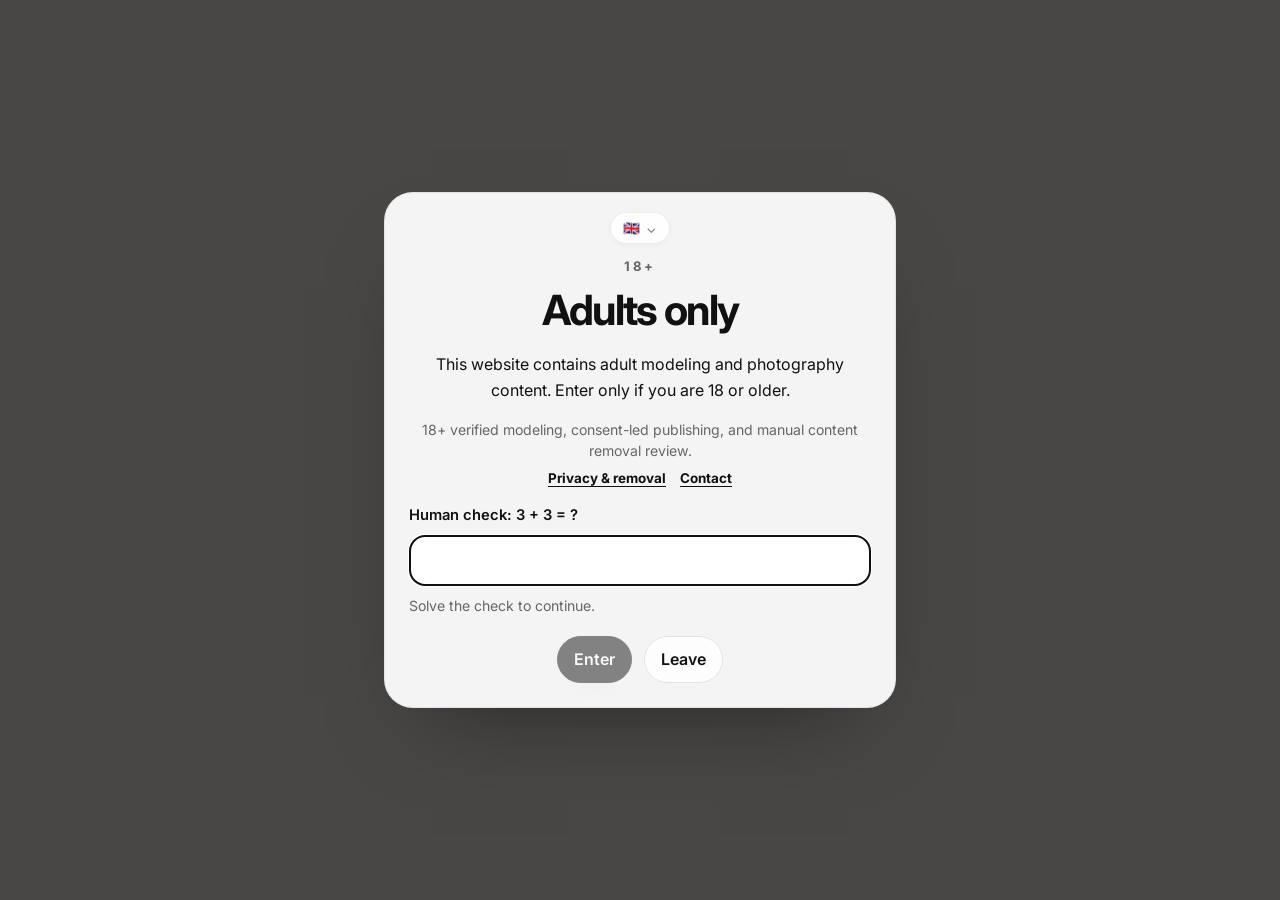
<file: index.html>
<!DOCTYPE html>
<html lang="en">
<head>
    <meta charset="UTF-8">
    <meta name="viewport" content="width=device-width, initial-scale=1.0">
    <link rel="icon" type="image/png" href="/logo.png">
    <title>Malkokote | 18+ Adult Modeling & Photography Gallery Bulgaria</title>
    <meta name="description" content="Malkokote is an 18+ adult modeling and photography gallery in Bulgaria, featuring editorial and glamour imagery, private member access, and professional photography collaborations.">
    <meta name="robots" content="index, follow, max-image-preview:large">
    <meta name="theme-color" content="#111111">
    <meta name="geo.region" content="BG">
    <meta name="geo.placename" content="Bulgaria">
    <meta name="language" content="English, Bulgarian">
    <link rel="canonical" href="https://www.malkokote.com/">
    <meta property="og:title" content="Malkokote | 18+ Adult Modeling & Photography Gallery Bulgaria">
    <meta property="og:description" content="18+ adult modeling and photography gallery in Bulgaria with editorial imagery and private member access.">
    <meta property="og:type" content="website">
    <meta property="og:url" content="https://www.malkokote.com/">
    <meta property="og:site_name" content="Malkokote">
    <meta property="og:locale" content="bg_BG">
    <meta property="og:locale:alternate" content="en_US">
    <meta name="twitter:card" content="summary">
    <meta name="twitter:title" content="Malkokote | 18+ Adult Modeling & Photography Gallery Bulgaria">
    <meta name="twitter:description" content="18+ adult modeling and photography gallery in Bulgaria with editorial imagery.">
    <link rel="preconnect" href="https://fonts.googleapis.com">
    <link rel="preconnect" href="https://fonts.gstatic.com" crossorigin>
    <link rel="preload" as="style" href="https://fonts.googleapis.com/css2?family=Inter:wght@400;500;600;700&display=swap">
    <link rel="stylesheet" href="https://fonts.googleapis.com/css2?family=Inter:wght@400;500;600;700&display=swap" media="print" onload="this.media='all'">
    <noscript>
        <link rel="stylesheet" href="https://fonts.googleapis.com/css2?family=Inter:wght@400;500;600;700&display=swap">
    </noscript>
    <link rel="stylesheet" href="/style.css">
    <script type="application/ld+json">
        {
            "@context": "https://schema.org",
            "@graph": [
                {
                    "@type": "Organization",
                    "@id": "https://www.malkokote.com/#organization",
                    "name": "Malkokote",
                    "url": "https://www.malkokote.com/",
                    "email": "contactus@malkokote.com",
                    "areaServed": {
                        "@type": "Country",
                        "name": "Bulgaria"
                    }
                },
                {
                    "@type": "WebSite",
                    "@id": "https://www.malkokote.com/#website",
                    "url": "https://www.malkokote.com/",
                    "name": "Malkokote",
                    "inLanguage": ["en", "bg"],
                    "keywords": "18+ adult modeling Bulgaria, adult glamour photography, Bulgarian adult models, editorial photography, private member gallery, adult content gallery"
                },
                {
                    "@type": "ImageGallery",
                    "@id": "https://www.malkokote.com/#gallery",
                    "url": "https://www.malkokote.com/",
                    "name": "Malkokote 18+ Adult Modeling and Photography Gallery Bulgaria",
                    "description": "18+ adult modeling and photography gallery in Bulgaria with editorial and glamour imagery and private member access.",
                    "isPartOf": {
                        "@id": "https://www.malkokote.com/#website"
                    },
                    "contentLocation": {
                        "@type": "Country",
                        "name": "Bulgaria"
                    },
                    "audience": {
                        "@type": "PeopleAudience",
                        "suggestedMinAge": 18
                    },
                    "inLanguage": ["en", "bg"]
                }
            ]
        }
    </script>
</head>
<body class="age-gate-pending has-ambient-background" data-page-id="index">
    <div class="ambient-background" aria-hidden="true">
        <div class="ambient-background-media" data-ambient-background></div>
        <div class="ambient-background-wash"></div>
    </div>
    <div id="age-gate" class="age-gate" role="dialog" aria-modal="true" aria-labelledby="age-gate-title" aria-describedby="age-gate-copy">
        <div class="age-gate-card">
            <p class="age-gate-kicker">18+</p>
            <h1 id="age-gate-title" data-i18n="adultsOnly">Adults only</h1>
            <p id="age-gate-copy" class="age-gate-copy" data-i18n="ageGateCopy">This website contains adult modeling and photography content. Enter only if you are 18 or older.</p>
            <div class="age-gate-actions">
                <button class="primary-button" type="button" data-age-enter data-i18n="enter">Enter</button>
                <button class="ghost-button" type="button" data-age-leave data-i18n="leave">Leave</button>
            </div>
        </div>
    </div>

    <div class="site-frame">
        <header class="site-header">
            <a class="site-mark" href="/">
                <img src="/logo.png" alt="Malkokote 18+ Adult Modeling" class="site-logo">
                <span data-i18n-en="Malkokote" data-i18n-bg="Malkokote" data-i18n-ru="Malkokote">Malkokote</span>
            </a>
            <div class="site-header-group">
                <div class="language-dropdown">
                    <button class="language-pill" type="button" data-language-toggle aria-label="Select Language">
                        <span data-current-language-flag>🇬🇧</span>
                        <svg class="pill-chevron" width="12" height="12" viewBox="0 0 24 24" fill="none" stroke="currentColor" stroke-width="3" stroke-linecap="round" stroke-linejoin="round" aria-hidden="true"><path d="m6 9 6 6 6-6"/></svg>
                    </button>
                    <div class="language-menu" hidden>
                        <button class="language-item" type="button" data-language-option="en" aria-label="English">🇬🇧 English</button>
                        <button class="language-item" type="button" data-language-option="bg" aria-label="Bulgarian">🇧🇬 Български</button>
                        <button class="language-item" type="button" data-language-option="ja" aria-label="Japanese">🇯🇵 日本語</button>
                        <button class="language-item" type="button" data-language-option="fr" aria-label="French">🇫🇷 Français</button>
                        <button class="language-item" type="button" data-language-option="de" aria-label="German">🇩🇪 Deutsch</button>
                        <button class="language-item" type="button" data-language-option="tr" aria-label="Turkish">🇹🇷 Türkçe</button>
                        <button class="language-item" type="button" data-language-option="ru" aria-label="Russian">🇷🇺 Русский</button>
                        <button class="language-item" type="button" data-language-option="es" aria-label="Spanish">🇪🇸 Español</button>
                        <button class="language-item" type="button" data-language-option="it" aria-label="Italian">🇮🇹 Italiano</button>
                        <button class="language-item" type="button" data-language-option="pt" aria-label="Portuguese">🇵🇹 Português</button>
                        <button class="language-item" type="button" data-language-option="zh" aria-label="Chinese">🇨🇳 中文</button>
                        <button class="language-item" type="button" data-language-option="ko" aria-label="Korean">🇰🇷 한국어</button>
                        <button class="language-item" type="button" data-language-option="ar" aria-label="Arabic">🇸🇦 العربية</button>
                    </div>
                </div>
                <div class="site-actions">
                    <a class="ghost-button button-link" href="/" data-i18n="gallery">Gallery</a>
                    <a class="ghost-button button-link" href="/contact.html" data-i18n="contact">Contact</a>
                    <a class="ghost-button button-link" href="/buy.html" data-i18n="buy">Buy</a>
                    <button class="ghost-button" type="button" data-gallery-theme-toggle aria-label="Toggle color theme">
                        <div class="theme-thinking-bubble">
                            <span class="thinking-text thinking-text-day" data-i18n="dayThinking">Open night gallery</span>
                            <span class="thinking-text thinking-text-night" data-i18n="nightThinking">Return to day gallery</span>
                        </div>
                        <div class="theme-pulse-circle"></div>
                        <span class="theme-icon-shell">
                            <svg class="theme-icon theme-icon-sun" viewBox="0 0 24 24" aria-hidden="true">
                                <circle cx="12" cy="12" r="4"></circle>
                                <path d="M12 2v2M12 20v2M4.93 4.93l1.41 1.41M17.66 17.66l1.41 1.41M2 12h2M20 12h2M4.93 19.07l1.41-1.41M17.66 6.34l1.41-1.41"></path>
                            </svg>
                            <svg class="theme-icon theme-icon-moon" viewBox="0 0 24 24" aria-hidden="true">
                                <path d="M21 12.79A9 9 0 1 1 11.21 3 7 7 0 0 0 21 12.79z"></path>
                            </svg>
                        </span>
                    </button>
                    <button class="ghost-button" type="button" data-profile-trigger 
                        data-i18n="login"
                        data-en-signed-out="Login" data-en-signed-in="Logout"
                        data-bg-signed-out="Вход" data-bg-signed-in="Изход"
                        data-ja-signed-out="ログイン" data-ja-signed-in="ログアウト"
                        data-fr-signed-out="Connexion" data-fr-signed-in="Déconnexion"
                        data-de-signed-out="Anmelden" data-de-signed-in="Abmelden"
                        data-tr-signed-out="Giriş Yap" data-tr-signed-in="Çıkış Yap"
                        data-ru-signed-out="Вход" data-ru-signed-in="Выход">
                        <span data-profile-label>Login</span>
                    </button>
                </div>
            </div>
        </header>

        <section id="public-carousel" class="public-carousel" hidden aria-label="Featured gallery preview" data-i18n="featuredGalleryPreview" data-i18n-attr="aria-label" data-i18n-attr-only>
            <div class="public-carousel-viewport">
                <div id="public-carousel-track" class="public-carousel-track"></div>
            </div>
        </section>

        <main class="public-gallery-shell">
            <h2 class="sr-only">Malkokote: 18+ Adult Modeling & Photography Gallery in Bulgaria</h2>
            <p class="sr-only">Malkokote is an 18+ adult modeling and photography gallery based in Bulgaria. Browse curated editorial and glamour imagery from adult models, unlock private member access for the full collection, and collaborate with us on professional photography sessions. For booking, advertising, or content removal requests, please get in touch through our contact page.</p>
            <div class="gallery-toolbar" aria-label="Browse gallery" data-i18n="browseGallery" data-i18n-attr="aria-label" data-i18n-attr-only>
                <div class="gallery-toolbar-copy">
                    <p class="gallery-toolbar-title" data-i18n="galleryToolbarTitle">Browse the gallery preview</p>
                    <p id="gallery-toolbar-summary" data-i18n="galleryToolbarSummaryNew">New media appears here as it is curated.</p>
                </div>
                <div class="gallery-filter-rail" role="list" aria-label="Gallery filters" data-i18n="galleryFilters" data-i18n-attr="aria-label" data-i18n-attr-only>
                    <button class="gallery-filter is-active" type="button" data-gallery-filter="all" data-i18n="galleryFilterAll" aria-pressed="true">All</button>
                    <button class="gallery-filter" type="button" data-gallery-filter="favorites" data-i18n="galleryFilterFavorites" aria-pressed="false">Favorites</button>
                </div>
            </div>
            <p id="public-gallery-status" class="gallery-status" hidden></p>
            <div id="public-gallery-grid" class="public-gallery-grid" aria-live="polite"></div>
            <div id="public-gallery-sentinel" class="public-gallery-sentinel" aria-hidden="true"></div>
            <div id="public-gallery-actions" class="public-gallery-actions" hidden>
                <button id="public-gallery-load-more" class="secondary-button" type="button" 
                    data-i18n="loadMore"
                    data-idle-en="Load more" data-loading-en="Loading..."
                    data-idle-bg="Зареди още" data-loading-bg="Зареждане..."
                    data-idle-ja="もっと読み込む" data-loading-ja="読み込み中..."
                    data-idle-fr="Charger plus" data-loading-fr="Chargement..."
                    data-idle-de="Mehr laden" data-loading-de="Laden..."
                    data-idle-tr="Daha fazla yükle" data-loading-tr="Devam ediyor...">Load more</button>
            </div>
        </main>
        <footer class="site-footer">
            <a href="/contact.html" data-i18n="contact">Contact</a>
            <a href="/contact.html" data-i18n="modelApplications">Model applications</a>
            <a href="/buy.html" data-i18n="memberAccess">Member access</a>
            <a href="/privacy.html" data-i18n="privacyAndRemoval">Privacy & removal</a>
        </footer>
    </div>

    <div id="login-modal" class="modal-shell" role="dialog" aria-modal="true" aria-hidden="true" aria-labelledby="login-modal-title">
        <div class="modal-backdrop" data-modal-close></div>
        <div class="modal-card">
            <button class="modal-close" type="button" aria-label="Close sign-in dialog" data-modal-close>&times;</button>
            <h2 id="login-modal-title" data-i18n="login">Login</h2>
            <p class="modal-copy"> 
                <span data-i18n="accountRequest">If you want an account, use</span> 
                <a href="/contact.html" data-i18n="contact">Contact</a> 
            </p>
            <form id="login-form" class="login-form">
                <input id="login-email" type="email" placeholder="Email" autocomplete="email" data-i18n="emailAddress" data-i18n-attr="placeholder, aria-label">
                <div class="modal-actions">
                    <button id="login-submit" class="primary-button" type="submit" 
                        data-idle-en="Continue" data-loading-en="Redirecting..."
                        data-idle-bg="Продължи" data-loading-bg="Пренасочване..."
                        data-idle-ja="続行" data-loading-ja="リダイレクト中..."
                        data-idle-fr="Continuer" data-loading-fr="Redirection..."
                        data-idle-de="Weiter" data-loading-de="Weiterleitung..."
                        data-idle-tr="Devam Et" data-loading-tr="Yönlendiriliyor..."
                        data-idle-ru="Продолжить" data-loading-ru="Перенаправление..."
                        data-i18n="continue">Continue</button>
                </div>
            </form>
            <p id="login-feedback" class="login-feedback" hidden></p>
        </div>
    </div>

    <script src="/language.js" defer></script>
    <script src="/age-gate.js" defer></script>
    <script src="/ambient-background.js" defer></script>
    <script src="/config/site-config.js" defer></script>
    <script src="/auth/auth.js" defer></script>
    <script src="/script.js" defer></script>
</body>
</html>
</file>
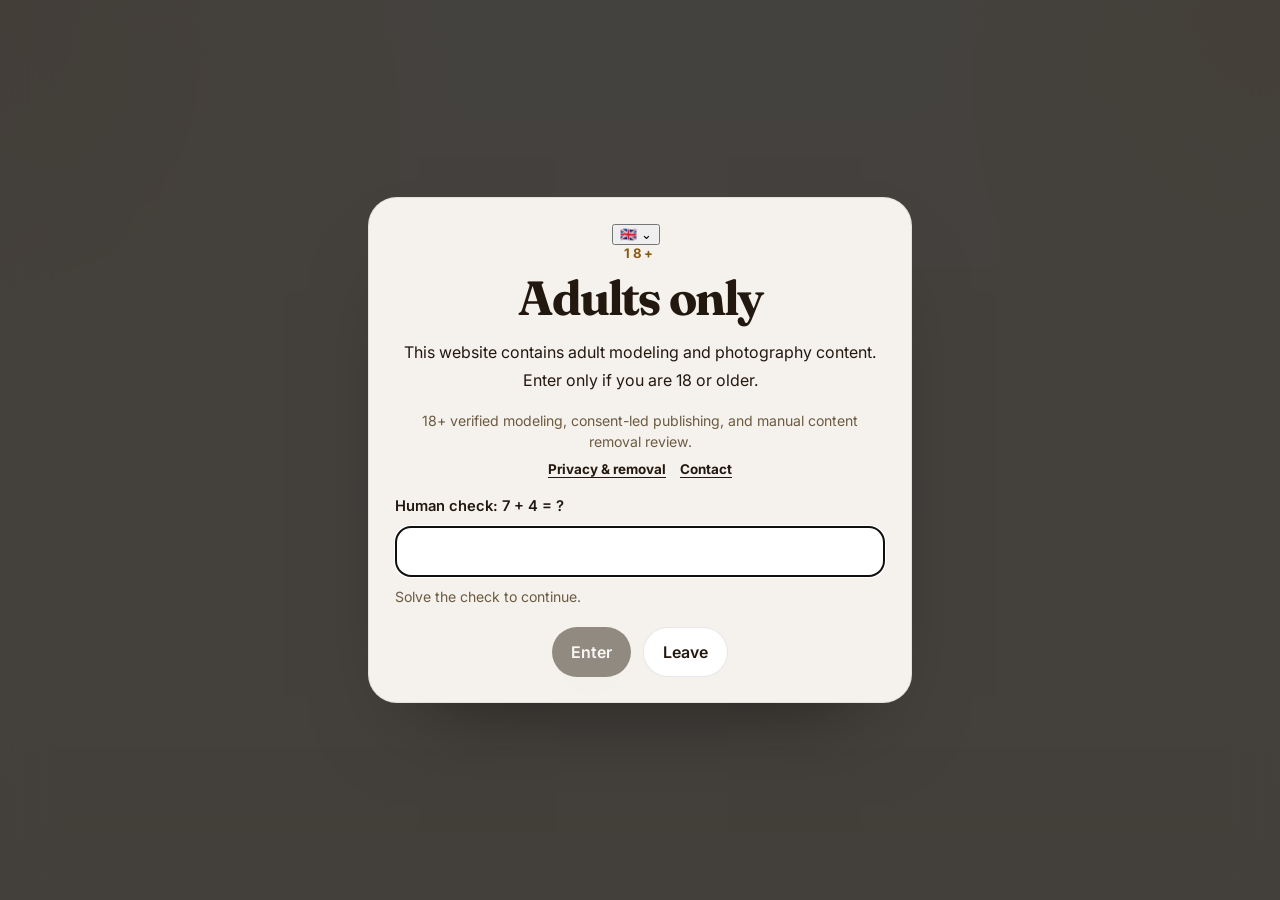
<file: gallery/index.html>
<!DOCTYPE html>
<html lang="en">
<head>
    <meta charset="UTF-8">
    <meta name="viewport" content="width=device-width, initial-scale=1.0">
    <link rel="icon" type="image/png" href="/logo.png">
    <title>Malkokote | Extra</title>
    <meta name="robots" content="noindex, nofollow">
    <link rel="preconnect" href="https://fonts.googleapis.com">
    <link rel="preconnect" href="https://fonts.gstatic.com" crossorigin>
    <link rel="preload" as="style" href="https://fonts.googleapis.com/css2?family=Fraunces:wght@600;700&family=Inter:wght@400;500;600;700&display=swap">
    <link rel="stylesheet" href="https://fonts.googleapis.com/css2?family=Fraunces:wght@600;700&family=Inter:wght@400;500;600;700&display=swap" media="print" onload="this.media='all'">
    <noscript>
        <link rel="stylesheet" href="https://fonts.googleapis.com/css2?family=Fraunces:wght@600;700&family=Inter:wght@400;500;600;700&display=swap">
    </noscript>
    <link rel="stylesheet" href="/gallery/styles.css">
</head>
<body data-gallery-mode="extra" data-page-id="extra" class="age-gate-pending">
    <div id="age-gate" class="age-gate" role="dialog" aria-modal="true" aria-labelledby="age-gate-title" aria-describedby="age-gate-copy">
        <div class="age-gate-card">
            <p class="age-gate-kicker">18+</p>
            <h1 id="age-gate-title" data-i18n="adultsOnly">Adults only</h1>
            <p id="age-gate-copy" class="age-gate-copy" data-i18n="ageGateCopy">This website contains adult modeling and photography content. Enter only if you are 18 or older.</p>
            <div class="age-gate-actions">
                <button class="btn btn-primary" type="button" data-age-enter data-i18n="enter">Enter</button>
                <button class="btn btn-secondary" type="button" data-age-leave data-i18n="leave">Leave</button>
            </div>
        </div>
    </div>

    <div class="shell">
        <header class="topbar">
            <a class="brand" href="/">
                <img src="/logo.png" alt="" class="site-logo">
                <span data-i18n-en="Malkokote" data-i18n-bg="Malkokote" data-i18n-ru="Malkokote">Malkokote</span>
            </a>
            <div class="topbar-group">
                <div class="language-dropdown">
                    <button class="language-pill" type="button" data-language-toggle aria-label="Select Language">
                        <span data-current-language-flag>🇬🇧</span>
                        <svg class="pill-chevron" width="12" height="12" viewBox="0 0 24 24" fill="none" stroke="currentColor" stroke-width="3" stroke-linecap="round" stroke-linejoin="round" aria-hidden="true"><path d="m6 9 6 6 6-6"/></svg>
                    </button>
                    <div class="language-menu" hidden>
                        <button class="language-item" type="button" data-language-option="en" aria-label="English">🇬🇧 English</button>
                        <button class="language-item" type="button" data-language-option="bg" aria-label="Bulgarian">🇧🇬 Български</button>
                        <button class="language-item" type="button" data-language-option="ja" aria-label="Japanese">🇯🇵 日本語</button>
                        <button class="language-item" type="button" data-language-option="fr" aria-label="French">🇫🇷 Français</button>
                        <button class="language-item" type="button" data-language-option="de" aria-label="German">🇩🇪 Deutsch</button>
                        <button class="language-item" type="button" data-language-option="tr" aria-label="Turkish">🇹🇷 Türkçe</button>
                        <button class="language-item" type="button" data-language-option="ru" aria-label="Russian">🇷🇺 Русский</button>
                        <button class="language-item" type="button" data-language-option="es" aria-label="Spanish">🇪🇸 Español</button>
                        <button class="language-item" type="button" data-language-option="it" aria-label="Italian">🇮🇹 Italiano</button>
                        <button class="language-item" type="button" data-language-option="pt" aria-label="Portuguese">🇵🇹 Português</button>
                        <button class="language-item" type="button" data-language-option="zh" aria-label="Chinese">🇨🇳 中文</button>
                        <button class="language-item" type="button" data-language-option="ko" aria-label="Korean">🇰🇷 한국어</button>
                        <button class="language-item" type="button" data-language-option="ar" aria-label="Arabic">🇸🇦 العربية</button>
                    </div>
                </div>
                <div class="top-actions">
                    <a href="/buy.html" class="btn btn-secondary" data-i18n="buy">Buy</a>
                    <button id="gallery-refresh" class="btn btn-secondary" data-i18n="refresh" type="button">Refresh</button>
                    <button id="gallery-signout" class="btn btn-primary" data-i18n="signOut" type="button">Sign Out</button>
                </div>
            </div>
        </header>

        <main>
            <h1 class="sr-only">Private member gallery</h1>
            <section class="gallery-card" aria-live="polite">
                <p id="gallery-status" class="gallery-status">Loading.</p>
                <div id="gallery-content" class="loading-state"></div>
            </section>
        </main>
    </div>

    <script src="/language.js" defer></script>
    <script src="/age-gate.js" defer></script>
    <script src="/config/site-config.js" defer></script>
    <script src="/auth/auth.js" defer></script>
    <script src="/gallery/app.js" defer></script>
</body>
</html>
</file>
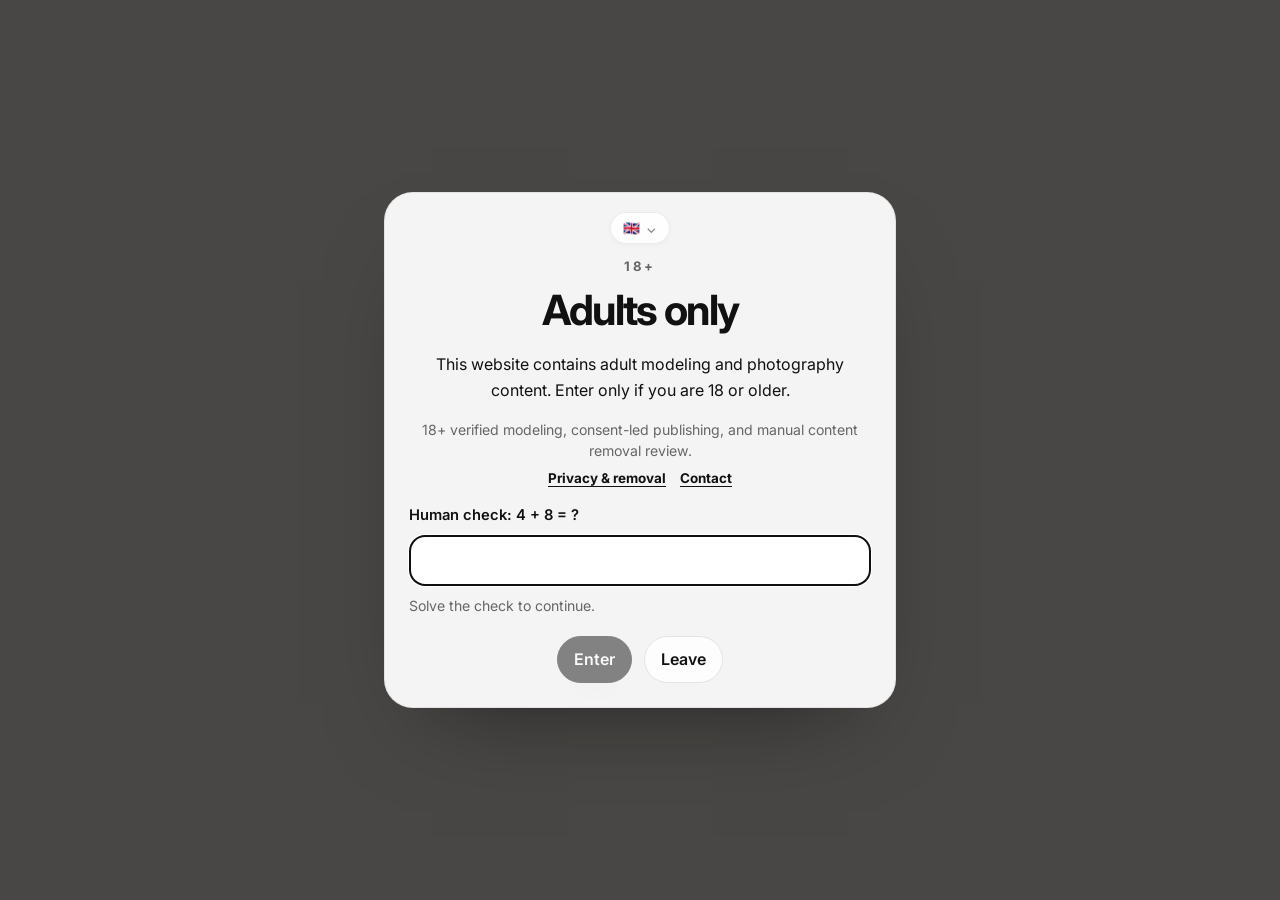
<file: buy.html>
<!DOCTYPE html>
<html lang="en">
<head>
    <meta charset="UTF-8">
    <meta name="viewport" content="width=device-width, initial-scale=1.0">
    <link rel="icon" type="image/png" href="/logo.png">
    <title>Malkokote | 18+ Member Access & Image Generation Guide</title>
    <meta name="description" content="Get exclusive access to the Malkokote private adult member gallery, or learn how to create your own 18+ content with our comprehensive generation guide.">
    <meta name="robots" content="index, follow">
    <meta name="theme-color" content="#111111">
    <link rel="canonical" href="https://www.malkokote.com/buy.html">
    <link rel="preconnect" href="https://fonts.googleapis.com">
    <link rel="preconnect" href="https://fonts.gstatic.com" crossorigin>
    <link rel="preload" as="style" href="https://fonts.googleapis.com/css2?family=Inter:wght@400;500;600;700&display=swap">
    <link rel="stylesheet" href="https://fonts.googleapis.com/css2?family=Inter:wght@400;500;600;700&display=swap" media="print" onload="this.media='all'">
    <noscript>
        <link rel="stylesheet" href="https://fonts.googleapis.com/css2?family=Inter:wght@400;500;600;700&display=swap">
    </noscript>
    <link rel="stylesheet" href="/style.css">
    <style>
        .buy-shell {
            min-height: calc(100vh - 8rem);
            display: flex;
            flex-direction: column;
            align-items: center;
            justify-content: center;
            padding: 4rem 1rem;
        }

        .buy-grid-new {
            display: grid;
            grid-template-columns: 1fr;
            gap: 2.5rem;
            width: 100%;
            max-width: 42rem;
        }

        .buy-card-new {
            display: flex;
            flex-direction: column;
            padding: 3rem;
            border-radius: 2.5rem;
            background: rgba(255, 255, 255, 0.45);
            border: 1px solid var(--line);
            backdrop-filter: blur(40px) saturate(1.5);
            box-shadow: 0 30px 60px -20px rgba(0,0,0,0.2);
            text-align: center;
            transition: transform 0.3s ease;
        }

        body[data-gallery-theme="night"] .buy-card-new {
            background: rgba(19, 24, 32, 0.5);
        }

        .buy-card-new:hover {
            transform: translateY(-5px);
        }

        .buy-card-title {
            font-size: 1.8rem;
            font-weight: 800;
            margin-bottom: 1.5rem;
            color: var(--text);
            letter-spacing: -0.02em;
        }

        .buy-card-text {
            font-size: 1.15rem;
            line-height: 1.7;
            margin-bottom: 2.5rem;
            color: var(--text);
            font-weight: 600;
            flex-grow: 1;
        }

        .buy-card-price {
            font-size: 2.4rem;
            font-weight: 800;
            margin-bottom: 2.5rem;
            color: var(--text);
        }

        .guide-showcase-trigger {
            color: var(--text);
            font-weight: 700;
            text-decoration: underline;
            text-decoration-style: dotted;
            cursor: pointer;
            position: relative;
        }

        .guide-showcase-hint {
            display: none;
            font-size: 0.85rem;
            font-weight: 500;
            color: #f39c12;
            margin-top: 0.4rem;
            font-style: italic;
            animation: hint-pulse 2s infinite ease-in-out;
        }

        @media (pointer: coarse) {
            .guide-showcase-hint {
                display: block;
            }
        }

        @keyframes hint-pulse {
            0%, 100% { opacity: 0.7; }
            50% { opacity: 1; }
        }

        .guide-showcase {
            position: fixed;
            top: 50%;
            left: 50%;
            transform: translate(-50%, -50%) scale(0.9);
            width: min(94vw, 50rem);
            display: grid;
            grid-template-columns: repeat(3, 1fr);
            gap: 1rem;
            padding: 1.5rem;
            background: var(--surface);
            backdrop-filter: blur(32px) saturate(1.4);
            border: 1px solid var(--line);
            border-radius: 2rem;
            box-shadow: 0 40px 100px -30px rgba(0,0,0,0.5);
            opacity: 0;
            visibility: hidden;
            transition: all 0.3s cubic-bezier(0.175, 0.885, 0.32, 1.275);
            z-index: 2000;
            pointer-events: none;
        }

        .guide-showcase.is-active,
        .guide-showcase-trigger:hover .guide-showcase {
            opacity: 1;
            visibility: visible;
            transform: translate(-50%, -50%) scale(1);
            pointer-events: auto;
        }

        .showcase-item {
            aspect-ratio: 1/1;
            border-radius: 1.2rem;
            overflow: hidden;
            background: rgba(0,0,0,0.1);
        }

        .showcase-item img {
            width: 100%;
            height: 100%;
            object-fit: cover;
        }

        .buy-requirements {
            font-size: 0.9rem;
            color: var(--muted);
            margin-top: 1.5rem;
        }

        @media (max-width: 720px) {
            .buy-card-new {
                padding: 2rem;
            }
            .guide-showcase {
                grid-template-columns: repeat(2, 1fr);
            }
        }
    </style>
</head>
<body class="age-gate-pending has-ambient-background" data-page-id="buy">
    <div id="age-gate" class="age-gate" role="dialog" aria-modal="true" aria-labelledby="age-gate-title" aria-describedby="age-gate-copy">
        <div class="age-gate-card">
            <p class="age-gate-kicker">18+</p>
            <h1 id="age-gate-title" data-i18n="adultsOnly">Adults only</h1>
            <p id="age-gate-copy" class="age-gate-copy" data-i18n="ageGateCopy">This website contains adult modeling and photography content. Enter only if you are 18 or older.</p>
            <div class="age-gate-actions">
                <button class="primary-button" type="button" data-age-enter data-i18n="enter">Enter</button>
                <button class="ghost-button" type="button" data-age-leave data-i18n="leave">Leave</button>
            </div>
        </div>
    </div>

    <div class="ambient-background" aria-hidden="true">
        <div class="ambient-background-media" data-ambient-background></div>
        <div class="ambient-background-wash"></div>
    </div>

    <div class="site-frame">
        <header class="site-header">
            <a class="site-mark" href="/">
                <img src="/logo.png" alt="" class="site-logo">
                <span data-i18n-en="Malkokote" data-i18n-bg="Malkokote" data-i18n-ru="Malkokote">Malkokote</span>
            </a>
            <div class="site-header-group">
                <div class="language-dropdown">
                    <button class="language-pill" type="button" data-language-toggle aria-label="Select Language">
                        <span data-current-language-flag>🇬🇧</span>
                        <svg class="pill-chevron" width="12" height="12" viewBox="0 0 24 24" fill="none" stroke="currentColor" stroke-width="3" stroke-linecap="round" stroke-linejoin="round" aria-hidden="true"><path d="m6 9 6 6 6-6"/></svg>
                    </button>
                    <div class="language-menu" hidden>
                        <button class="language-item" type="button" data-language-option="en" aria-label="English">🇬🇧 English</button>
                        <button class="language-item" type="button" data-language-option="bg" aria-label="Bulgarian">🇧🇬 Български</button>
                        <button class="language-item" type="button" data-language-option="ja" aria-label="Japanese">🇯🇵 日本語</button>
                        <button class="language-item" type="button" data-language-option="fr" aria-label="French">🇫🇷 Français</button>
                        <button class="language-item" type="button" data-language-option="de" aria-label="German">🇩🇪 Deutsch</button>
                        <button class="language-item" type="button" data-language-option="tr" aria-label="Turkish">🇹🇷 Türkçe</button>
                        <button class="language-item" type="button" data-language-option="ru" aria-label="Russian">🇷🇺 Русский</button>
                        <button class="language-item" type="button" data-language-option="es" aria-label="Spanish">🇪🇸 Español</button>
                        <button class="language-item" type="button" data-language-option="it" aria-label="Italian">🇮🇹 Italiano</button>
                        <button class="language-item" type="button" data-language-option="pt" aria-label="Portuguese">🇵🇹 Português</button>
                        <button class="language-item" type="button" data-language-option="zh" aria-label="Chinese">🇨🇳 中文</button>
                        <button class="language-item" type="button" data-language-option="ko" aria-label="Korean">🇰🇷 한국어</button>
                        <button class="language-item" type="button" data-language-option="ar" aria-label="Arabic">🇸🇦 العربية</button>
                    </div>
                </div>
                <div class="site-actions">
                    <a class="ghost-button button-link" href="/" data-i18n="gallery">Gallery</a>
                    <a class="ghost-button button-link" href="/contact.html" data-i18n="contact">Contact</a>
                    <a class="ghost-button button-link" href="/buy.html" data-i18n="buy">Buy</a>
                    <button class="ghost-button" type="button" data-gallery-theme-toggle aria-label="Toggle color theme">
                        <div class="theme-thinking-bubble">
                            <span class="thinking-text thinking-text-day" data-i18n="dayThinking">Open night gallery</span>
                            <span class="thinking-text thinking-text-night" data-i18n="nightThinking">Return to day gallery</span>
                        </div>
                        <div class="theme-pulse-circle"></div>
                        <span class="theme-icon-shell">
                            <svg class="theme-icon theme-icon-sun" viewBox="0 0 24 24" aria-hidden="true">
                                <circle cx="12" cy="12" r="4"></circle>
                                <path d="M12 2v2M12 20v2M4.93 4.93l1.41 1.41M17.66 17.66l1.41 1.41M2 12h2M20 12h2M4.93 19.07l1.41-1.41M17.66 6.34l1.41-1.41"></path>
                            </svg>
                            <svg class="theme-icon theme-icon-moon" viewBox="0 0 24 24" aria-hidden="true">
                                <path d="M21 12.79A9 9 0 1 1 11.21 3 7 7 0 0 0 21 12.79z"></path>
                            </svg>
                        </span>
                    </button>
                    <button class="ghost-button" type="button" data-profile-trigger 
                        data-i18n="login"
                        data-en-signed-out="Login" data-en-signed-in="Logout"
                        data-bg-signed-out="Вход" data-bg-signed-in="Изход"
                        data-ja-signed-out="ログイン" data-ja-signed-in="ログアウト"
                        data-fr-signed-out="Connexion" data-fr-signed-in="Déconnexion"
                        data-de-signed-out="Anmelden" data-de-signed-in="Abmelden"
                        data-tr-signed-out="Giriş Yap" data-tr-signed-in="Çıkış Yap"
                        data-ru-signed-out="Вход" data-ru-signed-in="Выход">
                        <span data-profile-label>Login</span>
                    </button>
                </div>
            </div>
        </header>

        <main class="buy-shell">
            <div class="buy-grid-new">
                <!-- Guide Option -->
                <div class="buy-card-new" data-language-panel="en" lang="en">
                    <h2 class="buy-card-title">Generation Guide</h2>
                    <p class="buy-card-text">
                        <strong>What you get:</strong> A complete guide on how to generate 
                        <span class="guide-showcase-trigger">
                            any kind of image you want
                            <span class="guide-showcase-hint">(Click to see what you can create)</span>
                            <span class="guide-showcase" data-showcase></span>
                        </span> 
                        from your phone or PC. The guide walks through local setup, model sourcing, prompting, privacy basics, and responsible 18+ content boundaries.
                    </p>
                    <div class="buy-card-price">€49.99</div>
                    <a href="/supportus.html?note=guide" class="primary-button button-link">Buy Guide</a>
                    <p class="buy-requirements">Requirements: A decent PC or a new phone</p>
                </div>

                <div class="buy-card-new" data-language-panel="bg" lang="bg" hidden>
                    <h2 class="buy-card-title">Ръководство за генериране</h2>
                    <p class="buy-card-text">
                        <strong>Какво получавате:</strong> Пълно ръководство за това как да 
                        <span class="guide-showcase-trigger">
                            генерирате всякакъв вид изображения
                            <span class="guide-showcase-hint">(Кликни за да видиш какво можеш да създадеш)</span>
                            <span class="guide-showcase" data-showcase></span>
                        </span> 
                        от вашия телефон или компютър. Ръководството показва локална настройка, търсене на модели, писане на промптове, основи на поверителността и отговорни граници за 18+ съдържание.
                    </p>
                    <div class="buy-card-price">€49.99</div>
                    <a href="/supportus.html?note=guide" class="primary-button button-link">Купи ръководство</a>
                    <p class="buy-requirements">Изисквания: Приличен компютър или нов телефон</p>
                </div>

                <div class="buy-card-new" data-language-panel="ja" lang="ja" hidden>
                    <h2 class="buy-card-title">ジェネレーションガイド</h2>
                    <p class="buy-card-text">
                        <span class="guide-showcase-trigger">
                            想像できるあらゆる画像を自分で作成する
                            <span class="guide-showcase-hint">(クリックして作成できる内容を確認)</span>
                            <span class="guide-showcase" data-showcase></span>
                        </span> 
                        方法を学びましょう！自分の携帯電話やPCから。
                    </p>
                    <div class="buy-card-price">€49.99</div>
                    <a href="/supportus.html?note=guide" class="primary-button button-link">ガイドを購入</a>
                    <p class="buy-requirements">要件：まともなPCまたは新しいスマートフォン</p>
                </div>

                <div class="buy-card-new" data-language-panel="fr" lang="fr" hidden>
                    <h2 class="buy-card-title">Guide de génération</h2>
                    <p class="buy-card-text">
                        Apprenez à 
                        <span class="guide-showcase-trigger">
                            créer n'importe quelle image
                            <span class="guide-showcase-hint">(Cliquez pour voir ce que vous pouvez créer)</span>
                            <span class="guide-showcase" data-showcase></span>
                        </span> 
                        par vous-même ! Depuis votre téléphone ou votre PC. Tout ce que vous pouvez imaginer.
                    </p>
                    <div class="buy-card-price">€49.99</div>
                    <a href="/supportus.html?note=guide" class="primary-button button-link">Acheter le guide</a>
                    <p class="buy-requirements">Exigences : Un PC correct ou un téléphone récent</p>
                </div>

                <div class="buy-card-new" data-language-panel="de" lang="de" hidden>
                    <h2 class="buy-card-title">Generierungsleitfaden</h2>
                    <p class="buy-card-text">
                        Lernen Sie, wie Sie 
                        <span class="guide-showcase-trigger">
                            jedes gewünschte Bild
                            <span class="guide-showcase-hint">(Klicken Sie, um zu sehen, was Sie erstellen können)</span>
                            <span class="guide-showcase" data-showcase></span>
                        </span> 
                        selbst erstellen können! Von Ihrem Handy oder PC aus. Alles, was Sie sich vorstellen können.
                    </p>
                    <div class="buy-card-price">€49.99</div>
                    <a href="/supportus.html?note=guide" class="primary-button button-link">Leitfaden kaufen</a>
                    <p class="buy-requirements">Anforderungen: Ein anständiger PC oder ein neues Smartphone</p>
                </div>

                <div class="buy-card-new" data-language-panel="tr" lang="tr" hidden>
                    <h2 class="buy-card-title">Oluşturma Kılavuzu</h2>
                    <p class="buy-card-text">
                        İstediğiniz 
                        <span class="guide-showcase-trigger">
                            her resmi kendi başınıza nasıl oluşturacağınızı
                            <span class="guide-showcase-hint">(Neler oluşturabileceğinizi görmek için tıklayın)</span>
                            <span class="guide-showcase" data-showcase></span>
                        </span> 
                        öğrenin! Telefonunuzdan veya bilgisayarınızdan. Hayal edebileceğiniz her şey.
                    </p>
                    <div class="buy-card-price">€49.99</div>
                    <a href="/supportus.html?note=guide" class="primary-button button-link">Kılavuzu Satın Al</a>
                    <p class="buy-requirements">Gereksinimler: Düzgün bir bilgisayar veya yeni bir telefon</p>
                </div>

                <div class="buy-card-new" data-language-panel="ru" lang="ru" hidden>
                    <h2 class="buy-card-title">Руководство по генерации</h2>
                    <p class="buy-card-text">
                        <strong>Что вы получаете:</strong> Полное руководство по генерации 
                        <span class="guide-showcase-trigger">
                            любых изображений
                            <span class="guide-showcase-hint">(Нажмите, чтобы увидеть, что можно создать)</span>
                            <span class="guide-showcase" data-showcase></span>
                        </span> 
                        на вашем телефоне или компьютере. Руководство объясняет локальную настройку, поиск моделей, написание промптов, основы приватности и ответственные границы для 18+ контента.
                    </p>
                    <div class="buy-card-price">€49.99</div>
                    <a href="/supportus.html?note=guide" class="primary-button button-link">Купить руководство</a>
                    <p class="buy-requirements">Требования: Хороший ПК или новый телефон</p>
                </div>

                <div class="buy-card-new" data-language-panel="es" lang="es" hidden>
                    <h2 class="buy-card-title">Guía de Generación</h2>
                    <p class="buy-card-text">
                        ¡Aprende a 
                        <span class="guide-showcase-trigger">
                            crear cualquier imagen que desees
                            <span class="guide-showcase-hint">(Haz clic para ver lo que puedes crear)</span>
                            <span class="guide-showcase" data-showcase></span>
                        </span> 
                        por ti mismo! Desde tu teléfono o tu PC. Cualquier cosa que puedas imaginar.
                    </p>
                    <div class="buy-card-price">€49.99</div>
                    <a href="/supportus.html?note=guide" class="primary-button button-link">Comprar Guía</a>
                    <p class="buy-requirements">Requisitos: Una PC decente o un teléfono nuevo</p>
                </div>

                <div class="buy-card-new" data-language-panel="it" lang="it" hidden>
                    <h2 class="buy-card-title">Guida alla Generazione</h2>
                    <p class="buy-card-text">
                        Impara a 
                        <span class="guide-showcase-trigger">
                            creare qualsiasi immagine desideri
                            <span class="guide-showcase-hint">(Clicca per vedere cosa puoi creare)</span>
                            <span class="guide-showcase" data-showcase></span>
                        </span> 
                        da solo! Dal tuo telefono o dal tuo PC. Tutto ciò che puoi immaginare.
                    </p>
                    <div class="buy-card-price">€49.99</div>
                    <a href="/supportus.html?note=guide" class="primary-button button-link">Acquista Guida</a>
                    <p class="buy-requirements">Requisiti: Un PC decente o un nuovo telefono</p>
                </div>

                <div class="buy-card-new" data-language-panel="pt" lang="pt" hidden>
                    <h2 class="buy-card-title">Guia de Geração</h2>
                    <p class="buy-card-text">
                        Aprenda a 
                        <span class="guide-showcase-trigger">
                            criar qualquer imagem que você quiser
                            <span class="guide-showcase-hint">(Clique para ver o que você pode criar)</span>
                            <span class="guide-showcase" data-showcase></span>
                        </span> 
                        por conta própria! Do seu telefone ou do seu PC. Tudo o que você puder imaginar.
                    </p>
                    <div class="buy-card-price">€49.99</div>
                    <a href="/supportus.html?note=guide" class="primary-button button-link">Comprar Guia</a>
                    <p class="buy-requirements">Requisitos: Um PC decente ou um telefone novo</p>
                </div>

                <div class="buy-card-new" data-language-panel="zh" lang="zh" hidden>
                    <h2 class="buy-card-title">生成指南</h2>
                    <p class="buy-card-text">
                        学习如何 
                        <span class="guide-showcase-trigger">
                            自己制作任何你想要的图像
                            <span class="guide-showcase-hint">(点击查看你可以创造什么)</span>
                            <span class="guide-showcase" data-showcase></span>
                        </span>! 
                        通过手机或电脑。任何你能想象到的东西。
                    </p>
                    <div class="buy-card-price">€49.99</div>
                    <a href="/supportus.html?note=guide" class="primary-button button-link">购买指南</a>
                    <p class="buy-requirements">要求：一台不错的电脑或一部新手机</p>
                </div>

                <div class="buy-card-new" data-language-panel="ko" lang="ko" hidden>
                    <h2 class="buy-card-title">생성 가이드</h2>
                    <p class="buy-card-text">
                        <span class="guide-showcase-trigger">
                            원하는 이미지를 직접 만드는 방법
                            <span class="guide-showcase-hint">(클릭하여 무엇을 만들 수 있는지 확인하세요)</span>
                            <span class="guide-showcase" data-showcase></span>
                        </span>을 
                        배워보세요! 휴대폰이나 PC에서. 상상하는 모든 것을 만들 수 있습니다.
                    </p>
                    <div class="buy-card-price">€49.99</div>
                    <a href="/supportus.html?note=guide" class="primary-button button-link">가이드 구매</a>
                    <p class="buy-requirements">요구 사항: 괜찮은 사양의 PC 또는 최신 휴대폰</p>
                </div>

                <div class="buy-card-new" data-language-panel="ar" lang="ar" hidden dir="rtl">
                    <h2 class="buy-card-title">دليل التوليد</h2>
                    <p class="buy-card-text">
                        تعلم كيف 
                        <span class="guide-showcase-trigger">
                            تصنع أي صورة تريدها
                            <span class="guide-showcase-hint">(انقر لرؤية ما يمكنك إنشاؤه)</span>
                            <span class="guide-showcase" data-showcase></span>
                        </span> 
                        بنفسك! من هاتفك أو جهاز الكمبيوتر الخاص بك. أي شيء يمكنك تخيله.
                    </p>
                    <div class="buy-card-price">€49.99</div>
                    <a href="/supportus.html?note=guide" class="primary-button button-link">شراء الدليل</a>
                    <p class="buy-requirements">المتطلبات: جهاز كمبيوتر جيد أو هاتف جديد</p>
                </div>

                <!-- Membership Option -->
                <div class="buy-card-new" data-language-panel="en" lang="en">
                    <h2 class="buy-card-title">Member Gallery Access</h2>
                    <p class="buy-card-text">
                        Request reviewed access to the private member gallery. Availability is confirmed manually before any payment.
                    </p>
                    <div class="buy-card-price">€99.99</div>
                    <a href="/contact.html" class="primary-button button-link">Request Access</a>
                    <p class="buy-requirements">Manual review before payment</p>
                </div>

                <div class="buy-card-new" data-language-panel="bg" lang="bg" hidden>
                    <h2 class="buy-card-title">Достъп до галерията за членове</h2>
                    <p class="buy-card-text">
                        Заявете прегледан достъп до частната галерия за членове. Наличността се потвърждава ръчно преди плащане.
                    </p>
                    <div class="buy-card-price">€99.99</div>
                    <a href="/contact.html" class="primary-button button-link">Заяви достъп</a>
                    <p class="buy-requirements">Ръчен преглед преди плащане</p>
                </div>

                <div class="buy-card-new" data-language-panel="ja" lang="ja" hidden>
                    <h2 class="buy-card-title">メンバーギャラリーアクセス</h2>
                    <p class="buy-card-text">
                        プライベートメンバーギャラリーへの審査付きアクセスをリクエストしてください。支払い前に利用可否を手動で確認します。
                    </p>
                    <div class="buy-card-price">€99.99</div>
                    <a href="/contact.html" class="primary-button button-link">アクセスを申請</a>
                    <p class="buy-requirements">支払い前に手動審査</p>
                </div>

                <div class="buy-card-new" data-language-panel="fr" lang="fr" hidden>
                    <h2 class="buy-card-title">Accès galerie membres</h2>
                    <p class="buy-card-text">
                        Demandez un accès examiné à la galerie privée des membres. La disponibilité est confirmée manuellement avant tout paiement.
                    </p>
                    <div class="buy-card-price">€99.99</div>
                    <a href="/contact.html" class="primary-button button-link">Demander l'accès</a>
                    <p class="buy-requirements">Examen manuel avant paiement</p>
                </div>

                <div class="buy-card-new" data-language-panel="de" lang="de" hidden>
                    <h2 class="buy-card-title">Zugang zur Mitgliedergalerie</h2>
                    <p class="buy-card-text">
                        Beantragen Sie geprüften Zugang zur privaten Mitgliedergalerie. Die Verfügbarkeit wird vor jeder Zahlung manuell bestätigt.
                    </p>
                    <div class="buy-card-price">€99.99</div>
                    <a href="/contact.html" class="primary-button button-link">Zugang anfragen</a>
                    <p class="buy-requirements">Manuelle Prüfung vor Zahlung</p>
                </div>

                <div class="buy-card-new" data-language-panel="tr" lang="tr" hidden>
                    <h2 class="buy-card-title">Üye Galerisi Erişimi</h2>
                    <p class="buy-card-text">
                        Özel üye galerisi için incelemeli erişim isteyin. Herhangi bir ödeme öncesinde uygunluk manuel olarak onaylanır.
                    </p>
                    <div class="buy-card-price">€99.99</div>
                    <a href="/contact.html" class="primary-button button-link">Erişim İste</a>
                    <p class="buy-requirements">Ödeme öncesi manuel inceleme</p>
                </div>

                <div class="buy-card-new" data-language-panel="ru" lang="ru" hidden>
                    <h2 class="buy-card-title">Доступ к галерее для участников</h2>
                    <p class="buy-card-text">
                        Запросите проверенный доступ к частной галерее для участников. Доступность подтверждается вручную до любого платежа.
                    </p>
                    <div class="buy-card-price">€99.99</div>
                    <a href="/contact.html" class="primary-button button-link">Запросить доступ</a>
                    <p class="buy-requirements">Ручная проверка перед оплатой</p>
                </div>

                <div class="buy-card-new" data-language-panel="es" lang="es" hidden>
                    <h2 class="buy-card-title">Acceso galería de miembros</h2>
                    <p class="buy-card-text">
                        Solicita acceso revisado a la galería privada de miembros. La disponibilidad se confirma manualmente antes de cualquier pago.
                    </p>
                    <div class="buy-card-price">€99.99</div>
                    <a href="/contact.html" class="primary-button button-link">Solicitar acceso</a>
                    <p class="buy-requirements">Revisión manual antes del pago</p>
                </div>

                <div class="buy-card-new" data-language-panel="it" lang="it" hidden>
                    <h2 class="buy-card-title">Accesso galleria membri</h2>
                    <p class="buy-card-text">
                        Richiedi l'accesso revisionato alla galleria privata per membri. La disponibilità viene confermata manualmente prima di qualsiasi pagamento.
                    </p>
                    <div class="buy-card-price">€99.99</div>
                    <a href="/contact.html" class="primary-button button-link">Richiedi accesso</a>
                    <p class="buy-requirements">Revisione manuale prima del pagamento</p>
                </div>

                <div class="buy-card-new" data-language-panel="pt" lang="pt" hidden>
                    <h2 class="buy-card-title">Acesso à galeria de membros</h2>
                    <p class="buy-card-text">
                        Solicite acesso revisado à galeria privada de membros. A disponibilidade é confirmada manualmente antes de qualquer pagamento.
                    </p>
                    <div class="buy-card-price">€99.99</div>
                    <a href="/contact.html" class="primary-button button-link">Solicitar acesso</a>
                    <p class="buy-requirements">Revisão manual antes do pagamento</p>
                </div>

                <div class="buy-card-new" data-language-panel="zh" lang="zh" hidden>
                    <h2 class="buy-card-title">会员图库访问权限</h2>
                    <p class="buy-card-text">
                        申请经审核的私人会员图库访问权限。任何付款前都会手动确认可用性。
                    </p>
                    <div class="buy-card-price">€99.99</div>
                    <a href="/contact.html" class="primary-button button-link">申请访问</a>
                    <p class="buy-requirements">付款前手动审核</p>
                </div>

                <div class="buy-card-new" data-language-panel="ko" lang="ko" hidden>
                    <h2 class="buy-card-title">멤버 갤러리 액세스</h2>
                    <p class="buy-card-text">
                        비공개 멤버 갤러리에 대한 검토된 액세스를 요청하세요. 결제 전 이용 가능 여부를 수동으로 확인합니다.
                    </p>
                    <div class="buy-card-price">€99.99</div>
                    <a href="/contact.html" class="primary-button button-link">액세스 요청</a>
                    <p class="buy-requirements">결제 전 수동 검토</p>
                </div>

                <div class="buy-card-new" data-language-panel="ar" lang="ar" hidden dir="rtl">
                    <h2 class="buy-card-title">وصول معرض الأعضاء</h2>
                    <p class="buy-card-text">
                        اطلب وصولاً مراجعاً إلى معرض الأعضاء الخاص. يتم تأكيد التوفر يدوياً قبل أي دفع.
                    </p>
                    <div class="buy-card-price">€99.99</div>
                    <a href="/contact.html" class="primary-button button-link">اطلب الوصول</a>
                    <p class="buy-requirements">مراجعة يدوية قبل الدفع</p>
                </div>
            </div>
        </main>
    </div>

    <div id="login-modal" class="modal-shell" role="dialog" aria-modal="true" aria-hidden="true" aria-labelledby="login-modal-title">
        <div class="modal-backdrop" data-modal-close></div>
        <div class="modal-card">
            <button class="modal-close" type="button" aria-label="Close sign-in dialog" data-modal-close>&times;</button>
            <h2 id="login-modal-title" data-i18n="login">Login</h2>
            <p class="modal-copy"> 
                <span data-i18n="accountRequest">If you want an account, use</span> 
                <a href="/contact.html" data-i18n="contact">Contact</a> 
            </p>
            <form id="login-form" class="login-form">
                <input id="login-email" type="email" placeholder="Email" autocomplete="email" data-i18n="emailAddress" data-i18n-attr="placeholder, aria-label">
                <div class="modal-actions">
                    <button id="login-submit" class="primary-button" type="submit" 
                        data-idle-en="Continue" data-loading-en="Redirecting..."
                        data-idle-bg="Продължи" data-loading-bg="Пренасочване..."
                        data-idle-ja="続行" data-loading-ja="リダイレクト中..."
                        data-idle-fr="Continuer" data-loading-fr="Redirection..."
                        data-idle-de="Weiter" data-loading-de="Weiterleitung..."
                        data-idle-tr="Devam Et" data-loading-tr="Yönlendiriliyor..."
                        data-idle-ru="Продолжить" data-loading-ru="Перенаправление..."
                        data-i18n="continue">Continue</button>
                </div>
            </form>
            <p id="login-feedback" class="login-feedback" hidden></p>
        </div>
    </div>

    <script src="/language.js" defer></script>
    <script src="/age-gate.js" defer></script>
    <script src="/config/site-config.js" defer></script>
    <script src="/auth/auth.js" defer></script>
    <script src="/ambient-background.js" defer></script>
    <script src="/script.js" defer></script>
    <script>
        const AI_IMAGES = [
            '12932890_010_0da9.jpg', '20145478_010_6c55.jpg', '22611078_003_ad96.jpg',
            '22611078_005_7c2e.jpg', '24156928_007_3959.jpg', '25149153_005_e39e.jpg',
            '32953290_008_7887.jpg', '33359421_007_1be6.jpg', '43607048_013_c3bb.jpg',
            '44322116_004_094f.jpg', '54085104_002_665f.jpg', '65443474_002_bb3b.jpg',
            '78484026_001_c3b6.jpg', '80691567_002_7c79.jpg', '81716867_004_25aa.jpg',
            '94114182_009_9347.jpg', '99010649_003_8ffa.jpg', '52217609_005_05bb.jpg'
        ];

        function getRandomImages(count) {
            const shuffled = [...AI_IMAGES].sort(() => 0.5 - Math.random());
            return shuffled.slice(0, count);
        }

        function renderShowcase() {
            const images = getRandomImages(6);
            const markup = images.map(img => `<span class="showcase-item"><img src="/AI/${img}" alt=""></span>`).join('');
            document.querySelectorAll('[data-showcase]').forEach(el => {
                el.innerHTML = markup;
            });
        }

        document.addEventListener('DOMContentLoaded', async () => {
            const triggers = document.querySelectorAll('.guide-showcase-trigger');
            triggers.forEach(trigger => {
                const showcase = trigger.querySelector('.guide-showcase');
                trigger.addEventListener('click', (e) => {
                    if (window.matchMedia('(pointer: coarse)').matches) {
                        e.stopPropagation();
                        if (e.target.closest(".guide-showcase")) return;
                        showcase.classList.toggle('is-active');
                    }
                });
            });

            document.addEventListener('click', () => {
                document.querySelectorAll('.guide-showcase.is-active').forEach(s => s.classList.remove('is-active'));
            });

            await window.MalkokoteAgeGate?.waitForAccess?.();
            renderShowcase();
        });
    </script>
</body>
</html>
</file>
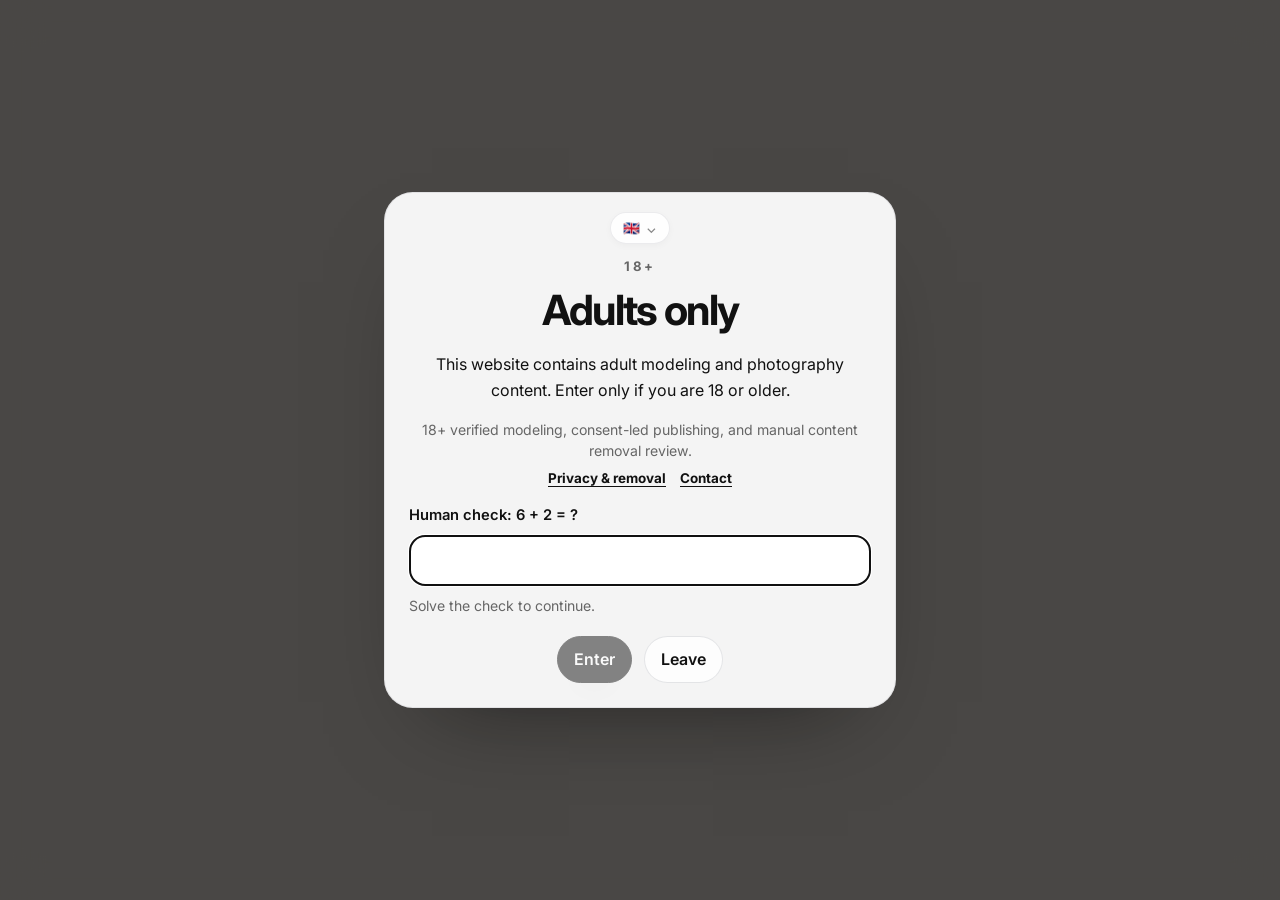
<file: contact.html>
<!DOCTYPE html>
<html lang="en">
<head>
    <meta charset="UTF-8">
    <meta name="viewport" content="width=device-width, initial-scale=1.0">
    <link rel="icon" type="image/png" href="/logo.png">
    <title>Contact Malkokote | 18+ Adult Modeling & Photography Bulgaria</title>
    <meta name="description" content="Contact Malkokote for 18+ adult modeling work, professional photography collaborations, advertising, or content removal inquiries in Bulgaria.">
    <meta name="robots" content="index, follow">
    <meta name="theme-color" content="#111111">
    <link rel="canonical" href="https://www.malkokote.com/contact.html">
    <link rel="preconnect" href="https://fonts.googleapis.com">
    <link rel="preconnect" href="https://fonts.gstatic.com" crossorigin>
    <link rel="preload" as="style" href="https://fonts.googleapis.com/css2?family=Inter:wght@400;500;600;700&display=swap">
    <link rel="stylesheet" href="https://fonts.googleapis.com/css2?family=Inter:wght@400;500;600;700&display=swap" media="print" onload="this.media='all'">
    <noscript>
        <link rel="stylesheet" href="https://fonts.googleapis.com/css2?family=Inter:wght@400;500;600;700&display=swap">
    </noscript>
    <link rel="stylesheet" href="/style.css">
    <script type="application/ld+json">
        {
            "@context": "https://schema.org",
            "@graph": [
                {
                    "@type": "Organization",
                    "@id": "https://www.malkokote.com/#organization",
                    "name": "Malkokote",
                    "url": "https://www.malkokote.com/",
                    "email": "contactus@malkokote.com",
                    "areaServed": {
                        "@type": "Country",
                        "name": "Bulgaria"
                    },
                    "contactPoint": {
                        "@type": "ContactPoint",
                        "email": "contactus@malkokote.com",
                        "contactType": "customer support",
                        "areaServed": "BG",
                        "availableLanguage": ["en", "bg"]
                    }
                },
                {
                    "@type": "ContactPage",
                    "@id": "https://www.malkokote.com/contact.html#contact",
                    "url": "https://www.malkokote.com/contact.html",
                    "name": "Malkokote Contact Bulgaria",
                    "isPartOf": {
                        "@id": "https://www.malkokote.com/#organization"
                    },
                    "inLanguage": ["en", "bg"]
                }
            ]
        }
    </script>
</head>
<body class="age-gate-pending has-ambient-background" data-page-id="contact">
    <div id="age-gate" class="age-gate" role="dialog" aria-modal="true" aria-labelledby="age-gate-title" aria-describedby="age-gate-copy">
        <div class="age-gate-card">
            <p class="age-gate-kicker">18+</p>
            <h1 id="age-gate-title" data-i18n="adultsOnly">Adults only</h1>
            <p id="age-gate-copy" class="age-gate-copy" data-i18n="ageGateCopy">This website contains adult modeling and photography content. Enter only if you are 18 or older.</p>
            <div class="age-gate-actions">
                <button class="primary-button" type="button" data-age-enter data-i18n="enter">Enter</button>
                <button class="ghost-button" type="button" data-age-leave data-i18n="leave">Leave</button>
            </div>
        </div>
    </div>

    <div class="ambient-background" aria-hidden="true">
        <div class="ambient-background-media" data-ambient-background></div>
        <div class="ambient-background-wash"></div>
    </div>

    <div class="site-frame">
        <header class="site-header">
            <a class="site-mark" href="/">
                <img src="/logo.png" alt="" class="site-logo">
                <span data-i18n-en="Malkokote" data-i18n-bg="Malkokote" data-i18n-ru="Malkokote">Malkokote</span>
            </a>
            <div class="site-header-group">
                <div class="language-dropdown">
                    <button class="language-pill" type="button" data-language-toggle aria-label="Select Language">
                        <span data-current-language-flag>🇬🇧</span>
                        <svg class="pill-chevron" width="12" height="12" viewBox="0 0 24 24" fill="none" stroke="currentColor" stroke-width="3" stroke-linecap="round" stroke-linejoin="round" aria-hidden="true"><path d="m6 9 6 6 6-6"/></svg>
                    </button>
                    <div class="language-menu" hidden>
                        <button class="language-item" type="button" data-language-option="en" aria-label="English">🇬🇧 English</button>
                        <button class="language-item" type="button" data-language-option="bg" aria-label="Bulgarian">🇧🇬 Български</button>
                        <button class="language-item" type="button" data-language-option="ja" aria-label="Japanese">🇯🇵 日本語</button>
                        <button class="language-item" type="button" data-language-option="fr" aria-label="French">🇫🇷 Français</button>
                        <button class="language-item" type="button" data-language-option="de" aria-label="German">🇩🇪 Deutsch</button>
                        <button class="language-item" type="button" data-language-option="tr" aria-label="Turkish">🇹🇷 Türkçe</button>
                        <button class="language-item" type="button" data-language-option="ru" aria-label="Russian">🇷🇺 Русский</button>
                        <button class="language-item" type="button" data-language-option="es" aria-label="Spanish">🇪🇸 Español</button>
                        <button class="language-item" type="button" data-language-option="it" aria-label="Italian">🇮🇹 Italiano</button>
                        <button class="language-item" type="button" data-language-option="pt" aria-label="Portuguese">🇵🇹 Português</button>
                        <button class="language-item" type="button" data-language-option="zh" aria-label="Chinese">🇨🇳 中文</button>
                        <button class="language-item" type="button" data-language-option="ko" aria-label="Korean">🇰🇷 한국어</button>
                        <button class="language-item" type="button" data-language-option="ar" aria-label="Arabic">🇸🇦 العربية</button>
                    </div>
                </div>
                <div class="site-actions">
                    <a class="ghost-button button-link" href="/" data-i18n="gallery">Gallery</a>
                    <a class="ghost-button button-link" href="/contact.html" data-i18n="contact">Contact</a>
                    <a class="ghost-button button-link" href="/buy.html" data-i18n="buy">Buy</a>
                    <button class="ghost-button" type="button" data-gallery-theme-toggle aria-label="Toggle color theme">
                        <div class="theme-thinking-bubble">
                            <span class="thinking-text thinking-text-day" data-i18n="dayThinking">Open night gallery</span>
                            <span class="thinking-text thinking-text-night" data-i18n="nightThinking">Return to day gallery</span>
                        </div>
                        <div class="theme-pulse-circle"></div>
                        <span class="theme-icon-shell">
                            <svg class="theme-icon theme-icon-sun" viewBox="0 0 24 24" aria-hidden="true">
                                <circle cx="12" cy="12" r="4"></circle>
                                <path d="M12 2v2M12 20v2M4.93 4.93l1.41 1.41M17.66 17.66l1.41 1.41M2 12h2M20 12h2M4.93 19.07l1.41-1.41M17.66 6.34l1.41-1.41"></path>
                            </svg>
                            <svg class="theme-icon theme-icon-moon" viewBox="0 0 24 24" aria-hidden="true">
                                <path d="M21 12.79A9 9 0 1 1 11.21 3 7 7 0 0 0 21 12.79z"></path>
                            </svg>
                        </span>
                    </button>
                    <button class="ghost-button" type="button" data-profile-trigger 
                        data-i18n="login"
                        data-en-signed-out="Login" data-en-signed-in="Logout"
                        data-bg-signed-out="Вход" data-bg-signed-in="Изход"
                        data-ja-signed-out="ログイン" data-ja-signed-in="ログアウト"
                        data-fr-signed-out="Connexion" data-fr-signed-in="Déconnexion"
                        data-de-signed-out="Anmelden" data-de-signed-in="Abmelden"
                        data-tr-signed-out="Giriş Yap" data-tr-signed-in="Çıkış Yap"
                        data-ru-signed-out="Вход" data-ru-signed-in="Выход">
                        <span data-profile-label>Login</span>
                    </button>
                </div>
            </div>
        </header>


        <main class="contact-shell">
            <h1 class="sr-only">Contact Malkokote in Bulgaria</h1>
            <section class="contact-panel">
                <div class="contact-copy" data-language-panel="bg" lang="bg" hidden>
                    <p>Ако си 18+ коте и искаш да работиш с нас, пиши ни на <a href="mailto:contactus@malkokote.com">contactus@malkokote.com</a>.</p>
                    <p>Ако искаш да гледаш още, прати ни своето 18+ портфолио на <a href="mailto:contactus@malkokote.com">contactus@malkokote.com</a> и ако е подходящо, ще ти дадем акаунт.</p>
                    <p>Ако търсиш колаборация, фотосесия или реклама, пиши ни на <a href="mailto:contactus@malkokote.com">contactus@malkokote.com</a>.</p>
                    <p class="contact-footer"><a href="/privacy.html">Политика за поверителност</a></p>
                </div>
                <div class="contact-copy" data-language-panel="en" lang="en" hidden>
                    <p>If you are an 18+ model and want to work with us, write to <a href="mailto:contactus@malkokote.com">contactus@malkokote.com</a>.</p>
                    <p>For member access, send a request to <a href="mailto:contactus@malkokote.com">contactus@malkokote.com</a>. We review availability manually before any payment.</p>
                    <p>If you are looking for a collaboration, a photoshoot, advertising, or content removal, write to <a href="mailto:contactus@malkokote.com">contactus@malkokote.com</a>.</p>
                    <p class="contact-footer"><a href="/privacy.html">Privacy Policy</a></p>
                </div>
                <div class="contact-copy" data-language-panel="ja" lang="ja" hidden>
                    <p>18歳以上のモデルで、私たちと一緒に仕事をしたい方は、<a href="mailto:contactus@malkokote.com">contactus@malkokote.com</a> までご連絡ください。</p>
                    <p>もっと見たい方は、あなたの18歳以上のポートフォリオを <a href="mailto:contactus@malkokote.com">contactus@malkokote.com</a> までお送りください。適している場合は、アカウントを提供します。</p>
                    <p>コラボレーション、フォトセッション、または広告をお探しの場合は、<a href="mailto:contactus@malkokote.com">contactus@malkokote.com</a> までご連絡ください。</p>
                    <p class="contact-footer"><a href="/privacy.html">プライバシーポリシー</a></p>
                </div>
                <div class="contact-copy" data-language-panel="fr" lang="fr" hidden>
                    <p>Si vous êtes un mannequin de 18 ans et plus et que vous souhaitez travailler avec nous, écrivez à <a href="mailto:contactus@malkokote.com">contactus@malkokote.com</a>.</p>
                    <p>Si vous voulez en voir plus, envoyez votre portfolio 18+ à <a href="mailto:contactus@malkokote.com">contactus@malkokote.com</a> et si cela correspond, nous vous donnerons un compte.</p>
                    <p>Si vous recherchez une collaboration, une séance photo ou de la publicité, écrivez à <a href="mailto:contactus@malkokote.com">contactus@malkokote.com</a>.</p>
                    <p class="contact-footer"><a href="/privacy.html">Politique de confidentialité</a></p>
                </div>
                <div class="contact-copy" data-language-panel="de" lang="de" hidden>
                    <p>Wenn du ein Modell ab 18 Jahren bist und mit uns zusammenarbeiten möchtest, schreibe an <a href="mailto:contactus@malkokote.com">contactus@malkokote.com</a>.</p>
                    <p>Wenn du mehr sehen willst, sende dein 18+ Portfolio an <a href="mailto:contactus@malkokote.com">contactus@malkokote.com</a>. Wenn es passt, geben wir dir ein Konto.</p>
                    <p>Wenn du an einer Zusammenarbeit, einem Fotoshooting oder Werbung interessiert bist, schreibe an <a href="mailto:contactus@malkokote.com">contactus@malkokote.com</a>.</p>
                    <p class="contact-footer"><a href="/privacy.html">Datenschutzrichtlinie</a></p>
                </div>
                <div class="contact-copy" data-language-panel="tr" lang="tr" hidden>
                    <p>18 yaş ve üzeri bir modelseniz ve bizimle çalışmak istiyorsanız <a href="mailto:contactus@malkokote.com">contactus@malkokote.com</a> adresine yazın.</p>
                    <p>Daha fazlasını görmek isterseniz 18+ portfolyonuzu <a href="mailto:contactus@malkokote.com">contactus@malkokote.com</a> adresine gönderin; uygun bulunursa size bir hesap vereceğiz.</p>
                    <p>İş birliği, fotoğraf çekimi veya reklam arıyorsanız <a href="mailto:contactus@malkokote.com">contactus@malkokote.com</a> adresine yazın.</p>
                    <p class="contact-footer"><a href="/privacy.html">Gizlilik Politikası</a></p>
                </div>
                <div class="contact-copy" data-language-panel="ru" lang="ru" hidden>
                    <p>Если вы модель 18+ и хотите работать с нами, пишите на <a href="mailto:contactus@malkokote.com">contactus@malkokote.com</a>.</p>
                    <p>Если вы хотите увидеть больше, отправьте свое портфолио 18+ на <a href="mailto:contactus@malkokote.com">contactus@malkokote.com</a>, и если оно нам подойдет, мы предоставим вам аккаунт.</p>
                    <p>Если вы ищете сотрудничество, фотосессию или рекламу, пишите на <a href="mailto:contactus@malkokote.com">contactus@malkokote.com</a>.</p>
                    <p class="contact-footer"><a href="/privacy.html">Политика конфиденциальности</a></p>
                </div>
                <div class="contact-copy" data-language-panel="es" lang="es" hidden>
                    <p>Si eres un modelo mayor de 18 años y quieres trabajar con nosotros, escribe a <a href="mailto:contactus@malkokote.com">contactus@malkokote.com</a>.</p>
                    <p>Si quieres ver más, envía tu portafolio 18+ a <a href="mailto:contactus@malkokote.com">contactus@malkokote.com</a> y, si encaja, te daremos una cuenta.</p>
                    <p>Si buscas una colaboración, una sesión de fotos o publicidad, escribe a <a href="mailto:contactus@malkokote.com">contactus@malkokote.com</a>.</p>
                    <p class="contact-footer"><a href="/privacy.html">Política de privacidad</a></p>
                </div>
                <div class="contact-copy" data-language-panel="it" lang="it" hidden>
                    <p>Se sei un modello/a 18+ e vuoi lavorare con noi, scrivi a <a href="mailto:contactus@malkokote.com">contactus@malkokote.com</a>.</p>
                    <p>Se vuoi vedere di più, invia il tuo portfolio 18+ a <a href="mailto:contactus@malkokote.com">contactus@malkokote.com</a> e, se sarai ritenuto/a idoneo/a, ti daremo un account.</p>
                    <p>Se cerchi una collaborazione, un servizio fotografico o pubblicità, scrivi a <a href="mailto:contactus@malkokote.com">contactus@malkokote.com</a>.</p>
                    <p class="contact-footer"><a href="/privacy.html">Informativa sulla privacy</a></p>
                </div>
                <div class="contact-copy" data-language-panel="pt" lang="pt" hidden>
                    <p>Se você é um modelo 18+ e quer trabalhar conosco, escreva para <a href="mailto:contactus@malkokote.com">contactus@malkokote.com</a>.</p>
                    <p>Se quiser ver mais, envie seu portfólio 18+ para <a href="mailto:contactus@malkokote.com">contactus@malkokote.com</a> e, se for adequado, lhe daremos uma conta.</p>
                    <p>Se estiver procurando por uma colaboração, sessão de fotos ou publicidade, escreva para <a href="mailto:contactus@malkokote.com">contactus@malkokote.com</a>.</p>
                    <p class="contact-footer"><a href="/privacy.html">Política de Privacidade</a></p>
                </div>
                <div class="contact-copy" data-language-panel="zh" lang="zh" hidden>
                    <p>如果您是 18 岁以上的模特并想与我们合作，请致信 <a href="mailto:contactus@malkokote.com">contactus@malkokote.com</a>。</p>
                    <p>如果您想了解更多，请将您的 18+ 作品集发送至 <a href="mailto:contactus@malkokote.com">contactus@malkokote.com</a>，如果合适，我们将为您提供一个账户。</p>
                    <p>如果您正在寻求合作、拍照或广告，请致信 <a href="mailto:contactus@malkokote.com">contactus@malkokote.com</a>。</p>
                    <p class="contact-footer"><a href="/privacy.html">隐私政策</a></p>
                </div>
                <div class="contact-copy" data-language-panel="ko" lang="ko" hidden>
                    <p>18세 이상 모델로서 저희와 함께 일하고 싶으시다면 <a href="mailto:contactus@malkokote.com">contactus@malkokote.com</a>으로 메일을 보내주세요.</p>
                    <p>더 많은 정보를 원하신다면 18세 이상 포트폴리오를 <a href="mailto:contactus@malkokote.com">contactus@malkokote.com</a>으로 보내주세요. 적합할 경우 계정을 제공해 드립니다.</p>
                    <p>협업, 사진 촬영 또는 광고를 원하시면 <a href="mailto:contactus@malkokote.com">contactus@malkokote.com</a>으로 메일을 보내주세요.</p>
                    <p class="contact-footer"><a href="/privacy.html">개인정보 처리방침</a></p>
                </div>
                <div class="contact-copy" data-language-panel="ar" lang="ar" hidden dir="rtl">
                    <p>إذا كنت عارض أزياء 18+ وتريد العمل معنا، راسلنا على <a href="mailto:contactus@malkokote.com">contactus@malkokote.com</a>.</p>
                    <p>إذا كنت تريد رؤية المزيد، أرسل ملفك الشخصي 18+ إلى <a href="mailto:contactus@malkokote.com">contactus@malkokote.com</a> وإذا كان مناسبًا، فسنمنحك حسابًا.</p>
                    <p>إذا كنت تبحث عن تعاون أو جلسة تصوير أو إعلان، راسلنا على <a href="mailto:contactus@malkokote.com">contactus@malkokote.com</a>.</p>
                    <p class="contact-footer"><a href="/privacy.html">سياسة الخصوصية</a></p>
                </div>
            </section>
        </main>
    </div>

    <div id="login-modal" class="modal-shell" role="dialog" aria-modal="true" aria-hidden="true" aria-labelledby="login-modal-title">
        <div class="modal-backdrop" data-modal-close></div>
        <div class="modal-card">
            <button class="modal-close" type="button" aria-label="Close sign-in dialog" data-modal-close>&times;</button>
            <h2 id="login-modal-title" data-i18n="login">Login</h2>
            <p class="modal-copy"> 
                <span data-i18n="accountRequest">If you want an account, use</span> 
                <a href="/contact.html" data-i18n="contact">Contact</a> 
            </p>
            <form id="login-form" class="login-form">
                <input id="login-email" type="email" placeholder="Email" autocomplete="email" data-i18n="emailAddress" data-i18n-attr="placeholder, aria-label">
                <div class="modal-actions">
                    <button id="login-submit" class="primary-button" type="submit" 
                        data-idle-en="Continue" data-loading-en="Redirecting..."
                        data-idle-bg="Продължи" data-loading-bg="Пренасочване..."
                        data-idle-ja="続行" data-loading-ja="リダイレクト中..."
                        data-idle-fr="Continuer" data-loading-fr="Redirection..."
                        data-idle-de="Weiter" data-loading-de="Weiterleitung..."
                        data-idle-tr="Devam Et" data-loading-tr="Yönlendiriliyor..."
                        data-idle-ru="Продолжить" data-loading-ru="Перенаправление..."
                        data-i18n="continue">Continue</button>
                </div>
            </form>
            <p id="login-feedback" class="login-feedback" hidden></p>
        </div>
    </div>

    <script src="/language.js" defer></script>
    <script src="/age-gate.js" defer></script>
    <script src="/config/site-config.js" defer></script>
    <script src="/auth/auth.js" defer></script>
    <script src="/ambient-background.js" defer></script>
    <script src="/script.js" defer></script>
</body>
</html>
</file>
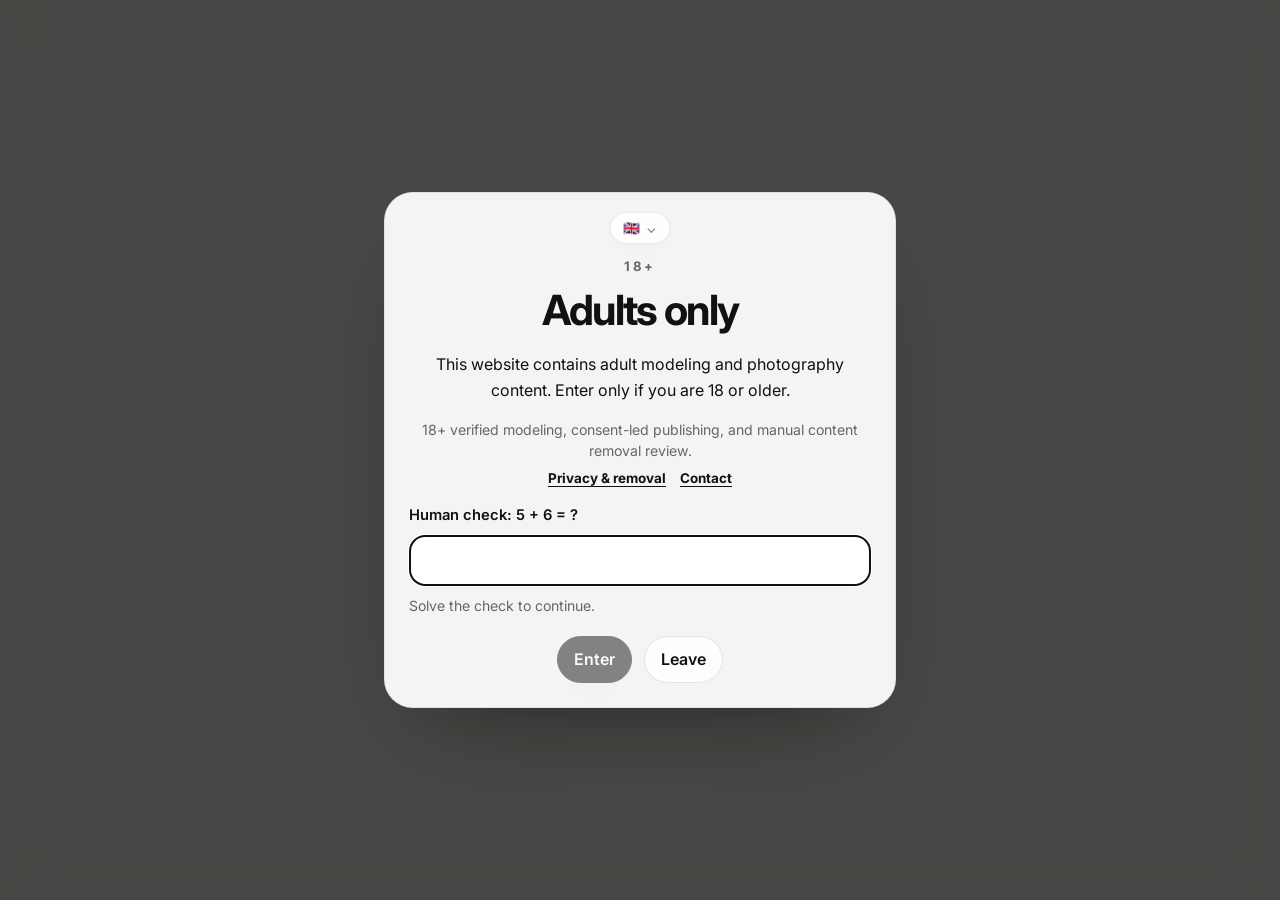
<file: privacy.html>
<!DOCTYPE html>
<html lang="en">
<head>
    <meta charset="UTF-8">
    <meta name="viewport" content="width=device-width, initial-scale=1.0">
    <link rel="icon" type="image/png" href="/logo.png">
    <title>Malkokote | Privacy Policy</title>
    <meta name="description" content="Privacy policy for Malkokote. Information on 18+ modeling, content removal, and data protection for models and influencers.">
    <meta name="robots" content="index, follow">
    <meta name="theme-color" content="#111111">
    <link rel="canonical" href="https://www.malkokote.com/privacy.html">
    <link rel="preconnect" href="https://fonts.googleapis.com">
    <link rel="preconnect" href="https://fonts.gstatic.com" crossorigin>
    <link rel="preload" as="style" href="https://fonts.googleapis.com/css2?family=Inter:wght@400;500;600;700&display=swap">
    <link rel="stylesheet" href="https://fonts.googleapis.com/css2?family=Inter:wght@400;500;600;700&display=swap" media="print" onload="this.media='all'">
    <noscript>
        <link rel="stylesheet" href="https://fonts.googleapis.com/css2?family=Inter:wght@400;500;600;700&display=swap">
    </noscript>
    <link rel="stylesheet" href="/style.css">
</head>
<body class="age-gate-pending has-ambient-background" data-page-id="privacy">
    <div id="age-gate" class="age-gate" role="dialog" aria-modal="true" aria-labelledby="age-gate-title" aria-describedby="age-gate-copy">
        <div class="age-gate-card">
            <p class="age-gate-kicker">18+</p>
            <h1 id="age-gate-title" data-i18n="adultsOnly">Adults only</h1>
            <p id="age-gate-copy" class="age-gate-copy" data-i18n="ageGateCopy">This website contains adult modeling and photography content. Enter only if you are 18 or older.</p>
            <div class="age-gate-actions">
                <button class="primary-button" type="button" data-age-enter data-i18n="enter">Enter</button>
                <button class="ghost-button" type="button" data-age-leave data-i18n="leave">Leave</button>
            </div>
        </div>
    </div>

    <div class="ambient-background" aria-hidden="true">
        <div class="ambient-background-media" data-ambient-background></div>
        <div class="ambient-background-wash"></div>
    </div>

    <div class="site-frame">
        <header class="site-header">
            <a class="site-mark" href="/">
                <img src="/logo.png" alt="" class="site-logo">
                <span data-i18n-en="Malkokote" data-i18n-bg="Malkokote" data-i18n-ru="Malkokote">Malkokote</span>
            </a>
            <div class="site-header-group">
                <div class="language-dropdown">
                    <button class="language-pill" type="button" data-language-toggle aria-label="Select Language">
                        <span data-current-language-flag>🇬🇧</span>
                    </button>
                    <div class="language-menu" hidden>
                        <button class="language-item" type="button" data-language-option="en" aria-label="English">🇬🇧 English</button>
                        <button class="language-item" type="button" data-language-option="bg" aria-label="Bulgarian">🇧🇬 Български</button>
                        <button class="language-item" type="button" data-language-option="ja" aria-label="Japanese">🇯🇵 日本語</button>
                        <button class="language-item" type="button" data-language-option="fr" aria-label="French">🇫🇷 Français</button>
                        <button class="language-item" type="button" data-language-option="de" aria-label="German">🇩🇪 Deutsch</button>
                        <button class="language-item" type="button" data-language-option="tr" aria-label="Turkish">🇹🇷 Türkçe</button>
                    </div>
                </div>
                <div class="site-actions">
                    <a class="ghost-button button-link" href="/" data-i18n="gallery">Gallery</a>
                    <a class="ghost-button button-link" href="/contact.html" data-i18n="contact">Contact</a>
                    <a class="ghost-button button-link" href="/buy.html" data-i18n="buy">Buy</a>
                    <button class="ghost-button" type="button" data-gallery-theme-toggle aria-label="Toggle color theme">
                        <div class="theme-thinking-bubble">
                            <span class="thinking-text thinking-text-day" data-i18n="dayThinking">Open night gallery</span>
                            <span class="thinking-text thinking-text-night" data-i18n="nightThinking">Return to day gallery</span>
                        </div>
                        <div class="theme-pulse-circle"></div>
                        <span class="theme-icon-shell">
                            <svg class="theme-icon theme-icon-sun" viewBox="0 0 24 24" aria-hidden="true">
                                <circle cx="12" cy="12" r="4"></circle>
                                <path d="M12 2v2M12 20v2M4.93 4.93l1.41 1.41M17.66 17.66l1.41 1.41M2 12h2M20 12h2M4.93 19.07l1.41-1.41M17.66 6.34l1.41-1.41"></path>
                            </svg>
                            <svg class="theme-icon theme-icon-moon" viewBox="0 0 24 24" aria-hidden="true">
                                <path d="M21 12.79A9 9 0 1 1 11.21 3 7 7 0 0 0 21 12.79z"></path>
                            </svg>
                        </span>
                    </button>
                    <button class="ghost-button" type="button" data-profile-trigger 
                        data-i18n="login"
                        data-en-signed-out="Login" data-en-signed-in="Logout"
                        data-bg-signed-out="Вход" data-bg-signed-in="Изход"
                        data-ja-signed-out="ログイン" data-ja-signed-in="ログアウト"
                        data-fr-signed-out="Connexion" data-fr-signed-in="Déconnexion"
                        data-de-signed-out="Anmelden" data-de-signed-in="Abmelden"
                        data-tr-signed-out="Giriş Yap" data-tr-signed-in="Çıkış Yap"
                        data-ru-signed-out="Вход" data-ru-signed-in="Выход">
                        <span data-profile-label>Login</span>
                    </button>
                </div>
            </div>
        </header>

        <main class="contact-shell">
            <h1 class="sr-only">Privacy policy for Malkokote</h1>
            <section class="contact-panel policy-panel">
                <div class="contact-copy" data-language-panel="bg" lang="bg" hidden>
                    <h1>Политика за поверителност</h1>
                    <p>Този сайт показва 18+ фотографско и моделно съдържание, публикувано чрез ръчен подбор, изпратени портфолиа или лицензирани източници.</p>
                    <p>Ако си автор, носител на права или човек на снимка и искаш дадено изображение или видео да бъде проверено или премахнато, изпрати линк или описание на <a href="mailto:contactus@malkokote.com">contactus@malkokote.com</a>. Заявките за поверителност, права и премахване се преглеждат ръчно.</p>
                    <p>Използваме технически данни като local storage за 18+ потвърждение, кеш на галерията и сесия за вход. Не продаваме тези данни.</p>
                    <p>Достъпът до допълнителната галерия е защитен чрез външен доставчик за вход. Данните за акаунта и удостоверяването се обработват през съответната защитена услуга.</p>
                    <p>Ако имаш въпрос за съдържание, поверителност или премахване, пиши ни на <a href="mailto:contactus@malkokote.com">contactus@malkokote.com</a>.</p>
                </div>
                <div class="contact-copy" data-language-panel="en" lang="en" hidden>
                    <h1>Privacy Policy</h1>
                    <p>This website displays 18+ photography and modeling content published through manual curation, submitted portfolios, or licensed sources.</p>
                    <p>If you are a creator, rights holder, or a person shown in a photo or video and want content reviewed or removed, send the link or description to <a href="mailto:contactus@malkokote.com">contactus@malkokote.com</a>. Privacy, rights, and removal requests are reviewed manually.</p>
                    <p>We use technical storage such as local storage for the 18+ confirmation, gallery caching, and sign-in session handling. We do not sell this data.</p>
                    <p>Access to the extra gallery is protected through an external sign-in provider. Account and authentication data are handled through that secured service.</p>
                    <p>If you have a privacy, content, or deletion request, contact <a href="mailto:contactus@malkokote.com">contactus@malkokote.com</a>.</p>
                </div>
                <div class="contact-copy" data-language-panel="ja" lang="ja" hidden>
                    <h1>プライバシーポリシー</h1>
                    <p>このウェブサイトには、手動で選定された18歳以上の写真およびモデルコンテンツ、提出されたポートフォリオ、またはライセンスされたソースのコンテンツが表示されます。</p>
                    <p>あなたがクリエイター、権利保持者、または写真やビデオに写っている人物であり、コンテンツの確認または削除を希望される場合は、リンクまたは説明を <a href="mailto:contactus@malkokote.com">contactus@malkokote.com</a> までお送りください。プライバシー、権利、削除に関するリクエストは手動で確認します。</p>
                    <p>18歳以上の確認、ギャラリーのキャッシュ、およびサインインセッションの処理のために、ローカルストレージなどの技術的ストレージを使用します。このデータを販売することはありません。</p>
                    <p>追加ギャラリーへのアクセスは、外部のサインインプロバイダーを通じて保護されています。アカウントおよび認証データは、その保護されたサービスを通じて処理されます。</p>
                    <p>プライバシー、コンテンツ、または削除に関するリクエストがある場合は、<a href="mailto:contactus@malkokote.com">contactus@malkokote.com</a> までご連絡ください。</p>
                </div>
                <div class="contact-copy" data-language-panel="fr" lang="fr" hidden>
                    <h1>Politique de confidentialité</h1>
                    <p>Ce site Web affiche du contenu de photographie et de mannequinat pour adultes (18+) publié après sélection manuelle, via des portfolios soumis ou des sources sous licence.</p>
                    <p>Si vous êtes un créateur, un détenteur de droits ou une personne figurant sur une photo ou une vidéo et que vous souhaitez une vérification ou une suppression, envoyez le lien ou la description à <a href="mailto:contactus@malkokote.com">contactus@malkokote.com</a>. Les demandes de confidentialité, de droits et de suppression sont examinées manuellement.</p>
                    <p>Nous utilisons un stockage technique tel que le stockage local pour la confirmation 18+, la mise en cache de la galerie et la gestion de la session de connexion. Nous ne vendons pas ces données.</p>
                    <p>L'accès à la galerie supplémentaire est protégé par un fournisseur de connexion externe. Les données de compte et d'authentification sont traitées via ce service sécurisé.</p>
                    <p>Si vous avez une demande concernant la confidentialité, le contenu ou la suppression, contactez <a href="mailto:contactus@malkokote.com">contactus@malkokote.com</a>.</p>
                </div>
                <div class="contact-copy" data-language-panel="de" lang="de" hidden>
                    <h1>Datenschutzrichtlinie</h1>
                    <p>Diese Website zeigt 18+ Fotografie- und Modellinhalte, die manuell kuratiert, über eingereichte Portfolios oder aus lizenzierten Quellen veröffentlicht werden.</p>
                    <p>Wenn Sie ein Ersteller, Rechteinhaber oder eine auf einem Foto oder Video gezeigte Person sind und eine Prüfung oder Entfernung von Inhalten wünschen, senden Sie den Link oder die Beschreibung an <a href="mailto:contactus@malkokote.com">contactus@malkokote.com</a>. Datenschutz-, Rechte- und Löschanfragen werden manuell geprüft.</p>
                    <p>Wir verwenden technische Speicherung wie Local Storage für die 18+-Bestätigung, das Caching der Galerie und die Handhabung der Anmeldesitzung. Wir verkaufen diese Daten nicht.</p>
                    <p>Der Zugriff auf die zusätzliche Galerie ist durch einen externen Anmeldeanbieter geschützt. Konto- und Authentifizierungsdaten werden über diesen gesicherten Dienst verarbeitet.</p>
                    <p>Wenn Sie eine Anfrage zu Datenschutz, Inhalten oder Löschung haben, wenden Sie sich an <a href="mailto:contactus@malkokote.com">contactus@malkokote.com</a>.</p>
                </div>
                <div class="contact-copy" data-language-panel="tr" lang="tr" hidden>
                    <h1>Gizlilik Politikası</h1>
                    <p>Bu web sitesi, manuel seçki, gönderilen portfolyolar veya lisanslı kaynaklar yoluyla yayınlanan 18+ fotoğrafçılık ve modellik içeriği görüntüler.</p>
                    <p>İçerik oluşturan, hak sahibi veya bir fotoğraf ya da videoda görünen biriyseniz ve içeriğin incelenmesini ya da kaldırılmasını istiyorsanız, bağlantıyı veya açıklamayı <a href="mailto:contactus@malkokote.com">contactus@malkokote.com</a> adresine gönderin. Gizlilik, hak ve kaldırma talepleri manuel olarak incelenir.</p>
                    <p>18+ onayı, galeri önbelleğe alma ve oturum açma işlemleri için yerel depolama gibi teknik depolama araçlarını kullanıyoruz. Bu verileri satmıyoruz.</p>
                    <p>Ek galeriye erişim, harici bir oturum açma sağlayıcısı aracılığıyla korunmaktadır. Hesap ve kimlik doğrulama verileri bu güvenli hizmet aracılığıyla işlenir.</p>
                    <p>Gizlilik, içerik veya silme talebiniz varsa <a href="mailto:contactus@malkokote.com">contactus@malkokote.com</a> ile iletişime geçin.</p>
                </div>
            </section>
        </main>
    </div>

    <div id="login-modal" class="modal-shell" role="dialog" aria-modal="true" aria-hidden="true" aria-labelledby="login-modal-title">
        <div class="modal-backdrop" data-modal-close></div>
        <div class="modal-card">
            <button class="modal-close" type="button" aria-label="Close sign-in dialog" data-modal-close>&times;</button>
            <h2 id="login-modal-title" data-i18n="login">Login</h2>
            <p class="modal-copy"> 
                <span data-i18n="accountRequest">If you want an account, use</span> 
                <a href="/contact.html" data-i18n="contact">Contact</a> 
            </p>
            <form id="login-form" class="login-form">
                <input id="login-email" type="email" placeholder="Email" autocomplete="email" data-i18n="emailAddress" data-i18n-attr="placeholder, aria-label">
                <div class="modal-actions">
                    <button id="login-submit" class="primary-button" type="submit" 
                        data-idle-en="Continue" data-loading-en="Redirecting..."
                        data-idle-bg="Продължи" data-loading-bg="Пренасочване..."
                        data-idle-ja="続行" data-loading-ja="リダイレクト中..."
                        data-idle-fr="Continuer" data-loading-fr="Redirection..."
                        data-idle-de="Weiter" data-loading-de="Weiterleitung..."
                        data-idle-tr="Devam Et" data-loading-tr="Yönlendiriliyor..."
                        data-idle-ru="Продолжить" data-loading-ru="Перенаправление..."
                        data-i18n="continue">Continue</button>
                </div>
            </form>
            <p id="login-feedback" class="login-feedback" hidden></p>
        </div>
    </div>

    <script src="/language.js" defer></script>
    <script src="/age-gate.js" defer></script>
    <script src="/config/site-config.js" defer></script>
    <script src="/auth/auth.js" defer></script>
    <script src="/ambient-background.js" defer></script>
    <script src="/script.js" defer></script>
</body>
</html>
</file>
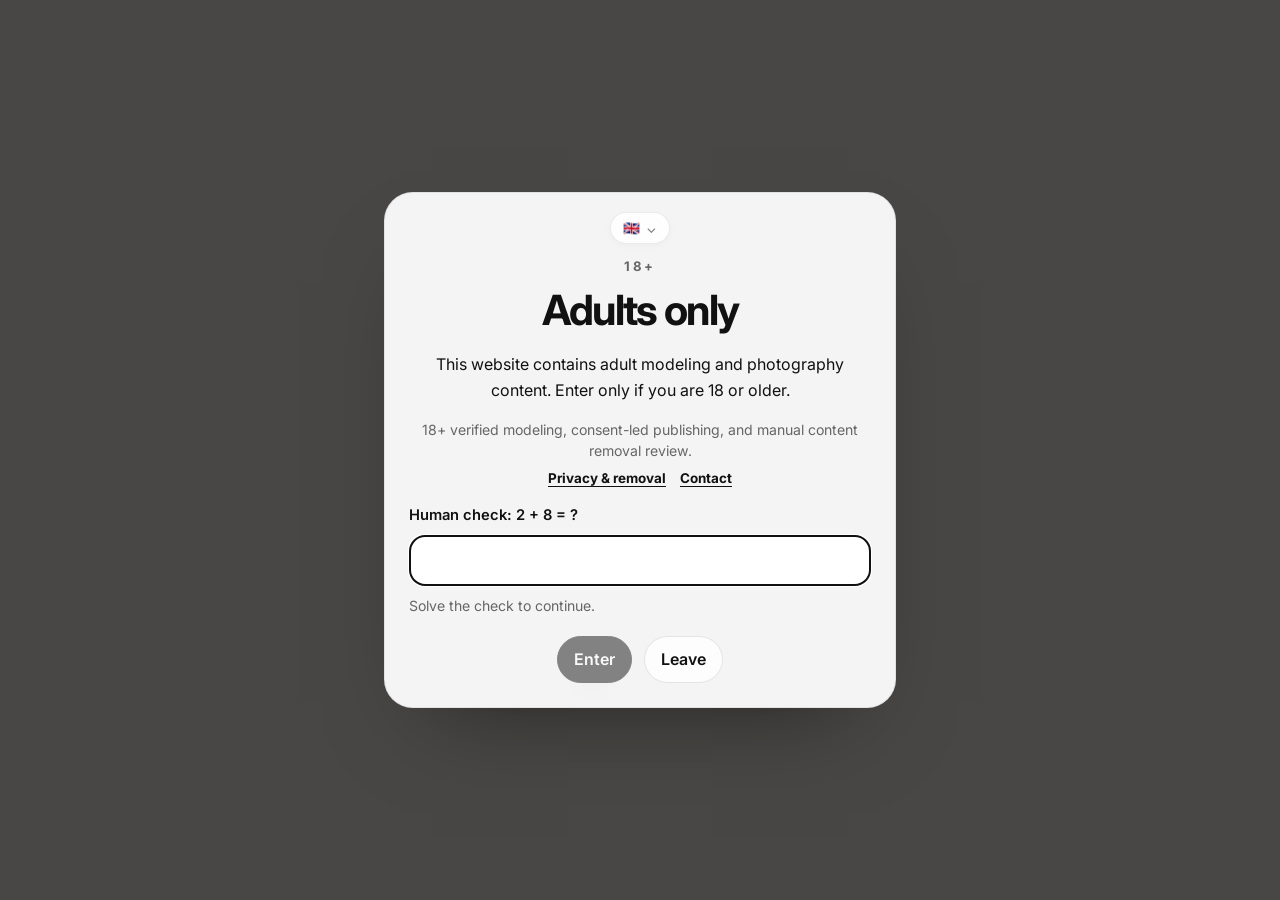
<file: supportus.html>
<!DOCTYPE html>
<html lang="en">
<head>
    <meta charset="UTF-8">
    <meta name="viewport" content="width=device-width, initial-scale=1.0">
    <link rel="icon" type="image/png" href="/logo.png">
    <title>Malkokote | Support Us</title>
    <meta name="description" content="Support Malkokote - Independent, ad-free, and professional modeling platform.">
    <meta name="robots" content="noindex, nofollow">
    <meta name="theme-color" content="#111111">
    <link rel="canonical" href="https://www.malkokote.com/supportus.html">
    <link rel="preconnect" href="https://fonts.googleapis.com">
    <link rel="preconnect" href="https://fonts.gstatic.com" crossorigin>
    <link rel="preload" as="style" href="https://fonts.googleapis.com/css2?family=Inter:wght@400;500;600;700&display=swap">
    <link rel="stylesheet" href="https://fonts.googleapis.com/css2?family=Inter:wght@400;500;600;700&display=swap" media="print" onload="this.media='all'">
    <noscript>
        <link rel="stylesheet" href="https://fonts.googleapis.com/css2?family=Inter:wght@400;500;600;700&display=swap">
    </noscript>
    <link rel="stylesheet" href="/style.css">
</head>
<body class="age-gate-pending has-ambient-background" data-page-id="support">
    <div id="age-gate" class="age-gate" role="dialog" aria-modal="true" aria-labelledby="age-gate-title" aria-describedby="age-gate-copy">
        <div class="age-gate-card">
            <p class="age-gate-kicker">18+</p>
            <h1 id="age-gate-title" data-i18n="adultsOnly">Adults only</h1>
            <p id="age-gate-copy" class="age-gate-copy" data-i18n="ageGateCopy">This website contains adult modeling and photography content. Enter only if you are 18 or older.</p>
            <div class="age-gate-actions">
                <button class="primary-button" type="button" data-age-enter data-i18n="enter">Enter</button>
                <button class="ghost-button" type="button" data-age-leave data-i18n="leave">Leave</button>
            </div>
        </div>
    </div>

    <div class="ambient-background" aria-hidden="true">
        <div class="ambient-background-media" data-ambient-background></div>
        <div class="ambient-background-wash"></div>
    </div>

    <div class="site-frame">
        <header class="site-header">
            <a class="site-mark" href="/">
                <img src="/logo.png" alt="" class="site-logo">
                <span data-i18n-en="Malkokote" data-i18n-bg="Malkokote" data-i18n-ru="Malkokote">Malkokote</span>
            </a>
            <div class="site-header-group">
                <div class="language-dropdown">
                    <button class="language-pill" type="button" data-language-toggle aria-label="Select Language">
                        <span data-current-language-flag>🇬🇧</span>
                        <svg class="pill-chevron" width="12" height="12" viewBox="0 0 24 24" fill="none" stroke="currentColor" stroke-width="3" stroke-linecap="round" stroke-linejoin="round" aria-hidden="true"><path d="m6 9 6 6 6-6"/></svg>
                    </button>
                    <div class="language-menu" hidden>
                        <button class="language-item" type="button" data-language-option="en" aria-label="English">🇬🇧 English</button>
                        <button class="language-item" type="button" data-language-option="bg" aria-label="Bulgarian">🇧🇬 Български</button>
                        <button class="language-item" type="button" data-language-option="ja" aria-label="Japanese">🇯🇵 日本語</button>
                        <button class="language-item" type="button" data-language-option="fr" aria-label="French">🇫🇷 Français</button>
                        <button class="language-item" type="button" data-language-option="de" aria-label="German">🇩🇪 Deutsch</button>
                        <button class="language-item" type="button" data-language-option="tr" aria-label="Turkish">🇹🇷 Türkçe</button>
                        <button class="language-item" type="button" data-language-option="ru" aria-label="Russian">🇷🇺 Русский</button>
                        <button class="language-item" type="button" data-language-option="es" aria-label="Spanish">🇪🇸 Español</button>
                        <button class="language-item" type="button" data-language-option="it" aria-label="Italian">🇮🇹 Italiano</button>
                        <button class="language-item" type="button" data-language-option="pt" aria-label="Portuguese">🇵🇹 Português</button>
                        <button class="language-item" type="button" data-language-option="zh" aria-label="Chinese">🇨🇳 中文</button>
                        <button class="language-item" type="button" data-language-option="ko" aria-label="Korean">🇰🇷 한국어</button>
                        <button class="language-item" type="button" data-language-option="ar" aria-label="Arabic">🇸🇦 العربية</button>
                    </div>
                </div>
                <div class="site-actions">
                    <a class="ghost-button button-link" href="/" data-i18n="gallery">Gallery</a>
                    <a class="ghost-button button-link" href="/contact.html" data-i18n="contact">Contact</a>
                    <a class="ghost-button button-link" href="/buy.html" data-i18n="buy">Buy</a>
                    <button class="ghost-button" type="button" data-gallery-theme-toggle aria-label="Toggle color theme">
                        <div class="theme-thinking-bubble">
                            <span class="thinking-text thinking-text-day" data-i18n="dayThinking">Open night gallery</span>
                            <span class="thinking-text thinking-text-night" data-i18n="nightThinking">Return to day gallery</span>
                        </div>
                        <div class="theme-pulse-circle"></div>
                        <span class="theme-icon-shell">
                            <svg class="theme-icon theme-icon-sun" viewBox="0 0 24 24" aria-hidden="true">
                                <circle cx="12" cy="12" r="4"></circle>
                                <path d="M12 2v2M12 20v2M4.93 4.93l1.41 1.41M17.66 17.66l1.41 1.41M2 12h2M20 12h2M4.93 19.07l1.41-1.41M17.66 6.34l1.41-1.41"></path>
                            </svg>
                            <svg class="theme-icon theme-icon-moon" viewBox="0 0 24 24" aria-hidden="true">
                                <path d="M21 12.79A9 9 0 1 1 11.21 3 7 7 0 0 0 21 12.79z"></path>
                            </svg>
                        </span>
                    </button>
                    <button class="ghost-button" type="button" data-profile-trigger 
                        data-i18n="login"
                        data-en-signed-out="Login" data-en-signed-in="Logout"
                        data-bg-signed-out="Вход" data-bg-signed-in="Изход"
                        data-ja-signed-out="ログイン" data-ja-signed-in="ログアウト"
                        data-fr-signed-out="Connexion" data-fr-signed-in="Déconnexion"
                        data-de-signed-out="Anmelden" data-de-signed-in="Abmelden"
                        data-tr-signed-out="Giriş Yap" data-tr-signed-in="Çıkış Yap"
                        data-ru-signed-out="Вход" data-ru-signed-in="Выход">
                        <span data-profile-label>Login</span>
                    </button>
                </div>
            </div>
        </header>

        <main class="buy-shell">
            <div id="guide-purchase-note" style="display: none; text-align: center; margin-bottom: 2rem; padding: 1.5rem; background: rgba(243, 156, 18, 0.1); border: 1px solid #f39c12; border-radius: 1.5rem; max-width: 42rem; margin-left: auto; margin-right: auto;"> 
                <p style="font-size: 1.1rem; font-weight: 600; color: var(--text);" 
                    data-i18n-en="Before sending payment, contact us to confirm availability. Guide delivery and member access are handled manually after review." 
                    data-i18n-bg="Преди да изпратите плащане, свържете се с нас, за да потвърдим наличност. Ръководството и достъпът за членове се обработват ръчно след преглед."
                    data-i18n-ja="送金前に、提供可否の確認のためご連絡ください。ガイドの送付とメンバーアクセスは審査後に手動で処理されます。"
                    data-i18n-fr="Avant d'envoyer un paiement, contactez-nous pour confirmer la disponibilité. La livraison du guide et l'accès membre sont traités manuellement après examen."
                    data-i18n-de="Kontaktieren Sie uns vor einer Zahlung, um die Verfügbarkeit zu bestätigen. Leitfadenlieferung und Mitgliederzugang werden nach Prüfung manuell bearbeitet."
                    data-i18n-tr="Ödeme göndermeden önce uygunluğu onaylamak için bizimle iletişime geçin. Kılavuz teslimi ve üye erişimi incelemeden sonra manuel olarak işlenir."
                    data-i18n-ru="Перед отправкой платежа свяжитесь с нами, чтобы подтвердить доступность. Доставка руководства и доступ участника обрабатываются вручную после проверки."
                    data-i18n-es="Antes de enviar un pago, contáctanos para confirmar disponibilidad. La entrega de la guía y el acceso de miembros se gestionan manualmente tras revisión."
                    data-i18n-it="Prima di inviare un pagamento, contattaci per confermare la disponibilità. La consegna della guida e l'accesso membri sono gestiti manualmente dopo la revisione."
                    data-i18n-pt="Antes de enviar um pagamento, entre em contato para confirmar disponibilidade. A entrega do guia e o acesso de membros são tratados manualmente após análise."
                    data-i18n-zh="付款前请先联系我们确认可用性。指南交付和会员访问将在审核后手动处理。"
                    data-i18n-ko="결제 전 이용 가능 여부 확인을 위해 먼저 연락해 주세요. 가이드 전달과 회원 접근은 검토 후 수동으로 처리됩니다."
                    data-i18n-ar="قبل إرسال أي دفعة، تواصل معنا لتأكيد التوفر. يتم تسليم الدليل ووصول الأعضاء يدوياً بعد المراجعة."> 
                    Before sending payment, contact us to confirm availability. Guide delivery and member access are handled manually after review.
                </p> 
            </div>

            <h1 class="sr-only">Support Malkokote</h1>
            
            <div data-language-panel="en" lang="en">
                <div style="text-align: center; margin-bottom: 3rem;">
                    <h2 style="font-size: 2.4rem; margin-bottom: 1rem;">Support Malkokote</h2>
                    <p style="color: var(--muted); max-width: 32rem; margin: 0 auto; line-height: 1.6;">Your support helps us keep the site independent, ad-free, and focused on high-quality modeling content.</p>
                </div>

                <div class="buy-grid">
                    <article class="buy-card">
                        <img src="/btc.png" alt="Bitcoin QR Code" class="qr-code">
                        <h2 class="buy-card-title">Bitcoin (BTC)</h2>
                        <p class="buy-card-description" style="word-break: break-all; font-family: monospace;">bc1q9jh0w4w8ug59qdt2e9lxw54c9sz2aw5q2njxgl</p>
                        <div class="buy-card-footer">
                            <button class="primary-button" type="button" onclick="copyWallet('bc1q9jh0w4w8ug59qdt2e9lxw54c9sz2aw5q2njxgl', this)">Copy Address</button>
                        </div>
                    </article>

                    <article class="buy-card">
                        <img src="/ethereum.png" alt="Ethereum QR Code" class="qr-code">
                        <h2 class="buy-card-title">Ethereum (ETH)</h2>
                        <p class="buy-card-description" style="word-break: break-all; font-family: monospace;">0xF00716eDAF7Aca38Db93228D3372B3c642F03b03</p>
                        <div class="buy-card-footer">
                            <button class="primary-button" type="button" onclick="copyWallet('0xF00716eDAF7Aca38Db93228D3372B3c642F03b03', this)">Copy Address</button>
                        </div>
                    </article>
                </div>
            </div>

            <div data-language-panel="bg" lang="bg" hidden>
                <div style="text-align: center; margin-bottom: 3rem;">
                    <h2 style="font-size: 2.4rem; margin-bottom: 1rem;">Подкрепете Malkokote</h2>
                    <p style="color: var(--muted); max-width: 32rem; margin: 0 auto; line-height: 1.6;">Вашата подкрепа ни помага да запазим сайта независим, без реклами и фокусиран върху висококачествено моделно съдържание.</p>
                </div>

                <div class="buy-grid">
                    <article class="buy-card">
                        <img src="/btc.png" alt="Bitcoin QR Code" class="qr-code">
                        <h2 class="buy-card-title">Bitcoin (BTC)</h2>
                        <p class="buy-card-description" style="word-break: break-all; font-family: monospace;">bc1q9jh0w4w8ug59qdt2e9lxw54c9sz2aw5q2njxgl</p>
                        <div class="buy-card-footer">
                            <button class="primary-button" type="button" onclick="copyWallet('bc1q9jh0w4w8ug59qdt2e9lxw54c9sz2aw5q2njxgl', this)">Копирай адрес</button>
                        </div>
                    </article>

                    <article class="buy-card">
                        <img src="/ethereum.png" alt="Ethereum QR Code" class="qr-code">
                        <h2 class="buy-card-title">Ethereum (ETH)</h2>
                        <p class="buy-card-description" style="word-break: break-all; font-family: monospace;">0xF00716eDAF7Aca38Db93228D3372B3c642F03b03</p>
                        <div class="buy-card-footer">
                            <button class="primary-button" type="button" onclick="copyWallet('0xF00716eDAF7Aca38Db93228D3372B3c642F03b03', this)">Копирай адрес</button>
                        </div>
                    </article>
                </div>
            </div>

            <div data-language-panel="ja" lang="ja" hidden>
                <div style="text-align: center; margin-bottom: 3rem;">
                    <h2 style="font-size: 2.4rem; margin-bottom: 1rem;">Malkokoteをサポート</h2>
                    <p style="color: var(--muted); max-width: 32rem; margin: 0 auto; line-height: 1.6;">あなたのサポートにより、このサイトを独立させ、広告なしで、高品質なモデルコンテンツに集中し続けることができます。</p>
                </div>

                <div class="buy-grid">
                    <article class="buy-card">
                        <img src="/btc.png" alt="Bitcoin QR Code" class="qr-code">
                        <h2 class="buy-card-title">Bitcoin (BTC)</h2>
                        <p class="buy-card-description" style="word-break: break-all; font-family: monospace;">bc1q9jh0w4w8ug59qdt2e9lxw54c9sz2aw5q2njxgl</p>
                        <div class="buy-card-footer">
                            <button class="primary-button" type="button" onclick="copyWallet('bc1q9jh0w4w8ug59qdt2e9lxw54c9sz2aw5q2njxgl', this)">アドレスをコピー</button>
                        </div>
                    </article>

                    <article class="buy-card">
                        <img src="/ethereum.png" alt="Ethereum QR Code" class="qr-code">
                        <h2 class="buy-card-title">Ethereum (ETH)</h2>
                        <p class="buy-card-description" style="word-break: break-all; font-family: monospace;">0xF00716eDAF7Aca38Db93228D3372B3c642F03b03</p>
                        <div class="buy-card-footer">
                            <button class="primary-button" type="button" onclick="copyWallet('0xF00716eDAF7Aca38Db93228D3372B3c642F03b03', this)">アドレスをコピー</button>
                        </div>
                    </article>
                </div>
            </div>

            <div data-language-panel="fr" lang="fr" hidden>
                <div style="text-align: center; margin-bottom: 3rem;">
                    <h2 style="font-size: 2.4rem; margin-bottom: 1rem;">Soutenir Malkokote</h2>
                    <p style="color: var(--muted); max-width: 32rem; margin: 0 auto; line-height: 1.6;">Votre soutien nous aide à garder le site indépendant, sans publicité et concentré sur du contenu de mannequinat de haute qualité.</p>
                </div>

                <div class="buy-grid">
                    <article class="buy-card">
                        <img src="/btc.png" alt="Bitcoin QR Code" class="qr-code">
                        <h2 class="buy-card-title">Bitcoin (BTC)</h2>
                        <p class="buy-card-description" style="word-break: break-all; font-family: monospace;">bc1q9jh0w4w8ug59qdt2e9lxw54c9sz2aw5q2njxgl</p>
                        <div class="buy-card-footer">
                            <button class="primary-button" type="button" onclick="copyWallet('bc1q9jh0w4w8ug59qdt2e9lxw54c9sz2aw5q2njxgl', this)">Copier l'adresse</button>
                        </div>
                    </article>

                    <article class="buy-card">
                        <img src="/ethereum.png" alt="Ethereum QR Code" class="qr-code">
                        <h2 class="buy-card-title">Ethereum (ETH)</h2>
                        <p class="buy-card-description" style="word-break: break-all; font-family: monospace;">0xF00716eDAF7Aca38Db93228D3372B3c642F03b03</p>
                        <div class="buy-card-footer">
                            <button class="primary-button" type="button" onclick="copyWallet('0xF00716eDAF7Aca38Db93228D3372B3c642F03b03', this)">Copier l'adresse</button>
                        </div>
                    </article>
                </div>
            </div>

            <div data-language-panel="de" lang="de" hidden>
                <div style="text-align: center; margin-bottom: 3rem;">
                    <h2 style="font-size: 2.4rem; margin-bottom: 1rem;">Malkokote unterstützen</h2>
                    <p style="color: var(--muted); max-width: 32rem; margin: 0 auto; line-height: 1.6;">Ihre Unterstützung hilft uns, die Website unabhängig, werbefrei und auf hochwertige Modellinhalte konzentriert zu halten.</p>
                </div>

                <div class="buy-grid">
                    <article class="buy-card">
                        <img src="/btc.png" alt="Bitcoin QR Code" class="qr-code">
                        <h2 class="buy-card-title">Bitcoin (BTC)</h2>
                        <p class="buy-card-description" style="word-break: break-all; font-family: monospace;">bc1q9jh0w4w8ug59qdt2e9lxw54c9sz2aw5q2njxgl</p>
                        <div class="buy-card-footer">
                            <button class="primary-button" type="button" onclick="copyWallet('bc1q9jh0w4w8ug59qdt2e9lxw54c9sz2aw5q2njxgl', this)">Adresse kopieren</button>
                        </div>
                    </article>

                    <article class="buy-card">
                        <img src="/ethereum.png" alt="Ethereum QR Code" class="qr-code">
                        <h2 class="buy-card-title">Ethereum (ETH)</h2>
                        <p class="buy-card-description" style="word-break: break-all; font-family: monospace;">0xF00716eDAF7Aca38Db93228D3372B3c642F03b03</p>
                        <div class="buy-card-footer">
                            <button class="primary-button" type="button" onclick="copyWallet('0xF00716eDAF7Aca38Db93228D3372B3c642F03b03', this)">Adresse kopieren</button>
                        </div>
                    </article>
                </div>
            </div>

            <div data-language-panel="tr" lang="tr" hidden>
                <div style="text-align: center; margin-bottom: 3rem;">
                    <h2 style="font-size: 2.4rem; margin-bottom: 1rem;">Malkokote'yi Destekle</h2>
                    <p style="color: var(--muted); max-width: 32rem; margin: 0 auto; line-height: 1.6;">Desteğiniz, sitemizi bağımsız, reklamsız ve yüksek kaliteli modellik içeriğine odaklanmış bir şekilde tutmamıza yardımcı olur.</p>
                </div>

                <div class="buy-grid">
                    <article class="buy-card">
                        <img src="/btc.png" alt="Bitcoin QR Code" class="qr-code">
                        <h2 class="buy-card-title">Bitcoin (BTC)</h2>
                        <p class="buy-card-description" style="word-break: break-all; font-family: monospace;">bc1q9jh0w4w8ug59qdt2e9lxw54c9sz2aw5q2njxgl</p>
                        <div class="buy-card-footer">
                            <button class="primary-button" type="button" onclick="copyWallet('bc1q9jh0w4w8ug59qdt2e9lxw54c9sz2aw5q2njxgl', this)">Adresi Kopyala</button>
                        </div>
                    </article>

                    <article class="buy-card">
                        <img src="/ethereum.png" alt="Ethereum QR Code" class="qr-code">
                        <h2 class="buy-card-title">Ethereum (ETH)</h2>
                        <p class="buy-card-description" style="word-break: break-all; font-family: monospace;">0xF00716eDAF7Aca38Db93228D3372B3c642F03b03</p>
                        <div class="buy-card-footer">
                            <button class="primary-button" type="button" onclick="copyWallet('0xF00716eDAF7Aca38Db93228D3372B3c642F03b03', this)">Adresi Kopyala</button>
                        </div>
                    </article>
                </div>
            </div>

            <div data-language-panel="ru" lang="ru" hidden>
                <div style="text-align: center; margin-bottom: 3rem;">
                    <h2 style="font-size: 2.4rem; margin-bottom: 1rem;">Поддержите Malkokote</h2>
                    <p style="color: var(--muted); max-width: 32rem; margin: 0 auto; line-height: 1.6;">Ваша поддержка помогает нам сохранять сайт независимым, без рекламы и сосредоточенным на высококачественном модельном контенте.</p>
                </div>

                <div class="buy-grid">
                    <article class="buy-card">
                        <img src="/btc.png" alt="Bitcoin QR Code" class="qr-code">
                        <h2 class="buy-card-title">Bitcoin (BTC)</h2>
                        <p class="buy-card-description" style="word-break: break-all; font-family: monospace;">bc1q9jh0w4w8ug59qdt2e9lxw54c9sz2aw5q2njxgl</p>
                        <div class="buy-card-footer">
                            <button class="primary-button" type="button" onclick="copyWallet('bc1q9jh0w4w8ug59qdt2e9lxw54c9sz2aw5q2njxgl', this)">Копировать адрес</button>
                        </div>
                    </article>

                    <article class="buy-card">
                        <img src="/ethereum.png" alt="Ethereum QR Code" class="qr-code">
                        <h2 class="buy-card-title">Ethereum (ETH)</h2>
                        <p class="buy-card-description" style="word-break: break-all; font-family: monospace;">0xF00716eDAF7Aca38Db93228D3372B3c642F03b03</p>
                        <div class="buy-card-footer">
                            <button class="primary-button" type="button" onclick="copyWallet('0xF00716eDAF7Aca38Db93228D3372B3c642F03b03', this)">Копировать адрес</button>
                        </div>
                    </article>
                </div>
            </div>

            <div data-language-panel="es" lang="es" hidden>
                <div style="text-align: center; margin-bottom: 3rem;">
                    <h2 style="font-size: 2.4rem; margin-bottom: 1rem;">Apoya a Malkokote</h2>
                    <p style="color: var(--muted); max-width: 32rem; margin: 0 auto; line-height: 1.6;">Tu apoyo nos ayuda a mantener el sitio independiente, sin publicidad y enfocado en contenido de modelaje de alta calidad.</p>
                </div>

                <div class="buy-grid">
                    <article class="buy-card">
                        <img src="/btc.png" alt="Bitcoin QR Code" class="qr-code">
                        <h2 class="buy-card-title">Bitcoin (BTC)</h2>
                        <p class="buy-card-description" style="word-break: break-all; font-family: monospace;">bc1q9jh0w4w8ug59qdt2e9lxw54c9sz2aw5q2njxgl</p>
                        <div class="buy-card-footer">
                            <button class="primary-button" type="button" onclick="copyWallet('bc1q9jh0w4w8ug59qdt2e9lxw54c9sz2aw5q2njxgl', this)">Copiar dirección</button>
                        </div>
                    </article>

                    <article class="buy-card">
                        <img src="/ethereum.png" alt="Ethereum QR Code" class="qr-code">
                        <h2 class="buy-card-title">Ethereum (ETH)</h2>
                        <p class="buy-card-description" style="word-break: break-all; font-family: monospace;">0xF00716eDAF7Aca38Db93228D3372B3c642F03b03</p>
                        <div class="buy-card-footer">
                            <button class="primary-button" type="button" onclick="copyWallet('0xF00716eDAF7Aca38Db93228D3372B3c642F03b03', this)">Copiar dirección</button>
                        </div>
                    </article>
                </div>
            </div>

            <div data-language-panel="it" lang="it" hidden>
                <div style="text-align: center; margin-bottom: 3rem;">
                    <h2 style="font-size: 2.4rem; margin-bottom: 1rem;">Sostieni Malkokote</h2>
                    <p style="color: var(--muted); max-width: 32rem; margin: 0 auto; line-height: 1.6;">Il tuo supporto ci aiuta a mantenere il sito indipendente, senza pubblicità e focalizzato su contenuti di modeling di alta qualità.</p>
                </div>

                <div class="buy-grid">
                    <article class="buy-card">
                        <img src="/btc.png" alt="Bitcoin QR Code" class="qr-code">
                        <h2 class="buy-card-title">Bitcoin (BTC)</h2>
                        <p class="buy-card-description" style="word-break: break-all; font-family: monospace;">bc1q9jh0w4w8ug59qdt2e9lxw54c9sz2aw5q2njxgl</p>
                        <div class="buy-card-footer">
                            <button class="primary-button" type="button" onclick="copyWallet('bc1q9jh0w4w8ug59qdt2e9lxw54c9sz2aw5q2njxgl', this)">Copia indirizzo</button>
                        </div>
                    </article>

                    <article class="buy-card">
                        <img src="/ethereum.png" alt="Ethereum QR Code" class="qr-code">
                        <h2 class="buy-card-title">Ethereum (ETH)</h2>
                        <p class="buy-card-description" style="word-break: break-all; font-family: monospace;">0xF00716eDAF7Aca38Db93228D3372B3c642F03b03</p>
                        <div class="buy-card-footer">
                            <button class="primary-button" type="button" onclick="copyWallet('0xF00716eDAF7Aca38Db93228D3372B3c642F03b03', this)">Copia indirizzo</button>
                        </div>
                    </article>
                </div>
            </div>

            <div data-language-panel="pt" lang="pt" hidden>
                <div style="text-align: center; margin-bottom: 3rem;">
                    <h2 style="font-size: 2.4rem; margin-bottom: 1rem;">Apoie o Malkokote</h2>
                    <p style="color: var(--muted); max-width: 32rem; margin: 0 auto; line-height: 1.6;">Seu apoio nos ajuda a manter o site independente, livre de anúncios e focado em conteúdo de modelagem de alta qualidade.</p>
                </div>

                <div class="buy-grid">
                    <article class="buy-card">
                        <img src="/btc.png" alt="Bitcoin QR Code" class="qr-code">
                        <h2 class="buy-card-title">Bitcoin (BTC)</h2>
                        <p class="buy-card-description" style="word-break: break-all; font-family: monospace;">bc1q9jh0w4w8ug59qdt2e9lxw54c9sz2aw5q2njxgl</p>
                        <div class="buy-card-footer">
                            <button class="primary-button" type="button" onclick="copyWallet('bc1q9jh0w4w8ug59qdt2e9lxw54c9sz2aw5q2njxgl', this)">Copiar endereço</button>
                        </div>
                    </article>

                    <article class="buy-card">
                        <img src="/ethereum.png" alt="Ethereum QR Code" class="qr-code">
                        <h2 class="buy-card-title">Ethereum (ETH)</h2>
                        <p class="buy-card-description" style="word-break: break-all; font-family: monospace;">0xF00716eDAF7Aca38Db93228D3372B3c642F03b03</p>
                        <div class="buy-card-footer">
                            <button class="primary-button" type="button" onclick="copyWallet('0xF00716eDAF7Aca38Db93228D3372B3c642F03b03', this)">Copiar endereço</button>
                        </div>
                    </article>
                </div>
            </div>

            <div data-language-panel="zh" lang="zh" hidden>
                <div style="text-align: center; margin-bottom: 3rem;">
                    <h2 style="font-size: 2.4rem; margin-bottom: 1rem;">支持 Malkokote</h2>
                    <p style="color: var(--muted); max-width: 32rem; margin: 0 auto; line-height: 1.6;">您的支持帮助我们保持网站独立、无广告，并专注于高质量的模特内容。</p>
                </div>

                <div class="buy-grid">
                    <article class="buy-card">
                        <img src="/btc.png" alt="Bitcoin QR Code" class="qr-code">
                        <h2 class="buy-card-title">Bitcoin (BTC)</h2>
                        <p class="buy-card-description" style="word-break: break-all; font-family: monospace;">bc1q9jh0w4w8ug59qdt2e9lxw54c9sz2aw5q2njxgl</p>
                        <div class="buy-card-footer">
                            <button class="primary-button" type="button" onclick="copyWallet('bc1q9jh0w4w8ug59qdt2e9lxw54c9sz2aw5q2njxgl', this)">复制地址</button>
                        </div>
                    </article>

                    <article class="buy-card">
                        <img src="/ethereum.png" alt="Ethereum QR Code" class="qr-code">
                        <h2 class="buy-card-title">Ethereum (ETH)</h2>
                        <p class="buy-card-description" style="word-break: break-all; font-family: monospace;">0xF00716eDAF7Aca38Db93228D3372B3c642F03b03</p>
                        <div class="buy-card-footer">
                            <button class="primary-button" type="button" onclick="copyWallet('0xF00716eDAF7Aca38Db93228D3372B3c642F03b03', this)">复制地址</button>
                        </div>
                    </article>
                </div>
            </div>

            <div data-language-panel="ko" lang="ko" hidden>
                <div style="text-align: center; margin-bottom: 3rem;">
                    <h2 style="font-size: 2.4rem; margin-bottom: 1rem;">Malkokote 지원하기</h2>
                    <p style="color: var(--muted); max-width: 32rem; margin: 0 auto; line-height: 1.6;">여러분의 지원은 사이트를 독립적이고 광고 없이 유지하며 고품질 모델 콘텐츠에 집중하는 데 도움이 됩니다.</p>
                </div>

                <div class="buy-grid">
                    <article class="buy-card">
                        <img src="/btc.png" alt="Bitcoin QR Code" class="qr-code">
                        <h2 class="buy-card-title">Bitcoin (BTC)</h2>
                        <p class="buy-card-description" style="word-break: break-all; font-family: monospace;">bc1q9jh0w4w8ug59qdt2e9lxw54c9sz2aw5q2njxgl</p>
                        <div class="buy-card-footer">
                            <button class="primary-button" type="button" onclick="copyWallet('bc1q9jh0w4w8ug59qdt2e9lxw54c9sz2aw5q2njxgl', this)">주소 복사</button>
                        </div>
                    </article>

                    <article class="buy-card">
                        <img src="/ethereum.png" alt="Ethereum QR Code" class="qr-code">
                        <h2 class="buy-card-title">Ethereum (ETH)</h2>
                        <p class="buy-card-description" style="word-break: break-all; font-family: monospace;">0xF00716eDAF7Aca38Db93228D3372B3c642F03b03</p>
                        <div class="buy-card-footer">
                            <button class="primary-button" type="button" onclick="copyWallet('0xF00716eDAF7Aca38Db93228D3372B3c642F03b03', this)">주소 복사</button>
                        </div>
                    </article>
                </div>
            </div>

            <div data-language-panel="ar" lang="ar" hidden dir="rtl">
                <div style="text-align: center; margin-bottom: 3rem;">
                    <h2 style="font-size: 2.4rem; margin-bottom: 1rem;">ادعم Malkokote</h2>
                    <p style="color: var(--muted); max-width: 32rem; margin: 0 auto; line-height: 1.6;">دعمك يساعدنا في الحفاظ على الموقع مستقلاً، وخالٍ من الإعلانات، ومركزاً على محتوى عارضات الأزياء عالي الجودة.</p>
                </div>

                <div class="buy-grid">
                    <article class="buy-card">
                        <img src="/btc.png" alt="Bitcoin QR Code" class="qr-code">
                        <h2 class="buy-card-title">Bitcoin (BTC)</h2>
                        <p class="buy-card-description" style="word-break: break-all; font-family: monospace;">bc1q9jh0w4w8ug59qdt2e9lxw54c9sz2aw5q2njxgl</p>
                        <div class="buy-card-footer">
                            <button class="primary-button" type="button" onclick="copyWallet('bc1q9jh0w4w8ug59qdt2e9lxw54c9sz2aw5q2njxgl', this)">نسخ العنوان</button>
                        </div>
                    </article>

                    <article class="buy-card">
                        <img src="/ethereum.png" alt="Ethereum QR Code" class="qr-code">
                        <h2 class="buy-card-title">Ethereum (ETH)</h2>
                        <p class="buy-card-description" style="word-break: break-all; font-family: monospace;">0xF00716eDAF7Aca38Db93228D3372B3c642F03b03</p>
                        <div class="buy-card-footer">
                            <button class="primary-button" type="button" onclick="copyWallet('0xF00716eDAF7Aca38Db93228D3372B3c642F03b03', this)">نسخ العنوان</button>
                        </div>
                    </article>
                </div>
            </div>

            <p class="buy-copy" style="margin-top: 3rem;" 
                data-i18n-en="Thank you for your support!" 
                data-i18n-bg="Благодарим за подкрепата!" 
                data-i18n-ja="サポートありがとうございます！" 
                data-i18n-fr="Merci pour votre soutien !" 
                data-i18n-de="Danke für deine Unterstützung!" 
                data-i18n-tr="Desteğiniz için teşekkürler!"
                data-i18n-ru="Спасибо за вашу поддержку!"
                data-i18n-es="¡Gracias por tu apoyo!"
                data-i18n-it="Grazie per il tuo supporto!"
                data-i18n-pt="Obrigado pelo seu apoio!"
                data-i18n-zh="感谢您的支持！"
                data-i18n-ko="지원해 주셔서 감사합니다!"
                data-i18n-ar="شكراً لدعمك!">Thank you for your support! / Благодарим за подкрепата!</p>
        </main>
    </div>

    <div id="login-modal" class="modal-shell" role="dialog" aria-modal="true" aria-hidden="true" aria-labelledby="login-modal-title">
        <div class="modal-backdrop" data-modal-close></div>
        <div class="modal-card">
            <button class="modal-close" type="button" aria-label="Close sign-in dialog" data-modal-close>&times;</button>
            <h2 id="login-modal-title" data-i18n="login">Login</h2>
            <p class="modal-copy"> 
                <span data-i18n="accountRequest">If you want an account, use</span> 
                <a href="/contact.html" data-i18n="contact">Contact</a> 
            </p>
            <form id="login-form" class="login-form">
                <input id="login-email" type="email" placeholder="Email" autocomplete="email" data-i18n="emailAddress" data-i18n-attr="placeholder, aria-label">
                <div class="modal-actions">
                    <button id="login-submit" class="primary-button" type="submit" 
                        data-idle-en="Continue" data-loading-en="Redirecting..."
                        data-idle-bg="Продължи" data-loading-bg="Пренасочване..."
                        data-idle-ja="続行" data-loading-ja="リダイレクト中..."
                        data-idle-fr="Continuer" data-loading-fr="Redirection..."
                        data-idle-de="Weiter" data-loading-de="Weiterleitung..."
                        data-idle-tr="Devam Et" data-loading-tr="Yönlendiriliyor..."
                        data-idle-ru="Продолжить" data-loading-ru="Перенаправление..."
                        data-i18n="continue">Continue</button>
                </div>
            </form>
            <p id="login-feedback" class="login-feedback" hidden></p>
        </div>
    </div>

    <script src="/language.js" defer></script>
    <script src="/age-gate.js" defer></script>
    <script src="/config/site-config.js" defer></script>
    <script src="/auth/auth.js" defer></script>
    <script src="/ambient-background.js" defer></script>
    <script src="/script.js" defer></script>
    <script>
        function copyWallet(address, button) {
            navigator.clipboard.writeText(address);
            const originalText = button.textContent;
            const lang = window.MalkokoteLanguage?.getLanguage?.() || "en";
            const copiedMap = {
                en: "Copied!",
                bg: "Копирано!",
                ru: "Скопировано!",
                es: "¡Copiado!",
                it: "Copiato!",
                pt: "Copiado!",
                zh: "已复制！",
                ko: "복사됨!",
                ar: "تم النسخ!",
                ja: "コピーしました！",
                fr: "Copié !",
                de: "Kopiert!",
                tr: "Kopyalandı!"
            };
            button.textContent = copiedMap[lang] || copiedMap.en;
            button.classList.add("secondary-button");
            button.classList.remove("primary-button");
            setTimeout(() => {
                button.textContent = originalText;
                button.classList.add("primary-button");
                button.classList.remove("secondary-button");
            }, 2000);
        }

        if (window.location.search.includes('note=guide') || window.location.search.includes('note=access')) {
            const note = document.getElementById('guide-purchase-note');
            if (note) note.style.display = 'block';
        }
    </script>
</body>
</html>
</file>
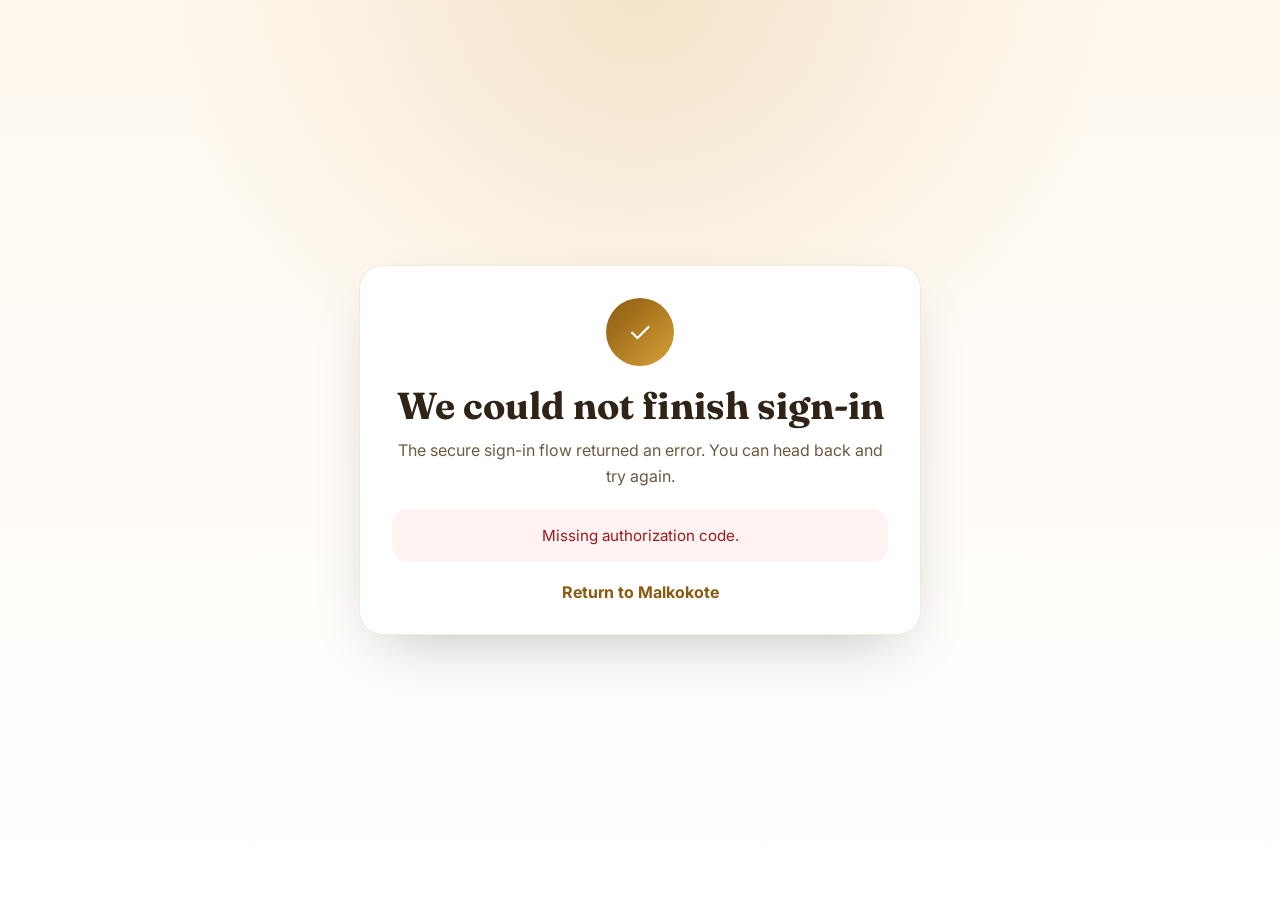
<file: auth/callback.html>
<!DOCTYPE html>
<html lang="en">
<head>
    <meta charset="UTF-8">
    <meta name="viewport" content="width=device-width, initial-scale=1.0">
    <link rel="icon" type="image/png" href="/logo.png">
    <title>Malkokote</title>
    <meta name="robots" content="noindex, nofollow">
    <link rel="preconnect" href="https://fonts.googleapis.com">
    <link rel="preconnect" href="https://fonts.gstatic.com" crossorigin>
    <link rel="preload" as="style" href="https://fonts.googleapis.com/css2?family=Fraunces:wght@600;700&family=Inter:wght@400;500;600;700&display=swap">
    <link rel="stylesheet" href="https://fonts.googleapis.com/css2?family=Fraunces:wght@600;700&family=Inter:wght@400;500;600;700&display=swap" media="print" onload="this.media='all'">
    <noscript>
        <link rel="stylesheet" href="https://fonts.googleapis.com/css2?family=Fraunces:wght@600;700&family=Inter:wght@400;500;600;700&display=swap">
    </noscript>
    <style>
        :root {
            color-scheme: light;
        }

        body {
            margin: 0;
            min-height: 100vh;
            display: grid;
            place-items: center;
            font-family: "Inter", sans-serif;
            background:
                radial-gradient(circle at top, rgba(190, 140, 34, 0.18), transparent 42%),
                linear-gradient(180deg, #fff8ef 0%, #ffffff 100%);
            color: #2f2416;
        }

        .card {
            width: min(92vw, 31rem);
            background: rgba(255, 255, 255, 0.97);
            border: 1px solid rgba(190, 140, 34, 0.18);
            border-radius: 1.5rem;
            box-shadow: 0 24px 60px -24px rgba(15, 23, 42, 0.28);
            padding: 2rem;
            text-align: center;
        }

        .badge {
            width: 4.25rem;
            height: 4.25rem;
            margin: 0 auto 1rem;
            border-radius: 999px;
            display: grid;
            place-items: center;
            background: linear-gradient(135deg, #8a5a10 0%, #d7a137 100%);
            color: white;
            font-size: 1.75rem;
        }

        h1 {
            margin: 0 0 0.5rem;
            font-family: "Fraunces", serif;
            font-size: clamp(1.9rem, 4vw, 2.35rem);
        }

        p {
            margin: 0;
            line-height: 1.65;
            color: #6c5b42;
        }

        .status {
            margin-top: 1.25rem;
            padding: 0.875rem 1rem;
            border-radius: 1rem;
            background: #fff4dd;
            color: #8a5a10;
            font-size: 0.95rem;
        }

        .status.error {
            background: #fef2f2;
            color: #991b1b;
        }

        .link {
            display: inline-block;
            margin-top: 1.25rem;
            color: #8a5a10;
            font-weight: 700;
            text-decoration: none;
        }
    </style>
</head>
<body>
    <main class="card" aria-live="polite">
        <div class="badge">✓</div>
        <h1 id="callback-title" data-i18n="signingIn">Signing In</h1>
        <p id="callback-copy" data-i18n="pleaseWait">Please wait.</p>
        <p id="callback-status" class="status" data-i18n="exchangingCode">Exchanging your secure sign-in code.</p>
        <a id="callback-link" class="link" href="/" data-i18n="returnHome" hidden>Return to Malkokote</a>
    </main>

    <script src="/config/site-config.js" defer></script>
    <script src="/language.js" defer></script>
    <script src="/auth/auth.js" defer></script>
    <script defer>
        document.addEventListener("DOMContentLoaded", async () => {
            const title = document.getElementById("callback-title");
            const copy = document.getElementById("callback-copy");
            const status = document.getElementById("callback-status");
            const link = document.getElementById("callback-link");
            const auth = window.PrivateGalleryAuth;
            const config = window.__PRIVATE_GALLERY_CONFIG__ || {};
            const popupType = `${config.projectSlug || "private-gallery"}:auth:popupResult`;
            const translate = window.MalkokoteLanguage?.translate || ((k) => k);

            if (!auth) {
              status.textContent = translate("authHelperError");
              status.classList.add("error");
              link.hidden = false;
              return;
            }

            try {
                const result = await auth.handleCallback();
                if (window.opener && !window.opener.closed) {
                    status.textContent = translate("authFinishedClosing");
                    window.opener.postMessage({
                        type: popupType,
                        session: result.session,
                        remember: result.remember,
                        returnTo: result.returnTo
                    }, window.location.origin);
                    window.setTimeout(() => {
                        window.close();
                    }, 250);
                    return;
                }

                status.textContent = translate("signedInRedirecting");
                const destination = auth.getGalleryDestination(result.session);
                window.setTimeout(() => {
                    window.location.replace(destination);
                }, 450);
            } catch (error) {
                console.error(error);

                if (window.opener && !window.opener.closed) {
                    window.opener.postMessage({
                        type: popupType,
                        error: error.message || translate("authFailedStatus")
                    }, window.location.origin);
                    window.setTimeout(() => {
                        window.close();
                    }, 250);
                    return;
                }

                title.textContent = translate("authFailedTitle");
                copy.textContent = translate("authFailedCopy");
                status.textContent = error.message || translate("authFailedStatus");
                status.classList.add("error");
                link.hidden = false;
            }
        });
    </script>
</body>
</html>
</file>
<file: style.css>
:root {
    color-scheme: light;
    --bg: #f4f1ec;
    --surface: rgba(255, 255, 255, 0.88);
    --line: rgba(17, 24, 39, 0.08);
    --text: #111111;
    --muted: #666666;
}

* {
    box-sizing: border-box;
}

body {
    margin: 0;
    min-height: 100vh;
    font-family: "Inter", sans-serif;
    color: var(--text);
    background: linear-gradient(180deg, #faf9f7 0%, var(--bg) 100%);
}

body[data-gallery-theme="night"] {
    --bg: #10141c;
    --surface: rgba(19, 24, 32, 0.82);
    --line: rgba(255, 255, 255, 0.12);
    --text: #f4f7fb;
    --muted: #aeb8c7;
    background: linear-gradient(180deg, #171d28 0%, var(--bg) 100%);
}

body.has-ambient-background {
    background: #efebe6; /* Fallback color */
}

body.age-gate-pending {
    overflow: hidden;
}

body.age-gate-pending .ambient-background,
body.age-gate-pending .site-frame,
body.age-gate-pending .modal-shell {
    visibility: hidden;
}

body.age-gate-pending .site-frame,
body.age-gate-pending .modal-shell {
    display: none;
}

a {
    color: inherit;
}

.ambient-background {
    position: fixed;
    inset: 0;
    z-index: 0;
    overflow: hidden;
    pointer-events: none;
    opacity: 1;
    transition: opacity 0.45s ease;
}

.ambient-background.is-loaded {
    opacity: 1;
}

.ambient-background-media,
.ambient-background-wash {
    position: absolute;
    inset: 0;
}

.ambient-background-media {
    inset: -3rem;
    background-image: var(--ambient-image, none);
    background-position: center;
    background-repeat: no-repeat;
    background-size: cover;
    filter: saturate(0.9) brightness(0.9);
    transform: scale(1.03);
}

body[data-gallery-theme="night"] .ambient-background-media {
    background-image: var(--ambient-image, none);
}

.ambient-background-wash {
    background:
        linear-gradient(180deg, rgba(248, 246, 242, 0.54) 0%, rgba(244, 241, 236, 0.62) 100%),
        radial-gradient(circle at top, rgba(255, 255, 255, 0.16), transparent 34%);
}

body[data-gallery-theme="night"] .ambient-background-wash {
    background:
        linear-gradient(180deg, rgba(12, 15, 22, 0.34) 0%, rgba(10, 13, 20, 0.48) 100%),
        radial-gradient(circle at top, rgba(255, 255, 255, 0.06), transparent 32%);
}

.site-frame {
    position: relative;
    z-index: 10;
    width: min(1440px, calc(100% - 1.5rem));
    margin: 0 auto;
    padding: 0.9rem 0 1.2rem;
}

.site-header {
    display: flex;
    align-items: center;
    justify-content: space-between;
    gap: 1rem;
    padding-bottom: 0.9rem;
    position: relative;
    z-index: 100; /* Header stays above other content within site-frame */
}

.site-header-group {
    display: flex;
    align-items: center;
    gap: 0.7rem;
    min-width: 0;
}

.site-actions {
    display: flex;
    align-items: center;
    gap: 0.7rem;
}

.site-mark {
    display: flex;
    align-items: center;
    gap: 0.6rem;
    text-decoration: none;
    font-size: 0.9rem;
    font-weight: 700;
    letter-spacing: 0.12em;
    text-transform: uppercase;
    color: var(--text);
    flex-shrink: 0;
}

.site-logo {
    display: block;
    width: auto;
    height: 1.8rem;
    object-fit: contain;
    filter: drop-shadow(0 2px 4px rgba(0, 0, 0, 0.1));
}

body[data-gallery-theme="night"] .site-logo {
    filter: drop-shadow(0 2px 4px rgba(0, 0, 0, 0.4)) brightness(1.1);
}

body[data-gallery-theme="night"] .site-mark {
    color: var(--text);
}

.ghost-button,
.primary-button,
.secondary-button {
    appearance: none;
    border-radius: 999px;
    padding: 0.78rem 1rem;
    font: inherit;
    font-weight: 600;
    text-decoration: none;
    cursor: pointer;
    transition: transform 0.16s ease, box-shadow 0.16s ease, border-color 0.16s ease, background-color 0.16s ease;
}

.ghost-button,
.secondary-button {
    border: 1px solid rgba(17, 24, 39, 0.1);
    background: rgba(255, 255, 255, 0.78);
    color: var(--text);
}

.primary-button {
    border: 1px solid #111111;
    background: #111111;
    color: white;
    box-shadow: 0 18px 30px -22px rgba(17, 24, 39, 0.38);
}

body[data-gallery-theme="night"] .ghost-button,
body[data-gallery-theme="night"] .secondary-button {
    border-color: rgba(255, 255, 255, 0.14);
    background: rgba(19, 24, 32, 0.68);
    color: var(--text);
}

body[data-gallery-theme="night"] .primary-button {
    border-color: rgba(255, 255, 255, 0.18);
    background: rgba(248, 250, 253, 0.92);
    color: #10141c;
    box-shadow: 0 18px 30px -22px rgba(5, 10, 18, 0.52);
}

.ghost-button:hover,
.primary-button:hover,
.secondary-button:hover {
    transform: translateY(-1px);
}

.ghost-button:focus-visible,
.primary-button:focus-visible,
.secondary-button:focus-visible,
.language-pill:focus-visible,
.language-item:focus-visible,
.public-trigger:focus-visible,
.modal-close:focus-visible,
.public-viewer-close:focus-visible,
.public-viewer-nav:focus-visible,
.scroll-to-top:focus-visible {
    outline: 3px solid rgba(243, 156, 18, 0.72);
    outline-offset: 3px;
}

/* Theme Toggle Icon */
.theme-icon-shell {
    position: relative;
    display: block;
    width: 1.25rem;
    height: 1.25rem;
    overflow: hidden;
}

.theme-icon {
    display: block;
    width: 100%;
    height: 100%;
    fill: none;
    stroke: currentColor;
    stroke-width: 2;
    stroke-linecap: round;
    stroke-linejoin: round;
    transition: transform 0.5s cubic-bezier(0.4, 0, 0.2, 1), opacity 0.3s ease;
}

.theme-icon-sun {
    position: absolute;
    inset: 0;
    opacity: 0;
    transform: rotate(-90deg) scale(0.5);
}

.theme-icon-moon {
    position: absolute;
    inset: 0;
    opacity: 1;
    transform: rotate(0) scale(1);
}

body[data-gallery-theme="night"] .theme-icon-sun {
    opacity: 1;
    transform: rotate(0) scale(1);
}

body[data-gallery-theme="night"] .theme-icon-moon {
    opacity: 0;
    transform: rotate(90deg) scale(0.5);
}

/* Stand-out Theme Toggle */
[data-gallery-theme-toggle] {
    position: relative;
    display: inline-flex;
    align-items: center;
    justify-content: center;
    border-color: #f39c12 !important;
    background: rgba(243, 156, 18, 0.08) !important;
    color: #f39c12 !important;
    padding: 0.78rem !important; /* Make it more square for centering */
    width: 2.8rem;
    height: 2.8rem;
}

[data-gallery-theme-toggle] .theme-icon-shell {
    margin: 0; /* Ensure no margins interfere with centering */
}

[data-gallery-theme-toggle]:hover {
    background: #f39c12 !important;
    color: white !important;
}

body[data-gallery-theme="night"] [data-gallery-theme-toggle] {
    border-color: #f1c40f !important;
    background: rgba(241, 196, 15, 0.12) !important;
    color: #f1c40f !important;
}

body[data-gallery-theme="night"] [data-gallery-theme-toggle]:hover {
    background: #f1c40f !important;
    color: #10141c !important;
}

/* Thinking Bubble */
.theme-thinking-bubble {
    position: absolute;
    top: calc(100% + 14px);
    right: 0;
    background: rgba(17, 24, 39, 0.9);
    backdrop-filter: blur(12px);
    color: #ffffff;
    padding: 0.6rem 0.9rem;
    border-radius: 1.2rem;
    font-size: 0.8rem;
    font-weight: 700;
    line-height: 1.3;
    white-space: nowrap;
    pointer-events: none;
    opacity: 0;
    transform: translateY(-10px) scale(0.8);
    transform-origin: top right;
    transition: all 0.4s cubic-bezier(0.175, 0.885, 0.32, 1.275);
    box-shadow: 0 12px 24px -8px rgba(0, 0, 0, 0.3);
    z-index: 1000; /* Higher z-index to stay above carousel and other elements */
}

.theme-thinking-bubble::before,
.theme-thinking-bubble::after {
    content: '';
    position: absolute;
    background: inherit;
    border-radius: 50%;
}

.theme-thinking-bubble::before {
    width: 10px;
    height: 10px;
    top: -12px;
    right: 20px;
}

.theme-thinking-bubble::after {
    width: 6px;
    height: 6px;
    top: -22px;
    right: 32px;
}

@media (max-width: 720px) {
    .theme-thinking-bubble {
        display: none;
    }
}

[data-gallery-theme-toggle]:hover .theme-thinking-bubble {
    opacity: 1;
    transform: translateY(0) scale(1);
}

[data-gallery-theme-toggle].theme-invite-visible .theme-pulse-circle {
    opacity: 0.62;
    animation-duration: 1.25s;
}

body[data-gallery-theme="night"] .theme-thinking-bubble {
    background: rgba(241, 196, 15, 0.9);
    color: #10141c;
}

/* Thinking Bubble Styles End */

.theme-open-hint {
    position: fixed;
    top: var(--theme-invite-top, 5rem);
    left: var(--theme-invite-left, 50vw);
    z-index: 2500;
    width: max-content;
    max-width: min(19rem, calc(100vw - 1.5rem));
    padding: 0.72rem 0.95rem;
    border-radius: 1rem;
    background: rgba(17, 24, 39, 0.92);
    color: #ffffff;
    box-shadow: 0 16px 32px -16px rgba(0, 0, 0, 0.46);
    font-size: 0.82rem;
    font-weight: 800;
    line-height: 1.3;
    letter-spacing: 0;
    text-align: center;
    pointer-events: none;
    opacity: 0;
    transform: translate(-50%, -8px) scale(0.94);
    transform-origin: top center;
    transition:
        opacity 0.28s ease,
        transform 0.28s cubic-bezier(0.175, 0.885, 0.32, 1.275);
}

.theme-open-hint::before,
.theme-open-hint::after {
    content: '';
    position: absolute;
    background: inherit;
    border-radius: 50%;
}

.theme-open-hint::before {
    width: 10px;
    height: 10px;
    top: -10px;
    left: calc(var(--theme-invite-arrow-left, 50%) - 5px);
}

.theme-open-hint::after {
    width: 6px;
    height: 6px;
    top: -19px;
    left: calc(var(--theme-invite-arrow-left, 50%) + 8px);
}

body.theme-invite-active .theme-open-hint {
    opacity: 1;
    transform: translate(-50%, 0) scale(1);
}

@media (max-width: 720px) {
    .theme-open-hint {
        max-width: calc(100vw - 1.5rem);
        padding: 0.68rem 0.82rem;
        font-size: 0.78rem;
        text-align: left;
    }
}

.thinking-text-day,
.thinking-text-night {
    display: none;
}

/* Day theme - show day text */
body:not([data-gallery-theme="night"]) .thinking-text-day {
    display: block;
}

/* Night theme - show night text */
body[data-gallery-theme="night"] .thinking-text-night {
    display: block;
}

/* Animated Heartbeat Pulse Circle */
.theme-pulse-circle {
    position: absolute;
    inset: -4px;
    border: 2px solid #f39c12;
    border-radius: 999px;
    opacity: 0.3;
    pointer-events: none;
    transition: border-color 0.3s ease;
    animation: theme-heartbeat 2s infinite ease-in-out;
}

body[data-gallery-theme="night"] .theme-pulse-circle {
    border-color: #f1c40f;
}

@keyframes theme-heartbeat {
    0% {
        transform: scale(0.95);
        opacity: 0.2;
    }
    15% {
        transform: scale(1.1);
        opacity: 0.5;
    }
    30% {
        transform: scale(0.95);
        opacity: 0.2;
    }
    45% {
        transform: scale(1.15);
        opacity: 0.6;
    }
    100% {
        transform: scale(0.95);
        opacity: 0.2;
    }
}

/* Scroll To Top Button */
.scroll-to-top {
    position: fixed;
    bottom: 2rem;
    right: 2rem;
    width: 3.2rem;
    height: 3.2rem;
    border-radius: 50%;
    background: #111111;
    color: white;
    border: 1px solid rgba(255, 255, 255, 0.1);
    cursor: pointer;
    display: flex;
    align-items: center;
    justify-content: center;
    z-index: 1000;
    opacity: 0;
    visibility: hidden;
    transform: translateY(20px);
    transition: all 0.4s cubic-bezier(0.175, 0.885, 0.32, 1.275);
    box-shadow: 0 10px 30px -5px rgba(0, 0, 0, 0.4);
}

body[data-gallery-theme="night"] .scroll-to-top {
    background: #f1c40f;
    color: #10141c;
    border-color: rgba(0, 0, 0, 0.1);
}

.scroll-to-top.is-visible {
    opacity: 1;
    visibility: visible;
    transform: translateY(0);
}

.scroll-to-top:hover {
    transform: scale(1.1);
    background: #f39c12;
    color: white;
}

body[data-gallery-theme="night"] .scroll-to-top:hover {
    background: white;
    color: #10141c;
}

@media (max-width: 720px) {
    .scroll-to-top {
        bottom: 1.5rem;
        right: 1.5rem;
        width: 2.8rem;
        height: 2.8rem;
    }
}

.button-link {
    display: inline-flex;
    align-items: center;
    justify-content: center;
}

.sr-only {
    position: absolute;
    width: 1px;
    height: 1px;
    padding: 0;
    margin: -1px;
    overflow: hidden;
    clip: rect(0, 0, 0, 0);
    white-space: nowrap;
    border: 0;
}

.contact-shell {
    min-height: calc(100vh - 5rem);
    display: grid;
    place-items: center;
}

.contact-panel,
.buy-copy {
    border: 1px solid rgba(255, 255, 255, 0.34);
    background: rgba(255, 255, 255, 0.42);
    backdrop-filter: blur(24px) saturate(1.25);
    box-shadow: 0 30px 54px -36px rgba(17, 24, 39, 0.34);
}

body[data-gallery-theme="night"] .contact-panel,
body[data-gallery-theme="night"] .buy-copy {
    border-color: rgba(255, 255, 255, 0.14);
    background: rgba(13, 17, 24, 0.34);
    box-shadow: 0 34px 64px -40px rgba(3, 7, 14, 0.64);
}

.contact-panel {
    width: min(100%, 44rem);
    padding: 1.2rem;
    border-radius: 1.6rem;
}

.language-pill {
    appearance: none;
    border: 1px solid var(--line);
    background: var(--surface);
    color: var(--text);
    border-radius: 2rem;
    padding: 0.45rem 0.75rem;
    font: inherit;
    font-size: 0.85rem;
    font-weight: 500;
    cursor: pointer;
    transition: all 0.24s cubic-bezier(0.4, 0, 0.2, 1);
    display: flex;
    align-items: center;
    gap: 0.4rem;
    box-shadow: 0 2px 8px -2px rgba(0, 0, 0, 0.05);
}

.pill-chevron {
    opacity: 0.5;
    transition: transform 0.24s cubic-bezier(0.4, 0, 0.2, 1);
}

.language-pill.is-active .pill-chevron {
    transform: rotate(180deg);
    opacity: 1;
}

body[data-gallery-theme="night"] .language-pill {
    border-color: rgba(255, 255, 255, 0.1);
    background: rgba(25, 32, 44, 0.6);
}

.language-pill:hover {
    transform: translateY(-1px);
    border-color: rgba(17, 24, 39, 0.2);
    box-shadow: 0 4px 12px -2px rgba(0, 0, 0, 0.08);
}

.language-dropdown {
    position: relative;
    display: inline-flex;
    flex-shrink: 0;
}

.language-menu {
    position: absolute;
    top: calc(100% + 0.75rem);
    right: 0;
    background: var(--surface);
    backdrop-filter: blur(20px) saturate(1.8);
    -webkit-backdrop-filter: blur(20px) saturate(1.8);
    border: 1px solid var(--line);
    border-radius: 1.4rem;
    padding: 0.6rem;
    min-width: 11rem;
    display: flex;
    flex-direction: column;
    gap: 0.15rem;
    box-shadow: 
        0 10px 25px -5px rgba(0, 0, 0, 0.1),
        0 8px 10px -6px rgba(0, 0, 0, 0.1);
    z-index: 1100;
    opacity: 0;
    visibility: hidden;
    transform: translateY(8px) scale(0.96);
    transform-origin: top right;
    transition: all 0.24s cubic-bezier(0.4, 0, 0.2, 1);
    pointer-events: none;
}

.language-menu.is-active {
    opacity: 1;
    visibility: visible;
    transform: translateY(0) scale(1);
    pointer-events: auto;
}

.language-item {
    appearance: none;
    border: none;
    background: transparent;
    color: var(--text);
    padding: 0.65rem 0.9rem;
    border-radius: 0.9rem;
    font: inherit;
    font-size: 0.85rem;
    font-weight: 500;
    text-align: left;
    cursor: pointer;
    display: flex;
    align-items: center;
    gap: 0.75rem;
    transition: all 0.16s ease;
    white-space: nowrap;
    letter-spacing: 0.01em;
}

[dir="rtl"] .language-item {
    text-align: right;
    flex-direction: row-reverse;
}

.language-item:hover {
    background: rgba(17, 24, 39, 0.04);
    transform: translateX(2px);
}

body[data-gallery-theme="night"] .language-item:hover {
    background: rgba(255, 255, 255, 0.06);
}

.language-item.is-active {
    background: var(--text);
    color: var(--bg);
}

body[data-gallery-theme="night"] .language-item.is-active {
    background: var(--text);
    color: var(--bg);
}

.language-copy {
    display: grid;
    gap: 0.9rem;
}

.language-copy[hidden] {
    display: none;
}

.contact-copy {
    display: grid;
    gap: 0.9rem;
}

.contact-copy[hidden] {
    display: none;
}

.contact-copy p,
.modal-copy {
    margin: 0;
    line-height: 1.72;
    color: var(--muted);
}

.contact-copy h1,
.contact-copy h2 {
    margin: 0;
    font-size: clamp(1.4rem, 4vw, 1.9rem);
    letter-spacing: -0.04em;
    color: var(--text);
}

.contact-copy a {
    color: var(--text);
    font-weight: 600;
    text-decoration: none;
}

.contact-footer {
    padding-top: 0.9rem;
    border-top: 1px solid rgba(17, 24, 39, 0.08);
}

.policy-panel {
    width: min(100%, 48rem);
}

.buy-shell {
    min-height: calc(100vh - 8rem);
    display: flex;
    flex-direction: column;
    align-items: center;
    justify-content: center;
    padding: 2rem 0;
}

.buy-grid {
    display: grid;
    grid-template-columns: repeat(auto-fit, minmax(18rem, 1fr));
    gap: 1.5rem;
    width: 100%;
    max-width: 64rem;
}

.buy-card {
    display: flex;
    flex-direction: column;
    padding: 2rem;
    border-radius: 1.8rem;
    background: rgba(255, 255, 255, 0.42);
    border: 1px solid rgba(255, 255, 255, 0.34);
    backdrop-filter: blur(24px) saturate(1.25);
    box-shadow: 0 30px 54px -36px rgba(17, 24, 39, 0.34);
    transition: transform 0.2s ease, box-shadow 0.2s ease;
}

body[data-gallery-theme="night"] .buy-card {
    border-color: rgba(255, 255, 255, 0.14);
    background: rgba(13, 17, 24, 0.34);
    box-shadow: 0 34px 64px -40px rgba(3, 7, 14, 0.64);
}

.buy-card:hover {
    transform: translateY(-4px);
    box-shadow: 0 40px 64px -40px rgba(17, 24, 39, 0.45);
}

.buy-card .qr-code {
    width: 100%;
    max-width: 12rem;
    height: auto;
    aspect-ratio: 1/1;
    margin: 0 auto 1.5rem;
    display: block;
    border-radius: 1.2rem;
    padding: 0.5rem;
    background: white;
    box-shadow: 0 8px 24px -4px rgba(0, 0, 0, 0.12);
}

body[data-gallery-theme="night"] .buy-card .qr-code {
    background: rgba(255, 255, 255, 0.94);
    box-shadow: 0 12px 32px -6px rgba(0, 0, 0, 0.45);
}

.buy-card-title {
    margin: 0 0 1rem;
    font-size: 1.25rem;
    font-weight: 700;
    line-height: 1.3;
    color: var(--text);
}

.buy-card-description {
    margin: 0 0 2rem;
    font-size: 0.95rem;
    line-height: 1.6;
    color: var(--muted);
    flex-grow: 1;
}

.buy-card-footer {
    display: flex;
    align-items: center;
    justify-content: space-between;
    gap: 1rem;
    margin-top: auto;
}

.buy-card-price {
    font-size: 1.4rem;
    font-weight: 700;
    color: var(--text);
}

.buy-card .primary-button {
    width: auto;
    padding: 0.7rem 1.4rem;
}

@media (max-width: 720px) {
    .buy-grid {
        grid-template-columns: 1fr;
    }
    
    .buy-card {
        padding: 1.5rem;
    }
}

.buy-copy {
    display: inline-flex;
    align-items: center;
    justify-content: center;
    margin: 0;
    padding: 0.95rem 1.25rem;
    border-radius: 999px;
    color: var(--text);
    font-size: clamp(1rem, 2.4vw, 1.3rem);
    font-weight: 600;
    letter-spacing: 0.01em;
}

.age-gate[hidden] {
    display: none;
}

.age-gate {
    position: fixed;
    inset: 0;
    z-index: 900;
    display: grid;
    place-items: center;
    padding: 1rem;
    background: rgba(15, 14, 13, 0.74);
    backdrop-filter: blur(22px) saturate(1.02);
}

.age-gate-card {
    width: min(100%, 32rem);
    padding: 1.5rem;
    border-radius: 1.8rem;
    background: rgba(255, 255, 255, 0.94);
    border: 1px solid rgba(17, 24, 39, 0.08);
    box-shadow: 0 42px 90px -48px rgba(0, 0, 0, 0.52);
    text-align: center;
    transition: background-color 0.3s ease, border-color 0.3s ease;
}

body[data-gallery-theme="night"] .age-gate-card {
    background: rgba(21, 26, 36, 0.96);
    border-color: rgba(255, 255, 255, 0.12);
    box-shadow: 0 42px 90px -48px rgba(0, 0, 0, 0.82);
}

.age-gate-kicker {
    margin: 0 0 0.7rem;
    font-size: 0.82rem;
    font-weight: 700;
    letter-spacing: 0.18em;
    text-transform: uppercase;
    color: var(--muted);
}

.age-gate-language {
    justify-content: center;
    margin: -0.35rem 0 0.85rem;
}

.age-gate-language .language-pill {
    margin: 0 auto;
}

.age-gate-language .language-menu {
    right: auto;
    left: 50%;
    max-height: min(18rem, calc(100vh - 10rem));
    overflow: auto;
    transform: translate(-50%, 8px) scale(0.96);
    transform-origin: top center;
}

.age-gate-language .language-menu.is-active {
    transform: translate(-50%, 0) scale(1);
}

.age-gate-card h1 {
    margin: 0;
    font-size: clamp(1.9rem, 5vw, 2.6rem);
    letter-spacing: -0.04em;
}

.age-gate-copy {
    margin: 1rem 0 0;
    color: var(--text);
    line-height: 1.65;
}

.age-gate-copy-secondary {
    color: var(--muted);
}

.age-gate-trust {
    margin-top: 0.95rem;
    display: grid;
    gap: 0.55rem;
}

.age-gate-trust-note {
    margin: 0;
    color: var(--muted);
    font-size: 0.88rem;
    line-height: 1.5;
}

.age-gate-trust-links {
    display: flex;
    justify-content: center;
    flex-wrap: wrap;
    gap: 0.55rem 0.9rem;
    font-size: 0.84rem;
    font-weight: 700;
}

.age-gate-trust-links a {
    color: var(--text);
    text-decoration: none;
    border-bottom: 1px solid currentColor;
}

.age-gate-human-check {
    display: grid;
    gap: 0.7rem;
    margin-top: 1.2rem;
    text-align: left;
}

.age-gate-human-check-label {
    font-size: 0.92rem;
    font-weight: 600;
    color: var(--text);
}

.age-gate-human-check-input {
    width: 100%;
    border: 1px solid rgba(17, 24, 39, 0.14);
    border-radius: 0.95rem;
    padding: 0.9rem 0.95rem;
    font: inherit;
    background: rgba(255, 255, 255, 0.98);
    color: var(--text);
    transition: background-color 0.3s ease, border-color 0.3s ease;
}

body[data-gallery-theme="night"] .age-gate-human-check-input {
    background: rgba(0, 0, 0, 0.2);
    border-color: rgba(255, 255, 255, 0.14);
}

.age-gate-human-check-feedback {
    margin: 0;
    font-size: 0.88rem;
    color: var(--muted);
}

.age-gate-human-check-feedback.is-valid {
    color: var(--text);
}

.age-gate-actions {
    display: flex;
    justify-content: center;
    gap: 0.75rem;
    margin-top: 1.35rem;
}

.ghost-button:disabled,
.primary-button:disabled,
.secondary-button:disabled {
    opacity: 0.5;
    cursor: not-allowed;
    transform: none;
}

.public-gallery-shell {
    min-height: calc(100vh - 4rem);
}

.public-carousel[hidden] {
    display: none;
}

.public-carousel {
    padding: 0.1rem 0 1rem;
}

.public-carousel-viewport {
    position: relative;
    overflow: hidden;
    -webkit-mask-image: linear-gradient(90deg, transparent 0%, black 6%, black 94%, transparent 100%);
    mask-image: linear-gradient(90deg, transparent 0%, black 6%, black 94%, transparent 100%);
}

.public-carousel-track {
    display: flex;
    width: max-content;
    animation: public-carousel-scroll 40s linear infinite;
    will-change: transform;
}

.public-carousel:hover .public-carousel-track {
    animation-play-state: paused;
}

.public-carousel-group {
    display: flex;
    align-items: center;
    gap: 0.5rem;
    padding-right: 0.5rem;
    flex: 0 0 auto;
}

.public-carousel-slide {
    position: relative;
    flex: 0 0 auto;
    width: clamp(4.8rem, calc(var(--slide-ratio, 1.2) * 5.1rem), 11rem);
    height: 5.2rem;
    overflow: hidden;
    border-radius: 1rem;
    background: rgba(255, 255, 255, 0.22);
}

body[data-gallery-theme="night"] .public-carousel-slide {
    background: rgba(255, 255, 255, 0.08);
}

.public-carousel-slide::after {
    content: "";
    position: absolute;
    inset: 0;
    background: linear-gradient(180deg, rgba(255, 255, 255, 0.02) 0%, rgba(17, 24, 39, 0.14) 100%);
    pointer-events: none;
}

.public-carousel-slide img {
    display: block;
    width: 100%;
    height: 100%;
    object-fit: cover;
    object-position: center;
}

@keyframes public-carousel-scroll {
    from {
        transform: translate3d(0, 0, 0);
    }

    to {
        transform: translate3d(-50%, 0, 0);
    }
}

@media (prefers-reduced-motion: reduce) {
    *,
    *::before,
    *::after {
        animation-duration: 0.01ms !important;
        animation-iteration-count: 1 !important;
        scroll-behavior: auto !important;
        transition-duration: 0.01ms !important;
    }

    .public-carousel-track {
        animation: none !important;
        transform: none !important;
    }

    .theme-pulse-circle {
        display: none;
    }
}

.gallery-status {
    margin: 0;
    padding: 0.35rem 0 0.85rem;
    color: var(--muted);
    font-size: 0.9rem;
}

.gallery-toolbar {
    position: sticky;
    top: 0;
    z-index: 80;
    display: flex;
    align-items: center;
    justify-content: space-between;
    gap: 1rem;
    margin: 0 0 0.75rem;
    padding: 0.75rem 0;
    border-top: 1px solid var(--line);
    border-bottom: 1px solid var(--line);
    background: color-mix(in srgb, var(--bg) 68%, transparent);
    backdrop-filter: blur(18px) saturate(1.1);
}

.gallery-toolbar-copy {
    min-width: 0;
}

.gallery-toolbar-title,
.gallery-toolbar-copy p {
    margin: 0;
}

.gallery-toolbar-title {
    font-size: 0.9rem;
    font-weight: 800;
    letter-spacing: 0;
}

#gallery-toolbar-summary {
    margin-top: 0.16rem;
    color: var(--muted);
    font-size: 0.78rem;
    line-height: 1.35;
}

.gallery-filter-rail {
    display: flex;
    align-items: center;
    gap: 0.4rem;
    overflow-x: auto;
    scrollbar-width: none;
}

.gallery-filter-rail::-webkit-scrollbar {
    display: none;
}

.gallery-filter {
    appearance: none;
    flex: 0 0 auto;
    border: 1px solid var(--line);
    border-radius: 999px;
    background: rgba(255, 255, 255, 0.64);
    color: var(--text);
    padding: 0.54rem 0.8rem;
    font: inherit;
    font-size: 0.8rem;
    font-weight: 800;
    cursor: pointer;
    transition: background-color 0.18s ease, color 0.18s ease, border-color 0.18s ease, transform 0.18s ease;
}

.gallery-filter:hover {
    transform: translateY(-1px);
}

.gallery-filter.is-active {
    border-color: var(--text);
    background: var(--text);
    color: var(--bg);
}

body[data-gallery-theme="night"] .gallery-filter {
    background: rgba(19, 24, 32, 0.74);
}

body[data-gallery-theme="night"] .gallery-filter.is-active {
    background: var(--text);
    color: var(--bg);
}

.public-gallery-actions {
    display: flex;
    justify-content: center;
    padding: 1rem 0 1.4rem;
}

.public-gallery-sentinel {
    width: 100%;
    height: 1px;
}

.public-gallery-grid {
    column-count: 4;
    column-gap: 0;
    padding-bottom: 0;
}

.public-card {
    position: relative;
    display: inline-block;
    width: 100%;
    margin: 0;
    margin-bottom: 0;
    border-radius: 0;
    overflow: hidden;
    background: transparent;
    box-shadow: none;
    break-inside: avoid;
    --card-min-height: 0;
    contain: layout style;
    animation: card-fade-in 0.4s ease-out forwards;
}

.public-card.is-hidden-by-filter {
    display: none;
}

@keyframes card-fade-in {
    from { opacity: 0; transform: translateY(8px); }
    to { opacity: 1; transform: translateY(0); }
}

.public-card-square {
    --card-min-height: 16rem;
}

.public-card-tall {
    --card-min-height: 24rem;
}

.public-card-portrait {
    --card-min-height: 22rem;
}

.public-card-hero-portrait {
    --card-min-height: 26rem;
}

.public-card-wide {
    --card-min-height: 15rem;
}

.public-card-landscape {
    --card-min-height: 15rem;
}

.public-card-cinema {
    --card-min-height: 13rem;
}

.public-card.drift-up {
    margin-top: 0;
}

.public-card.drift-down {
    margin-top: 0;
}

.public-trigger {
    display: block;
    width: 100%;
    height: 100%;
    color: inherit;
    text-decoration: none;
}

.public-media {
    width: 100%;
    position: relative;
    overflow: hidden;
    min-height: var(--card-min-height);
    display: flex;
    align-items: center;
    justify-content: center;
    background: transparent;
}

.public-media::after {
    content: "";
    position: absolute;
    inset: 0;
    background: linear-gradient(180deg, rgba(255, 255, 255, 0) 0%, rgba(17, 24, 39, 0.06) 100%);
    opacity: 0;
    transition: opacity 0.35s ease;
    pointer-events: none;
}

.public-media img,
.public-media video {
    display: block;
    width: 100%;
    height: auto;
    max-height: min(88vh, 72rem);
    padding: 0;
    background: transparent;
    object-fit: contain;
    object-position: center;
    transition: filter 0.28s ease, opacity 0.28s ease;
}

.public-trigger:hover .public-media img,
.public-trigger:hover .public-media video {
    filter: saturate(1.02) contrast(1.01);
}

.public-trigger:hover .public-media::after {
    opacity: 1;
}

.media-badge {
    position: absolute;
    right: 0.8rem;
    bottom: 0.8rem;
    min-width: 2.4rem;
    height: 2.4rem;
    display: grid;
    place-items: center;
    padding: 0 0.55rem;
    border-radius: 999px;
    background: rgba(17, 24, 39, 0.62);
    color: white;
    font-size: 0.82rem;
    backdrop-filter: blur(15px);
}

.favorite-toggle {
    position: absolute;
    top: 0.7rem;
    right: 0.7rem;
    z-index: 12;
    display: grid;
    place-items: center;
    width: 2.35rem;
    height: 2.35rem;
    border: 1px solid rgba(255, 255, 255, 0.36);
    border-radius: 999px;
    background: rgba(17, 24, 39, 0.46);
    color: rgba(255, 255, 255, 0.92);
    cursor: pointer;
    backdrop-filter: blur(12px);
    transition: transform 0.18s ease, background-color 0.18s ease, color 0.18s ease;
}

.favorite-toggle:hover {
    transform: translateY(-1px) scale(1.04);
    background: rgba(17, 24, 39, 0.68);
}

.favorite-toggle[aria-pressed="true"] {
    background: rgba(243, 156, 18, 0.92);
    color: #111111;
}

.favorite-toggle svg {
    width: 1.05rem;
    height: 1.05rem;
    fill: currentColor;
}

.gallery-empty-state {
    column-span: all;
    display: grid;
    place-items: center;
    min-height: 18rem;
    padding: 2rem;
    border: 1px solid var(--line);
    border-radius: 8px;
    background: rgba(255, 255, 255, 0.46);
    color: var(--muted);
    text-align: center;
}

body[data-gallery-theme="night"] .gallery-empty-state {
    background: rgba(16, 20, 29, 0.46);
}

.gallery-empty-state strong {
    display: block;
    margin-bottom: 0.35rem;
    color: var(--text);
}

.site-footer {
    display: flex;
    justify-content: center;
    flex-wrap: wrap;
    gap: 0.65rem 1rem;
    padding: 1rem 0 0.35rem;
    color: var(--muted);
    font-size: 0.82rem;
    font-weight: 700;
}

.site-footer a {
    text-decoration: none;
}

.site-footer a:hover {
    color: var(--text);
}

.public-viewer[hidden] {
    display: none;
}

.public-viewer {
    position: fixed;
    inset: 0;
    z-index: 700;
    display: grid;
    place-items: center;
    padding: 1.25rem;
}

.public-viewer-backdrop {
    position: absolute;
    inset: 0;
    background: rgba(9, 10, 12, 0.74);
    backdrop-filter: blur(24px) saturate(1.08);
}

.public-viewer-shell {
    position: relative;
    z-index: 2;
    width: 100%;
    height: 100%;
}

.public-viewer-stage {
    position: relative;
    width: 100%;
    height: 100%;
}

.public-viewer-media {
    position: relative;
    width: 100%;
    height: 100%;
    display: grid;
    place-items: center;
    padding:
        max(1.2rem, env(safe-area-inset-top, 0px))
        max(1rem, env(safe-area-inset-right, 0px))
        max(1.2rem, env(safe-area-inset-bottom, 0px))
        max(1rem, env(safe-area-inset-left, 0px));
}

.public-viewer-media img,
.public-viewer-media video {
    display: block;
    max-width: min(96vw, 1440px);
    max-height: min(94svh, 1000px);
    width: auto;
    height: auto;
    object-fit: contain;
    background: transparent;
    border-radius: 0;
    box-shadow: none;
}

.public-viewer-media img[hidden],
.public-viewer-media video[hidden] {
    display: none !important;
}

.public-viewer-close,
.public-viewer-nav {
    position: absolute;
    z-index: 3;
    border: none;
    color: white;
    cursor: pointer;
    backdrop-filter: blur(14px);
}

.public-viewer-close {
    top: calc(0.9rem + env(safe-area-inset-top, 0px));
    right: calc(0.9rem + env(safe-area-inset-right, 0px));
    width: 2.4rem;
    height: 2.4rem;
    border-radius: 999px;
    background: rgba(255, 255, 255, 0.14);
    font-size: 1.3rem;
}

.public-viewer-nav {
    top: 50%;
    transform: translateY(-50%);
    width: 3rem;
    height: 3rem;
    border-radius: 999px;
    background: rgba(255, 255, 255, 0.12);
    font-size: 1.6rem;
}

.public-viewer-nav:disabled {
    opacity: 0.3;
    cursor: default;
}

.public-viewer-nav-prev {
    left: 1rem;
}

.public-viewer-nav-next {
    right: 1rem;
}

.modal-shell[aria-hidden="true"] {
    display: none;
}

.modal-shell {
    position: fixed;
    inset: 0;
    z-index: 500;
    display: grid;
    place-items: center;
    padding: 1rem;
}

.modal-backdrop {
    position: absolute;
    inset: 0;
    background: rgba(16, 12, 8, 0.58);
    backdrop-filter: blur(15px);
}

.modal-card {
    position: relative;
    z-index: 1;
    width: min(100%, 24rem);
    padding: 1.15rem;
    border-radius: 1.25rem;
    background: var(--surface);
    backdrop-filter: blur(20px);
    -webkit-backdrop-filter: blur(20px);
    color: var(--text);
    border: 1px solid var(--line);
    box-shadow: 0 28px 70px -36px rgba(17, 24, 39, 0.3);
}

.modal-copy a {
    color: var(--text);
    text-decoration: underline;
    font-weight: 600;
}

.modal-close {
    position: absolute;
    top: 0.8rem;
    right: 0.8rem;
    width: 2.2rem;
    height: 2.2rem;
    border-radius: 999px;
    border: none;
    background: var(--line);
    color: var(--text);
    font-size: 1.2rem;
    cursor: pointer;
    display: flex;
    align-items: center;
    justify-content: center;
}

.modal-card h2 {
    margin: 0 0 0.8rem;
    font-size: 1.05rem;
    font-weight: 700;
    color: var(--text);
}

.login-form {
    margin-top: 0.7rem;
    display: grid;
    gap: 0.55rem;
}

.login-form input {
    width: 100%;
    border: 1px solid var(--line);
    background: var(--bg);
    color: var(--text);
    border-radius: 0.95rem;
    padding: 0.9rem 0.95rem;
    font: inherit;
}

.login-form input::placeholder {
    color: var(--muted);
    opacity: 0.6;
}

.modal-actions {
    display: flex;
    gap: 0.65rem;
    flex-wrap: wrap;
    margin-top: 0.25rem;
}

.login-feedback {
    margin: 0;
    line-height: 1.65;
}

.login-feedback {
    margin-top: 0.9rem;
    color: #9f1d1d;
    font-size: 0.85rem;
}

@media (max-width: 900px) {
    .public-gallery-grid {
        column-count: 3;
    }

    .public-card {
        --card-min-height: 0;
    }

    .public-card.drift-up,
    .public-card.drift-down {
        margin-top: 0;
    }
}

@media (max-width: 720px) {
    .site-frame {
        width: min(100%, calc(100% - 1rem));
        padding: 0.6rem 0 1rem;
    }

    .site-header {
        align-items: center;
        gap: 0.5rem;
        padding-bottom: 0.6rem;
    }

    .site-header-group {
        gap: 0.4rem;
        flex: 1;
        justify-content: flex-end;
    }

    .site-mark {
        font-size: 0.75rem;
        gap: 0.35rem;
        flex-shrink: 0;
    }

    .site-logo {
        height: 1.4rem;
    }

    .site-actions {
        display: flex;
        flex-wrap: nowrap;
        overflow-x: auto;
        justify-content: flex-start; /* Start from left to show primary actions */
        gap: 0.4rem;
        -webkit-overflow-scrolling: touch;
        scrollbar-width: none;
        min-width: 0;
        padding: 0.25rem 0;
        flex: 1;
        /* Scroll indicator mask */
        mask-image: linear-gradient(to right, black 85%, transparent 100%);
        -webkit-mask-image: linear-gradient(to right, black 85%, transparent 100%);
    }

    .language-menu {
        position: fixed;
        top: auto;
        bottom: 2rem;
        left: 1rem;
        right: 1rem;
        width: auto;
        min-width: 0;
        max-width: none;
        max-height: 70vh;
        overflow-y: auto;
        -webkit-overflow-scrolling: touch;
        transform: translateY(20px) scale(0.96);
        transform-origin: bottom center;
        z-index: 2000;
        box-shadow: 0 20px 50px rgba(0, 0, 0, 0.3);
        /* Ensure it's not relative to any parent that might have mask/transform */
        margin: 0;
    }

    .language-menu.is-active {
        transform: translateY(0) scale(1);
    }

    .age-gate-language .language-menu {
        position: absolute;
        top: calc(100% + 0.6rem);
        bottom: auto;
        left: 50%;
        right: auto;
        width: min(13rem, calc(100vw - 2rem));
        max-height: min(18rem, calc(100vh - 13rem));
        transform: translate(-50%, 8px) scale(0.96);
        transform-origin: top center;
    }

    .age-gate-language .language-menu.is-active {
        transform: translate(-50%, 0) scale(1);
    }

    .language-item {
        padding: 0.8rem 1rem;
        font-size: 0.95rem;
    }

    .site-actions::-webkit-scrollbar {
        display: none;
    }

    .gallery-toolbar {
        position: static;
        display: grid;
        gap: 0.6rem;
        padding: 0.7rem 0;
    }

    .gallery-filter-rail {
        padding-bottom: 0.05rem;
        mask-image: linear-gradient(to right, black 88%, transparent 100%);
        -webkit-mask-image: linear-gradient(to right, black 88%, transparent 100%);
    }

    .public-gallery-grid {
        column-count: 1;
        column-gap: 0;
    }

    .public-carousel {
        padding-bottom: 0.85rem;
    }

    .public-carousel-group {
        gap: 0.4rem;
        padding-right: 0.4rem;
    }

    .public-carousel-slide {
        width: clamp(4.1rem, calc(var(--slide-ratio, 1.15) * 4.45rem), 8.4rem);
        height: 4.55rem;
        border-radius: 0.85rem;
    }

    .modal-actions {
        flex-direction: column;
        align-items: stretch;
    }

    .ghost-button,
    .primary-button,
    .secondary-button {
        width: 100%;
        text-align: center;
        padding: 0.6rem 0.8rem;
        font-size: 0.85rem;
    }

    .site-actions .ghost-button,
    .site-actions .primary-button,
    .site-actions .secondary-button {
        width: auto;
        flex: 0 0 auto;
        padding: 0.55rem 0.75rem;
    }

    [data-gallery-theme-toggle] {
        order: -1;
        width: 2.3rem;
        height: 2.3rem;
        padding: 0 !important;
    }
    
    [data-profile-trigger] {
        padding-left: 0.85rem !important;
        padding-right: 0.85rem !important;
    }

    .public-card,
    .public-card-square,
    .public-card-tall,
    .public-card-portrait,
    .public-card-hero-portrait,
    .public-card-wide,
    .public-card-landscape,
    .public-card-cinema {
        border-radius: 0;
        margin-bottom: 0;
        margin-top: 0;
        --card-min-height: 0;
    }

    .public-media {
        min-height: 0;
        display: block;
    }

    .public-media img,
    .public-media video {
        display: block;
        width: 100%;
        height: auto;
        max-height: none;
        background: transparent;
    }

    .public-trigger:hover .public-media img,
    .public-trigger:hover .public-media video {
        filter: none;
    }

    .public-viewer-nav {
        display: none;
    }

    .public-viewer-shell {
        width: 100%;
    }

    .public-viewer {
        padding: 0;
    }

    .public-viewer-media img,
    .public-viewer-media video {
        max-width: 100vw;
        max-height: 100svh;
    }

    .age-gate-actions {
        flex-direction: column;
    }
}

@media (max-width: 440px) {
    .site-mark span {
        display: none;
    }
}

/* Top Signed In User Ads */
.user-ad-card {
    cursor: pointer;
}

.user-ad-card .public-media {
    background: #1a1a1a;
}

.user-ad-badge {
    position: absolute;
    top: 50%;
    left: 50%;
    transform: translate(-50%, -50%);
    background: linear-gradient(135deg, rgba(255, 255, 255, 0.15) 0%, rgba(255, 255, 255, 0.05) 100%);
    backdrop-filter: blur(8px);
    -webkit-backdrop-filter: blur(8px);
    border: 1px solid rgba(255, 255, 255, 0.2);
    color: #fff;
    padding: 1rem 1.5rem;
    border-radius: 24px;
    font-size: 0.875rem;
    font-weight: 600;
    text-transform: uppercase;
    letter-spacing: 0.05em;
    z-index: 10;
    box-shadow: 0 8px 32px rgba(0, 0, 0, 0.3);
    pointer-events: none;
    transition: transform 0.2s ease, background 0.2s ease;
    display: flex;
    flex-direction: column;
    align-items: center;
    gap: 0.25rem;
    text-align: center;
    text-shadow: 0 1px 4px rgba(0, 0, 0, 0.3);
}

.user-ad-kicker {
    font-size: 0.7rem;
    opacity: 0.8;
    letter-spacing: 0.1em;
}

.user-ad-name {
    font-size: 1.1rem;
    font-weight: 700;
    color: #fff;
    text-shadow: 0 2px 4px rgba(0,0,0,0.3);
}

.public-trigger:hover .user-ad-badge {
    transform: translate(-50%, -50%) scale(1.05);
    background: linear-gradient(135deg, rgba(255, 255, 255, 0.2) 0%, rgba(255, 255, 255, 0.1) 100%);
}

.user-ad-card .public-media img,
.user-ad-card .public-media video {
    filter: blur(15px);
    opacity: 0.6;
    transform: scale(1.1); /* Prevent edges from showing through blur */
}

/* Card Glow Effects */
.user-ad-card::before {
    content: "";
    position: absolute;
    inset: 0;
    z-index: 1;
    border: 2px solid rgba(255, 105, 180, 0.4); /* Pink outline */
    box-shadow: inset 0 0 15px rgba(255, 105, 180, 0.2), 0 0 10px rgba(255, 105, 180, 0.2);
    pointer-events: none;
    transition: border-color 0.3s ease, box-shadow 0.3s ease;
}

.user-ad-card:hover::before {
    border-color: rgba(255, 105, 180, 0.7);
    box-shadow: inset 0 0 20px rgba(255, 105, 180, 0.3), 0 0 15px rgba(255, 105, 180, 0.3);
}

.is-hero-ad::before {
    content: "";
    position: absolute;
    inset: 0;
    z-index: 1;
    border: 2px solid rgba(212, 175, 55, 0.4); /* Gold outline */
    box-shadow: inset 0 0 15px rgba(212, 175, 55, 0.2), 0 0 10px rgba(212, 175, 55, 0.2);
    pointer-events: none;
    transition: border-color 0.3s ease, box-shadow 0.3s ease;
}

.is-hero-ad:hover::before {
    border-color: rgba(212, 175, 55, 0.7);
    box-shadow: inset 0 0 20px rgba(212, 175, 55, 0.3), 0 0 15px rgba(212, 175, 55, 0.3);
}

.user-ad-corner-name {
    position: absolute;
    bottom: 12px;
    left: 12px;
    background: rgba(0, 0, 0, 0.4);
    backdrop-filter: blur(6px);
    -webkit-backdrop-filter: blur(6px);
    color: #fff;
    padding: 0.3rem 0.7rem;
    border-radius: 8px;
    font-size: 0.85rem;
    font-weight: 600;
    z-index: 10;
    pointer-events: none;
    border: 1px solid rgba(255, 255, 255, 0.1);
    box-shadow: 0 4px 12px rgba(0, 0, 0, 0.2);
}

.user-ad-badge .user-ad-kicker {
    font-size: 0.85rem;
    opacity: 1;
    font-weight: 700;
    letter-spacing: 0.05em;
}

.user-ad-info-container {
    position: absolute;
    bottom: 12px;
    left: 12px;
    right: 12px;
    display: flex;
    flex-direction: column;
    align-items: flex-start;
    gap: 4px;
    z-index: 10;
    pointer-events: none;
}

/* Override previous corner name styles */
.user-ad-card .user-ad-corner-name {
    position: static;
    background: rgba(0, 0, 0, 0.5);
    backdrop-filter: blur(8px);
    -webkit-backdrop-filter: blur(8px);
    color: #fff;
    padding: 0.35rem 0.8rem;
    border-radius: 8px;
    font-size: 0.9rem;
    font-weight: 700;
    border: 1px solid rgba(255, 255, 255, 0.15);
    box-shadow: 0 4px 12px rgba(0, 0, 0, 0.3);
}

.user-ad-description {
    background: rgba(0, 0, 0, 0.4);
    backdrop-filter: blur(8px);
    -webkit-backdrop-filter: blur(8px);
    color: rgba(255, 255, 255, 0.9);
    padding: 0.25rem 0.6rem;
    border-radius: 6px;
    font-size: 0.75rem;
    font-weight: 500;
    border: 1px solid rgba(255, 255, 255, 0.1);
    max-width: 100%;
    overflow: hidden;
    text-overflow: ellipsis;
    white-space: nowrap;
}
</file>
<file: gallery/styles.css>
:root {
    color-scheme: light;
}

* {
    box-sizing: border-box;
}

body {
    --page-bg: #fbf3e7;
    --card-bg: rgba(255, 255, 255, 0.96);
    --line: rgba(190, 140, 34, 0.18);
    --text: #23180f;
    --muted: #6c5b42;
    --accent: #8a5a10;
    --hero-start: #7d4a10;
    --hero-end: #d7a137;
    --hero-glow: rgba(255, 255, 255, 0.16);
    margin: 0;
    min-height: 100vh;
    font-family: "Inter", sans-serif;
    color: var(--text);
    background:
        radial-gradient(circle at top left, rgba(223, 164, 88, 0.18), transparent 30%),
        radial-gradient(circle at top right, rgba(255, 243, 217, 0.84), transparent 24%),
        linear-gradient(180deg, #fffdf9 0%, var(--page-bg) 100%);
}

body.age-gate-pending {
    overflow: hidden;
}

body.age-gate-pending .shell {
    visibility: hidden;
}

body[data-gallery-mode="router"] {
    display: grid;
    place-items: center;
    background:
        radial-gradient(circle at top, rgba(190, 140, 34, 0.2), transparent 40%),
        linear-gradient(180deg, #fff9ef 0%, #ffffff 100%);
}

.age-gate[hidden] {
    display: none;
}

.age-gate {
    position: fixed;
    inset: 0;
    z-index: 950;
    display: grid;
    place-items: center;
    padding: 1rem;
    background: rgba(10, 7, 4, 0.76);
    backdrop-filter: blur(20px) saturate(1.04);
}

.age-gate-card {
    width: min(100%, 34rem);
    padding: 1.6rem;
    border-radius: 1.8rem;
    background: rgba(255, 252, 247, 0.95);
    border: 1px solid rgba(35, 24, 15, 0.08);
    text-align: center;
    box-shadow: 0 44px 90px -50px rgba(0, 0, 0, 0.52);
}

.age-gate-kicker {
    margin: 0 0 0.75rem;
    color: var(--accent);
    font-size: 0.82rem;
    font-weight: 700;
    letter-spacing: 0.18em;
    text-transform: uppercase;
}

.age-gate-card h1 {
    margin: 0;
    font-family: "Fraunces", serif;
    font-size: clamp(2rem, 4.5vw, 3rem);
    letter-spacing: -0.04em;
}

.age-gate-copy {
    margin: 1rem 0 0;
    color: var(--text);
    line-height: 1.72;
}

.age-gate-copy-secondary {
    color: var(--muted);
}

.age-gate-trust {
    margin-top: 0.95rem;
    display: grid;
    gap: 0.55rem;
}

.age-gate-trust-note {
    margin: 0;
    color: var(--muted);
    font-size: 0.88rem;
    line-height: 1.5;
}

.age-gate-trust-links {
    display: flex;
    justify-content: center;
    flex-wrap: wrap;
    gap: 0.55rem 0.9rem;
    font-size: 0.84rem;
    font-weight: 700;
}

.age-gate-trust-links a {
    color: var(--text);
    text-decoration: none;
    border-bottom: 1px solid currentColor;
}

.age-gate-human-check {
    display: grid;
    gap: 0.7rem;
    margin-top: 1.2rem;
    text-align: left;
}

.age-gate-human-check-label {
    font-size: 0.92rem;
    font-weight: 600;
    color: var(--text);
}

.age-gate-human-check-input {
    width: 100%;
    border: 1px solid rgba(15, 23, 42, 0.14);
    border-radius: 0.95rem;
    padding: 0.9rem 0.95rem;
    font: inherit;
    background: rgba(255, 255, 255, 0.98);
    color: var(--text);
}

.age-gate-human-check-feedback {
    margin: 0;
    font-size: 0.88rem;
    color: var(--muted);
}

.age-gate-human-check-feedback.is-valid {
    color: var(--text);
}

.age-gate-actions {
    display: flex;
    justify-content: center;
    gap: 0.75rem;
    margin-top: 1.4rem;
}

.shell {
    width: min(1160px, calc(100% - 2rem));
    margin: 0 auto;
    padding: 1rem 0 3rem;
}

.sr-only {
    position: absolute;
    width: 1px;
    height: 1px;
    padding: 0;
    margin: -1px;
    overflow: hidden;
    clip: rect(0, 0, 0, 0);
    white-space: nowrap;
    border: 0;
}

.topbar {
    display: flex;
    justify-content: space-between;
    align-items: center;
    gap: 1rem;
    padding: 1rem 0;
}

.topbar-group {
    display: flex;
    align-items: center;
    gap: 0.75rem;
    min-width: 0;
}

.brand {
    display: flex;
    align-items: center;
    gap: 0.6rem;
    color: var(--text);
    text-decoration: none;
    font-family: "Fraunces", serif;
    font-size: clamp(1.8rem, 3.4vw, 2.5rem);
    letter-spacing: -0.02em;
    flex-shrink: 0;
}

.site-logo {
    display: block;
    width: auto;
    height: 2.2rem;
    object-fit: contain;
    filter: drop-shadow(0 2px 4px rgba(0, 0, 0, 0.1));
}

@media (max-width: 720px) {
    .site-logo {
        height: 1.8rem;
    }
}

.top-actions {
    display: flex;
    gap: 0.75rem;
    flex-wrap: wrap;
}

.btn {
    appearance: none;
    border: none;
    border-radius: 999px;
    padding: 0.85rem 1.2rem;
    font: inherit;
    font-weight: 600;
    cursor: pointer;
    text-decoration: none;
    transition: transform 0.16s ease, box-shadow 0.16s ease, background-color 0.16s ease, border-color 0.16s ease;
}

.btn:hover {
    transform: translateY(-1px);
}

.btn:focus-visible,
.language-pill:focus-visible,
.language-item:focus-visible,
.photo-link:focus-visible,
.viewer-close:focus-visible,
.viewer-nav:focus-visible,
.scroll-to-top:focus-visible {
    outline: 3px solid rgba(138, 90, 16, 0.72);
    outline-offset: 3px;
}

.btn:disabled {
    opacity: 0.5;
    cursor: not-allowed;
    transform: none;
}

.btn-primary {
    background: #2f2416;
    color: white;
    box-shadow: 0 18px 34px -24px rgba(15, 23, 42, 0.5);
}

.btn-secondary {
    background: white;
    color: var(--text);
    border: 1px solid rgba(15, 23, 42, 0.1);
}

.hero {
    position: relative;
    overflow: hidden;
    margin-top: 0.75rem;
    padding: clamp(1.6rem, 4vw, 2.5rem);
    border-radius: 2rem;
    background: linear-gradient(135deg, var(--hero-start) 0%, var(--hero-end) 100%);
    color: white;
    box-shadow: 0 32px 64px -44px rgba(15, 23, 42, 0.55);
}

.hero::after {
    content: "";
    position: absolute;
    inset: auto -3rem -3.5rem auto;
    width: 14rem;
    height: 14rem;
    border-radius: 999px;
    background: var(--hero-glow);
}

.eyebrow {
    display: inline-flex;
    align-items: center;
    gap: 0.5rem;
    padding: 0.45rem 0.85rem;
    border-radius: 999px;
    background: rgba(255, 255, 255, 0.16);
    font-size: 0.8rem;
    letter-spacing: 0.08em;
    text-transform: uppercase;
}

h1 {
    margin: 1rem 0 0.75rem;
    font-family: "Fraunces", serif;
    font-size: clamp(2.4rem, 5vw, 4rem);
    line-height: 1.04;
    letter-spacing: -0.03em;
}

.hero p {
    margin: 0;
    max-width: 46rem;
    color: rgba(255, 255, 255, 0.94);
    line-height: 1.75;
    font-size: 1rem;
}

.meta {
    display: flex;
    gap: 0.75rem;
    flex-wrap: wrap;
    margin-top: 1.4rem;
}

.meta-pill {
    padding: 0.68rem 1rem;
    border-radius: 1rem;
    background: rgba(255, 255, 255, 0.14);
    font-size: 0.9rem;
}

.gallery-card {
    margin-top: 1.5rem;
    padding: clamp(1rem, 3vw, 1.5rem);
    border-radius: 1.8rem;
    background: var(--card-bg);
    border: 1px solid var(--line);
    box-shadow: 0 28px 60px -38px rgba(15, 23, 42, 0.24);
}

.gallery-status {
    margin: 0 0 1rem;
    color: var(--muted);
    line-height: 1.65;
}

.gallery-toolbar {
    display: flex;
    justify-content: space-between;
    align-items: center;
    gap: 0.85rem;
    flex-wrap: wrap;
    margin-bottom: 1rem;
}

.filter-strip {
    display: flex;
    flex-wrap: wrap;
    gap: 0.65rem;
}

.filter-chip {
    display: inline-flex;
    align-items: center;
    gap: 0.55rem;
    padding: 0.72rem 1rem;
    border-radius: 999px;
    border: 1px solid rgba(15, 23, 42, 0.1);
    background: rgba(255, 255, 255, 0.92);
    color: var(--text);
    font: inherit;
    font-weight: 600;
    cursor: pointer;
    transition: transform 0.16s ease, box-shadow 0.16s ease, border-color 0.16s ease, background-color 0.16s ease;
}

.filter-chip:hover {
    transform: translateY(-1px);
    box-shadow: 0 12px 26px -22px rgba(15, 23, 42, 0.4);
}

.filter-chip.is-active {
    border-color: rgba(138, 90, 16, 0.28);
    background: rgba(138, 90, 16, 0.12);
    color: var(--accent);
}

.filter-count {
    display: inline-grid;
    place-items: center;
    min-width: 1.7rem;
    height: 1.7rem;
    padding: 0 0.45rem;
    border-radius: 999px;
    background: rgba(15, 23, 42, 0.08);
    color: inherit;
    font-size: 0.78rem;
}

.loading-state,
.empty-state {
    padding: 2rem 1rem;
    border-radius: 1.25rem;
    border: 1px dashed var(--line);
    background: rgba(255, 255, 255, 0.76);
    color: var(--muted);
    text-align: center;
    line-height: 1.7;
}

.months-stack {
    display: grid;
    gap: 1rem;
}

.month-panel {
    display: grid;
    gap: 1rem;
    padding: 1.1rem;
    border-radius: 1.4rem;
    background: white;
    border: 1px solid rgba(15, 23, 42, 0.08);
}

.month-header {
    display: flex;
    justify-content: space-between;
    align-items: end;
    gap: 1rem;
    border-bottom: 1px solid rgba(15, 23, 42, 0.08);
    padding-bottom: 0.85rem;
}

.month-kicker {
    display: inline-block;
    color: var(--accent);
    font-size: 0.8rem;
    font-weight: 700;
    letter-spacing: 0.08em;
    text-transform: uppercase;
}

.month-title {
    margin: 0.35rem 0 0;
    font-family: "Fraunces", serif;
    font-size: clamp(1.45rem, 2.6vw, 1.9rem);
}

.month-note,
.month-count {
    margin: 0;
    color: var(--muted);
    font-size: 0.9rem;
}

.month-grid {
    display: grid;
    grid-template-columns: repeat(auto-fit, minmax(230px, 1fr));
    gap: 1rem;
}

.photo-card {
    position: relative;
    overflow: hidden;
    border-radius: 0;
    background: white;
    border: none;
    box-shadow: 0 24px 44px -34px rgba(15, 23, 42, 0.24);
}

.photo-link {
    display: block;
    position: relative;
    color: inherit;
    text-decoration: none;
}

.media-shell {
    position: relative;
    overflow: hidden;
    min-height: 20rem;
    background:
        radial-gradient(circle at top, rgba(255, 255, 255, 0.55), transparent 55%),
        linear-gradient(180deg, rgba(255, 244, 221, 0.95) 0%, rgba(247, 228, 188, 0.8) 100%);
    display: flex;
    align-items: center;
    justify-content: center;
}

.media-shell img,
.media-shell video {
    display: block;
    width: 100%;
    height: auto;
    max-height: min(84vh, 68rem);
    padding: 0;
    object-fit: contain;
    object-position: center;
    background: transparent;
}

.media-shell-video {
    background:
        radial-gradient(circle at top, rgba(230, 165, 54, 0.22), transparent 58%),
        linear-gradient(180deg, rgba(33, 23, 14, 0.98) 0%, rgba(60, 39, 22, 0.92) 100%);
}

.photo-play {
    position: absolute;
    right: 1rem;
    bottom: 1rem;
    z-index: 1;
    width: 2.8rem;
    height: 2.8rem;
    display: grid;
    place-items: center;
    border-radius: 999px;
    background: rgba(255, 255, 255, 0.18);
    color: white;
    font-size: 1.05rem;
    backdrop-filter: blur(10px);
    box-shadow: 0 18px 36px -24px rgba(15, 23, 42, 0.6);
}

.photo-meta {
    padding: 0.95rem 1rem 1rem;
}

.photo-label {
    margin: 0;
    font-size: 0.96rem;
    font-weight: 700;
}

.photo-caption {
    margin: 0.35rem 0 0;
    font-size: 0.8rem;
    line-height: 1.6;
    color: var(--muted);
    word-break: break-word;
}

.viewer[hidden] {
    display: none;
}

.viewer {
    position: fixed;
    inset: 0;
    z-index: 300;
    padding: 0;
    display: grid;
    place-items: center;
}

.viewer-backdrop {
    position: absolute;
    inset: 0;
    background: rgba(2, 6, 23, 0.82);
    backdrop-filter: blur(10px);
}

.viewer-card {
    position: relative;
    z-index: 1;
    width: 100vw;
    height: 100vh;
    overflow: hidden;
    border-radius: 0;
    background: transparent;
    box-shadow: none;
}

.viewer-frame {
    position: relative;
    width: 100%;
    height: 100%;
    overflow: hidden;
}

.viewer-stage {
    position: relative;
    width: 100%;
    height: 100%;
    overflow: hidden;
    background: #120c07;
    --viewer-backdrop-image: none;
}

.viewer-stage::before {
    content: "";
    position: absolute;
    inset: -8%;
    background-image: var(--viewer-backdrop-image);
    background-position: center;
    background-size: cover;
    filter: blur(40px) saturate(1.08);
    opacity: 0.45;
    transform: scale(1.08);
}

.viewer-stage::after {
    content: "";
    position: absolute;
    inset: 0;
    background: linear-gradient(180deg, rgba(2, 6, 23, 0.08) 0%, rgba(2, 6, 23, 0.42) 100%);
}

.viewer-media {
    position: relative;
    z-index: 1;
    width: 100%;
    height: 100%;
    display: grid;
    place-items: center;
    padding:
        max(1rem, env(safe-area-inset-top, 0px))
        max(1rem, env(safe-area-inset-right, 0px))
        max(1rem, env(safe-area-inset-bottom, 0px))
        max(1rem, env(safe-area-inset-left, 0px));
}

.viewer-media img,
.viewer-media video {
    display: block;
    width: auto;
    height: auto;
    max-width: min(96vw, 1440px);
    max-height: min(94svh, 1000px);
    object-fit: contain;
    background: transparent;
    touch-action: pan-y;
}

.viewer-media img[hidden],
.viewer-media video[hidden] {
    display: none !important;
}

.viewer-media video {
    background: rgba(2, 6, 23, 0.24);
}

.viewer-close {
    position: absolute;
    top: calc(0.85rem + env(safe-area-inset-top, 0px));
    right: calc(0.85rem + env(safe-area-inset-right, 0px));
    z-index: 3;
    width: 2.25rem;
    height: 2.25rem;
    border-radius: 999px;
    border: none;
    background: rgba(255, 255, 255, 0.18);
    color: white;
    font: inherit;
    font-size: 1.3rem;
    cursor: pointer;
    backdrop-filter: blur(10px);
}

.viewer-nav {
    position: absolute;
    top: 50%;
    z-index: 3;
    transform: translateY(-50%);
    width: 3rem;
    height: 3rem;
    border-radius: 999px;
    border: none;
    background: rgba(255, 255, 255, 0.16);
    color: white;
    font-size: 1.6rem;
    cursor: pointer;
    backdrop-filter: blur(10px);
}

.viewer-nav:disabled {
    opacity: 0.35;
    cursor: default;
}

.viewer-nav-prev {
    left: 1rem;
}

.viewer-nav-next {
    right: 1rem;
}

.router-card {
    width: min(92vw, 32rem);
    padding: 2rem;
    border-radius: 1.6rem;
    background: rgba(255, 255, 255, 0.98);
    border: 1px solid rgba(190, 140, 34, 0.16);
    box-shadow: 0 28px 60px -36px rgba(15, 23, 42, 0.32);
    text-align: center;
}

.router-badge {
    width: 4.4rem;
    height: 4.4rem;
    border-radius: 999px;
    margin: 0 auto 1rem;
    display: grid;
    place-items: center;
    background: linear-gradient(135deg, #8a5a10 0%, #d7a137 100%);
    color: white;
    font-size: 1.8rem;
}

.router-title {
    margin: 0 0 0.55rem;
    font-family: "Fraunces", serif;
    font-size: clamp(1.9rem, 4vw, 2.4rem);
}

.router-copy,
.router-status {
    margin: 0;
    line-height: 1.7;
    color: var(--muted);
}

.router-status {
    margin-top: 1rem;
    padding: 0.95rem 1rem;
    border-radius: 1rem;
    background: #fff4dd;
    color: #8a5a10;
}

.router-status.error {
    background: #fef2f2;
    color: #991b1b;
}

.router-link {
    display: inline-block;
    margin-top: 1.2rem;
    color: var(--accent);
    font-weight: 700;
    text-decoration: none;
}

@media (max-width: 900px) {
    .month-grid {
        grid-template-columns: repeat(2, 1fr);
    }
}

@media (max-width: 720px) {
    .shell {
        width: min(100%, calc(100% - 1rem));
    }

    .month-grid {
        grid-template-columns: 1fr;
        gap: 1rem;
    }

    .topbar,
    .gallery-toolbar {
        flex-direction: column;
        align-items: stretch;
    }

    .topbar-group {
        gap: 0.5rem;
        flex-wrap: wrap;
    }

    .top-actions,
    .filter-strip {
        width: 100%;
        display: flex;
        flex-wrap: wrap;
        gap: 0.5rem;
    }

    .language-dropdown {
        width: auto;
        margin: 0;
    }

    .language-menu {
        position: fixed;
        top: auto;
        bottom: 2rem;
        left: 1rem;
        right: 1rem;
        width: auto;
        min-width: 0;
        max-width: none;
        max-height: 70vh;
        overflow-y: auto;
        -webkit-overflow-scrolling: touch;
        transform: translateY(20px);
        transform-origin: bottom center;
        z-index: 2000;
        box-shadow: 0 20px 50px rgba(0, 0, 0, 0.3);
    }

    .language-menu.is-active {
        transform: translateY(0);
    }

    .filter-chip {
        justify-content: space-between;
        width: 100%;
    }

    .media-shell {
        min-height: min(78svh, 48rem);
    }

    .media-shell img,
    .media-shell video {
        width: 100%;
        max-height: min(78svh, 48rem);
        background: rgba(255, 255, 255, 0.9);
    }

    .btn {
        width: 100%;
        text-align: center;
    }

    .viewer-close {
        top: 0.65rem;
        right: 0.65rem;
    }

    .viewer-nav {
        display: none;
    }

    .age-gate-actions {
        flex-direction: column;
    }

    .month-header {
        align-items: start;
        flex-direction: column;
    }
}

/* Scroll To Top Button */
.scroll-to-top {
    position: fixed;
    bottom: 2rem;
    right: 2rem;
    width: 3.2rem;
    height: 3.2rem;
    border-radius: 50%;
    background: #23180f;
    color: #fbf3e7;
    border: 1px solid rgba(255, 255, 255, 0.1);
    cursor: pointer;
    display: flex;
    align-items: center;
    justify-content: center;
    z-index: 1000;
    opacity: 0;
    visibility: hidden;
    transform: translateY(20px);
    transition: all 0.4s cubic-bezier(0.175, 0.885, 0.32, 1.275);
    box-shadow: 0 10px 30px -5px rgba(0, 0, 0, 0.4);
}

.scroll-to-top.is-visible {
    opacity: 1;
    visibility: visible;
    transform: translateY(0);
}

.scroll-to-top:hover {
    transform: scale(1.1);
    background: #8a5a10;
    color: white;
}

@media (max-width: 720px) {
    .scroll-to-top {
        bottom: 1.5rem;
        right: 1.5rem;
        width: 2.8rem;
        height: 2.8rem;
    }
}

/* Language Dropdown */
.language-dropdown {
    position: relative;
    display: inline-flex;
    margin-right: 0.5rem;
    flex-shrink: 0;
}

.language-menu {
    position: absolute;
    top: calc(100% + 0.5rem);
    right: 0;
    background: var(--card-bg);
    backdrop-filter: blur(20px) saturate(1.2);
    border: 1px solid var(--line);
    border-radius: 1.2rem;
    padding: 0.5rem;
    min-width: 10rem;
    display: flex;
    flex-direction: column;
    gap: 0.2rem;
    box-shadow: 0 20px 40px -12px rgba(0, 0, 0, 0.25);
    z-index: 1000;
    opacity: 0;
    visibility: hidden;
    transform: translateY(-10px);
    transition: all 0.2s ease;
}

.language-menu.is-active {
    opacity: 1;
    visibility: visible;
    transform: translateY(0);
}

.language-item {
    appearance: none;
    border: none;
    background: transparent;
    color: var(--text);
    padding: 0.6rem 0.8rem;
    border-radius: 0.8rem;
    font: inherit;
    font-size: 0.85rem;
    font-weight: 600;
    text-align: left;
    cursor: pointer;
    display: flex;
    align-items: center;
    gap: 0.6rem;
    transition: background-color 0.16s ease;
    white-space: nowrap;
}

.language-item:hover {
    background: rgba(15, 23, 42, 0.06);
}

.language-item.is-active {
    background: var(--accent);
    color: white;
}

@media (prefers-reduced-motion: reduce) {
    *,
    *::before,
    *::after {
        animation-duration: 0.01ms !important;
        animation-iteration-count: 1 !important;
        scroll-behavior: auto !important;
        transition-duration: 0.01ms !important;
    }
}
</file>
